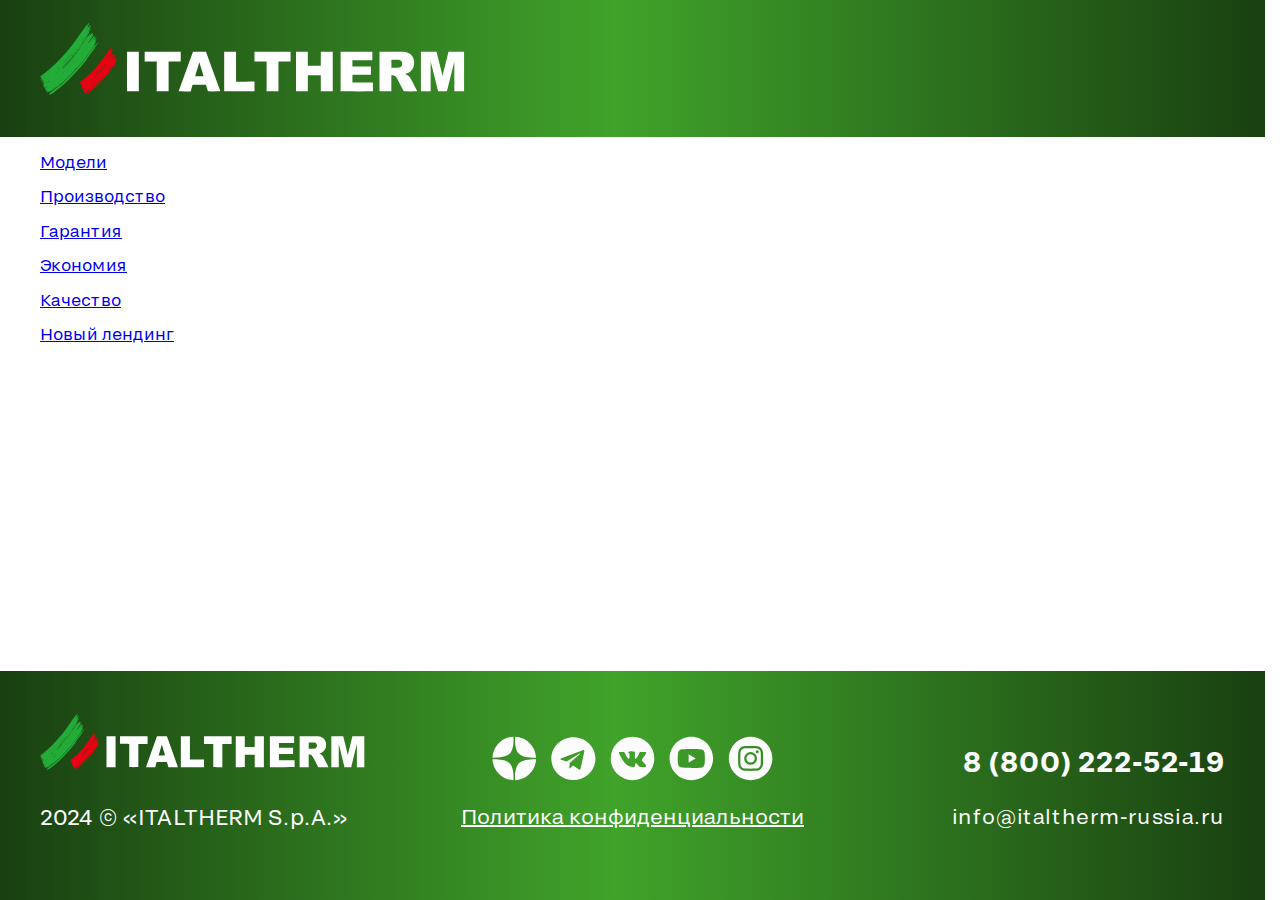
<file: index.html>
<!DOCTYPE html>
<html lang="ru">
  <head>
    <title>Italtherm - Газовые котлы из Италии</title>
    <meta charset="utf-8">
    <meta name="keywords" content="">
    <meta name="description" content="Italtherm - Газовые котлы из Италии">
    <meta http-equiv="X-UA-Compatible" content="IE=edge">
    <meta name="viewport" content="width=device-width, initial-scale=1.0">
    <meta name="format-detection" content="telephone=no">
    <link rel="shortcut icon" href="images/favicons/favicon.ico" type="image/x-icon">
    <link rel="apple-touch-icon" href="images/favicons/apple-touch-icon.png">
    <link rel="apple-touch-icon" sizes="180x180" href="images/favicons/apple-touch-icon-180x180.png">
    <link rel="icon" type="image/png" sizes="192x192" href="images/favicons/android-chrome-192x192.png">
    <link rel="icon" type="image/png" sizes="96x96" href="images/favicons/android-chrome-96x96.png">
    <link rel="icon" type="image/png" sizes="32x32" href="images/favicons/favicon-32x32.png">
    <link rel="icon" type="image/png" sizes="16x16" href="images/favicons/favicon-16x16.png">
    <link rel="manifest" href="images/favicons/manifest.json">
    <link rel="yandex-tableau-widget" href="images/favicons/yandex-browser-manifest.json">
    <meta name="msapplication-TileColor" content="#ffffff">
    <meta name="msapplication-TileImage" content="images/favicons/mstile-144x144.png">
    <meta name="msapplication-config" content="images/favicons/browserconfig.xml">
    <meta name="theme-color" content="#ffffff">
    <link rel="stylesheet" href="css/main.min.css">
  </head>
  <body>
    <header class="header">
      <div class="header__container"> <img class="header__logo" src="./images/logo.svg" alt="" width="425" height="74" decoding="async"></div>
    </header>
    <main class="main">
      <div class="container">
        <p><a href="./modeli.html">Модели</a></p>
        <p><a href="./proizvodstvo.html">Производство</a></p>
        <p><a href="./garantiya.html">Гарантия</a></p>
        <p><a href="./ekonomiya.html">Экономия</a></p>
        <p><a href="./kachestvo.html">Качество</a></p>
        <p><a href="./new.html">Новый лендинг</a></p>
      </div>
    </main>
    <footer class="footer">
      <div class="footer__container"><img class="footer__logo" src="./images/logo.svg" alt="Логотип компании Italtherm" loading="lazy" decoding="async" width="425" height="74"><span class="footer__copyright">2024 © «ITALTHERM S.p.A.»</span>
        <div class="footer__social"> <a class="footer__link" href="https://dzen.ru/italtherm" target="_blank"><img src="./images/social/icon_yandex.svg" alt="Логотип ЯндексДзен" width="45" height="45" loading="lazy" decoding="async"></a><a class="footer__link" href="https://t.me/italtherm_ru" target="_blank"><img src="./images/social/icon_telegram.svg" alt="Логотип Телеграм" width="45" height="45" loading="lazy" decoding="async"></a><a class="footer__link" href="https://vk.com/italtherm" target="_blank"><img src="./images/social/icon_vk.svg" alt="Логотип Вконтакте" width="45" height="45" loading="lazy" decoding="async"></a><a class="footer__link" href="https://www.youtube.com/@ItalthermRU" target="_blank"><img src="./images/social/icon_youtube.svg" alt="Логотип Youtube" width="45" height="45" loading="lazy" decoding="async"></a><a class="footer__link" href="https://www.instagram.com/italtherm.russia?igsh=dnpoZmZtcWVhbzds" target="_blank"><img src="./images/social/icon_instagram.svg" alt="Логотип Instagram" width="45" height="45" loading="lazy" decoding="async"></a></div>
        <button class="footer__policy show-policy" type="button" aria-label="Показать политику конфиценциальности">Политика конфиденциальности</button><a class="footer__phone" href="tel:88002225219">8 (800) 222-52-19</a><a class="footer__email" href="mailto:info@italtherm-russia.ru">info@italtherm-russia.ru</a>
      </div>
    </footer>
    <script src="js/main.min.js"></script>
  </body>
</html>
</file>
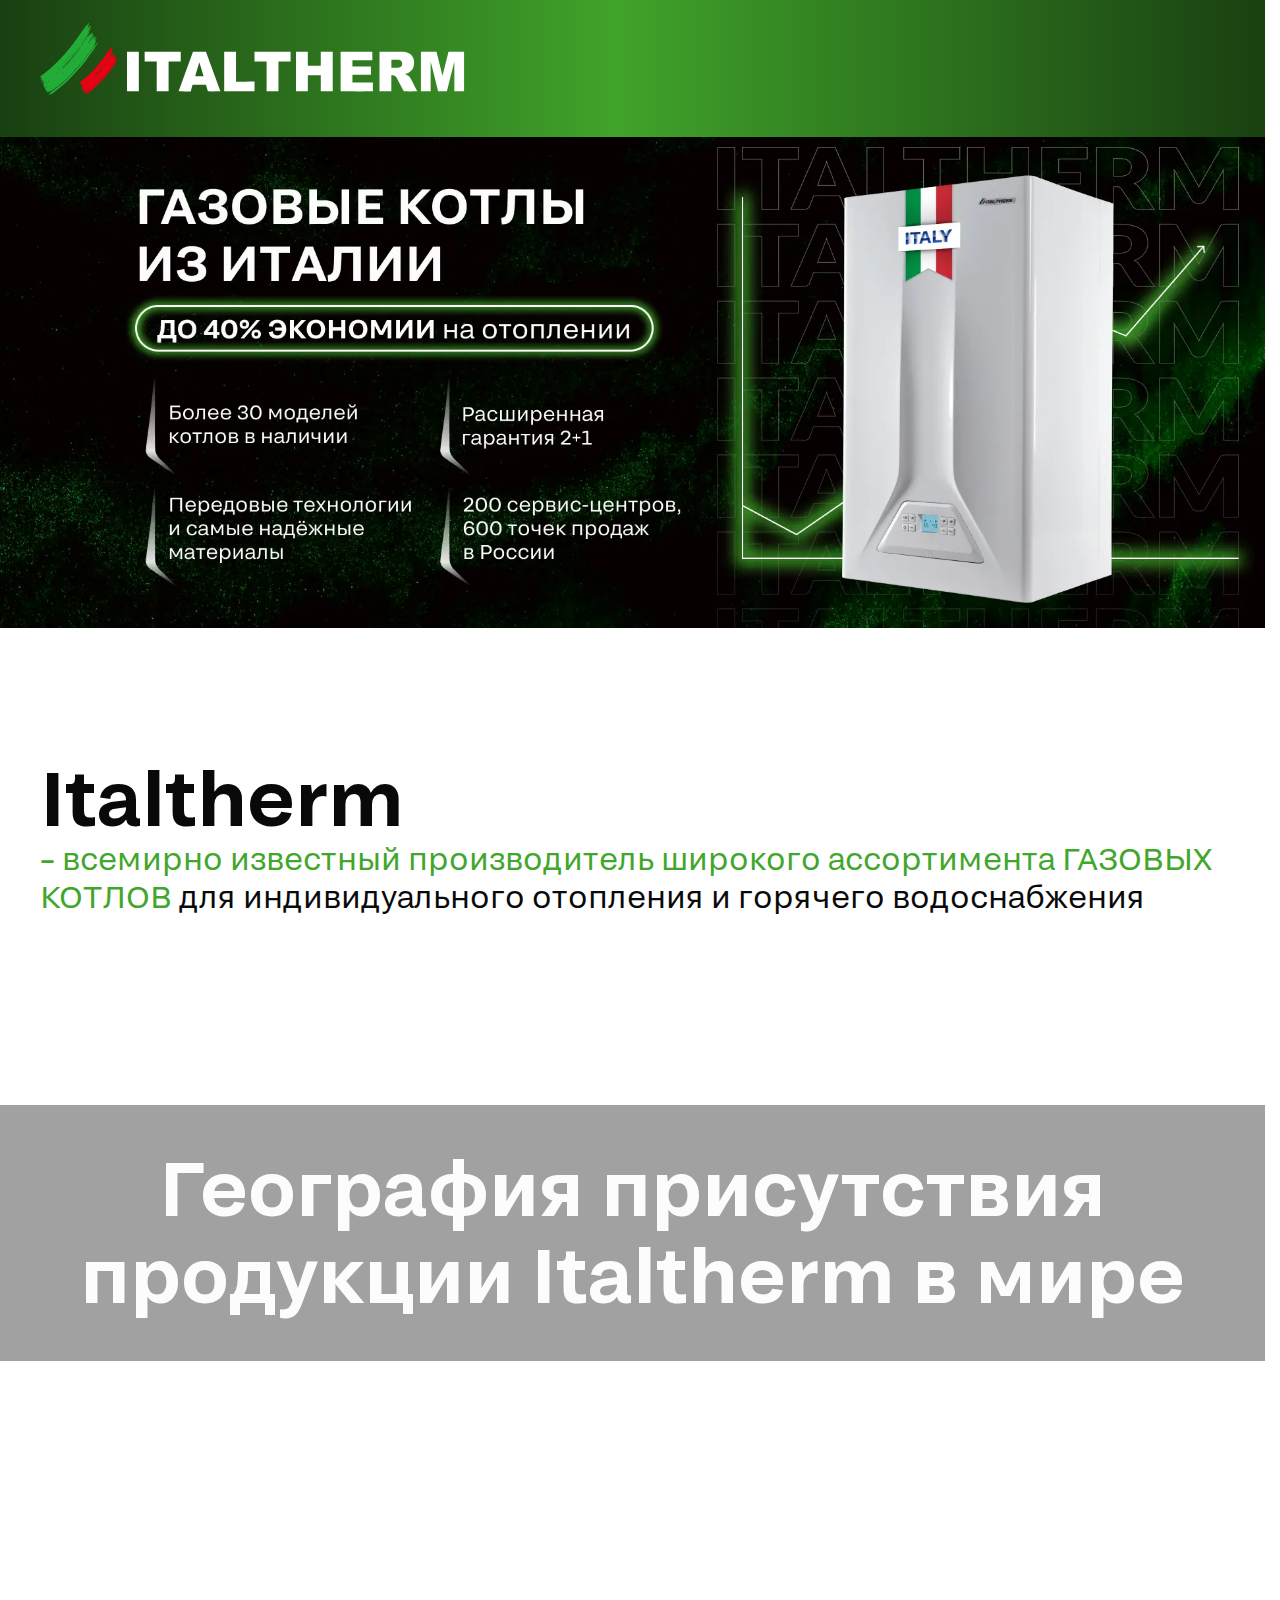
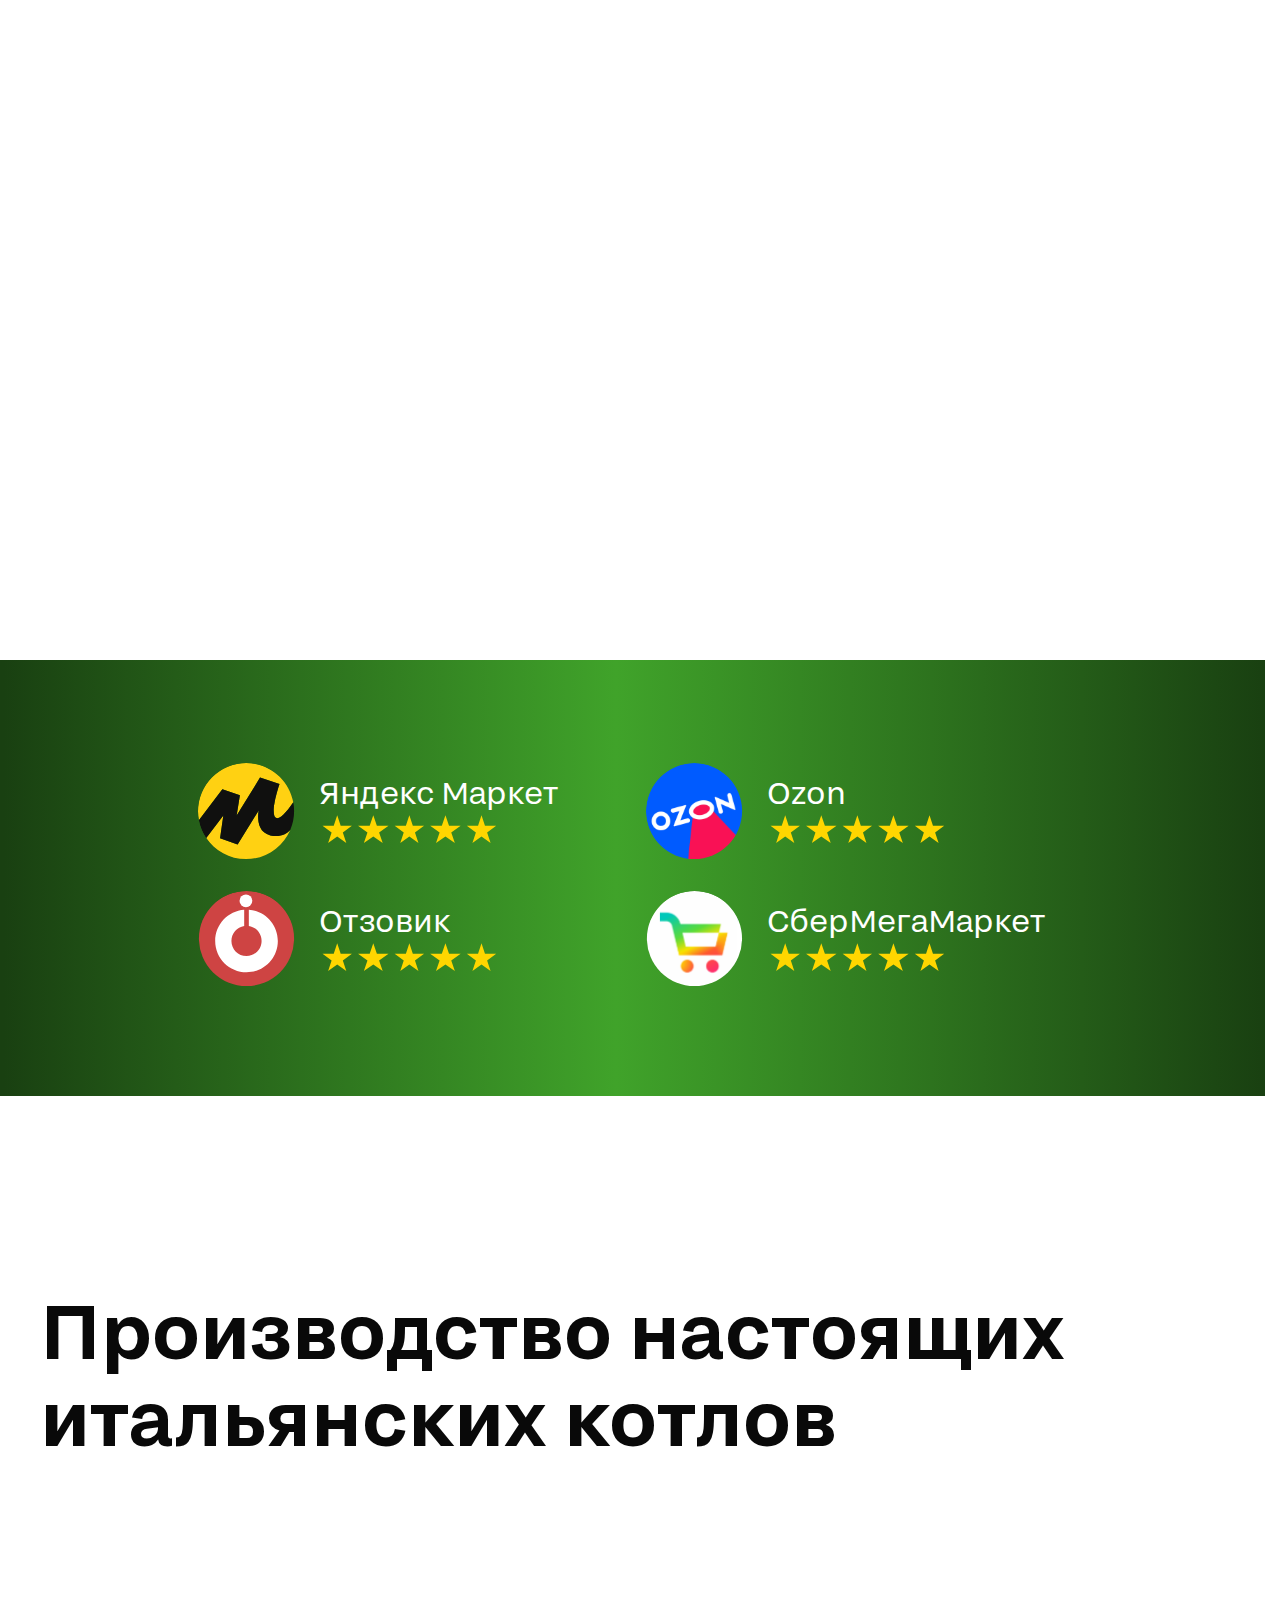
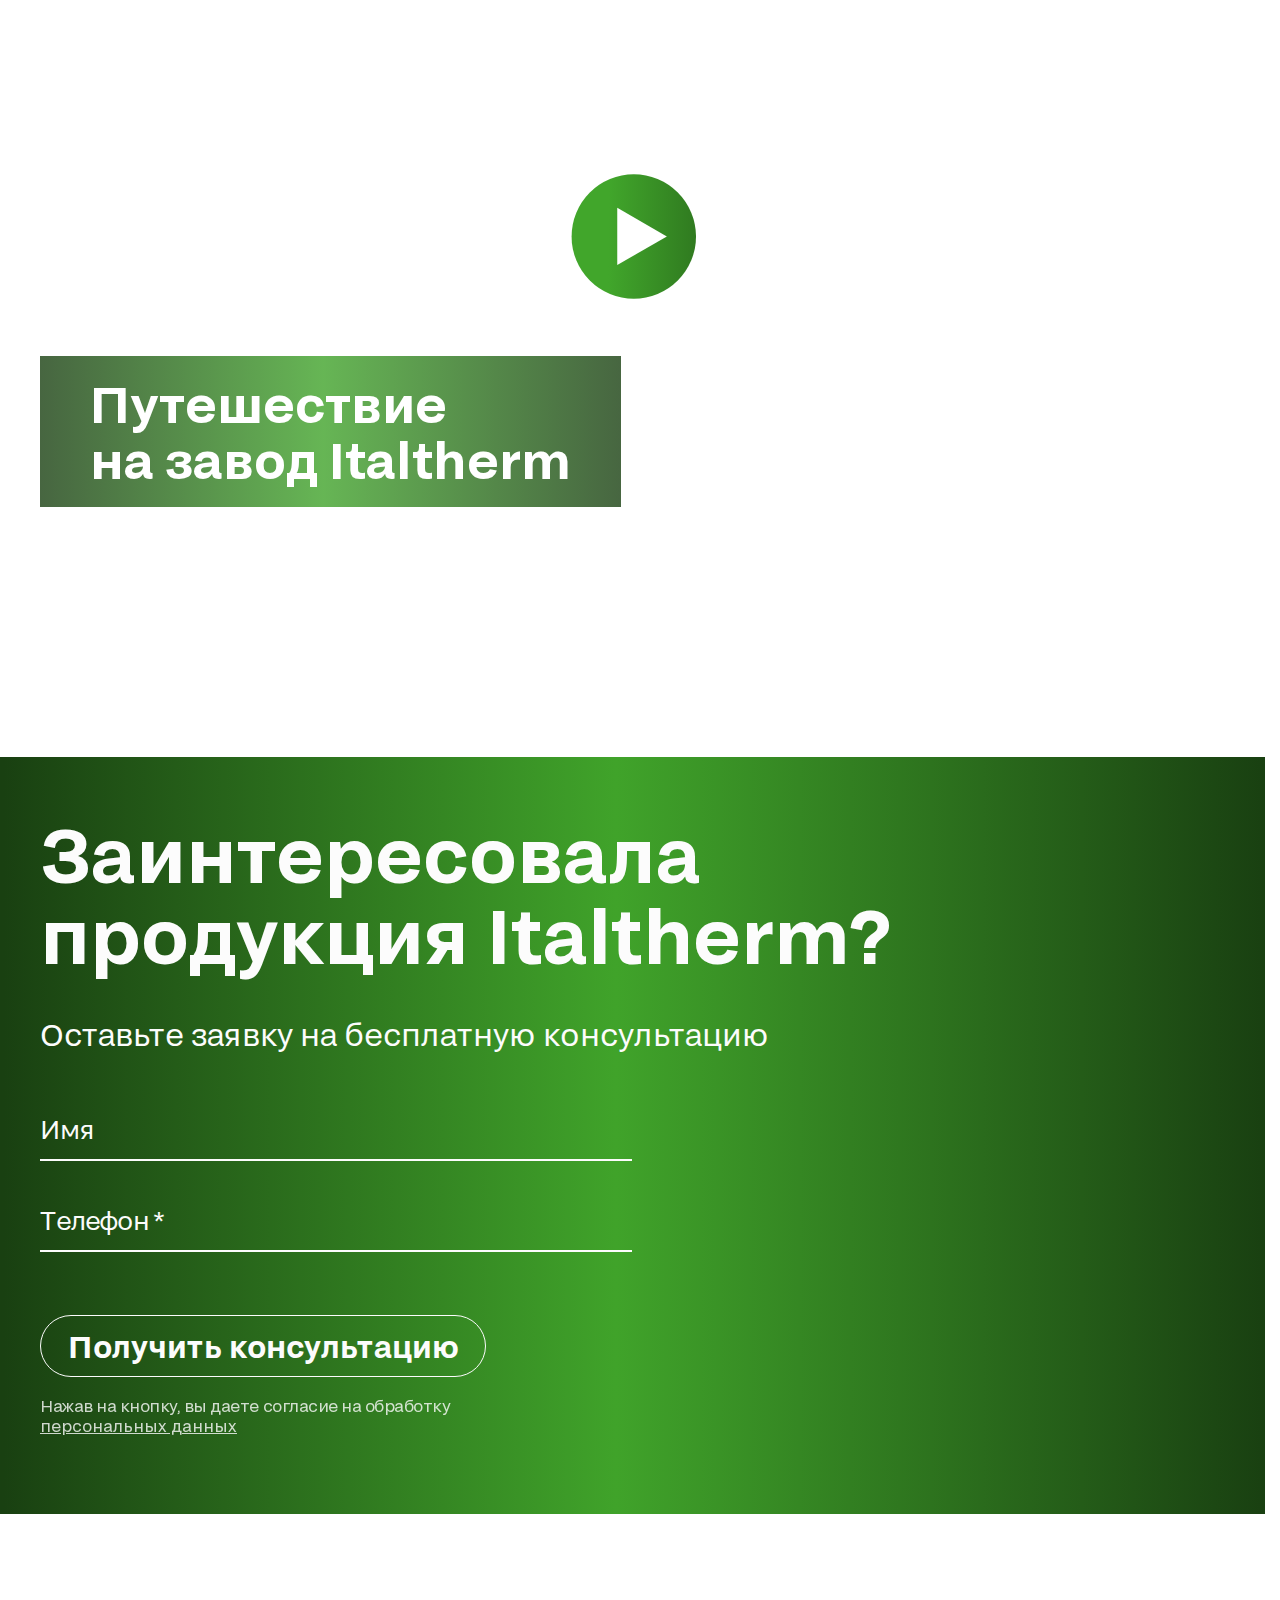
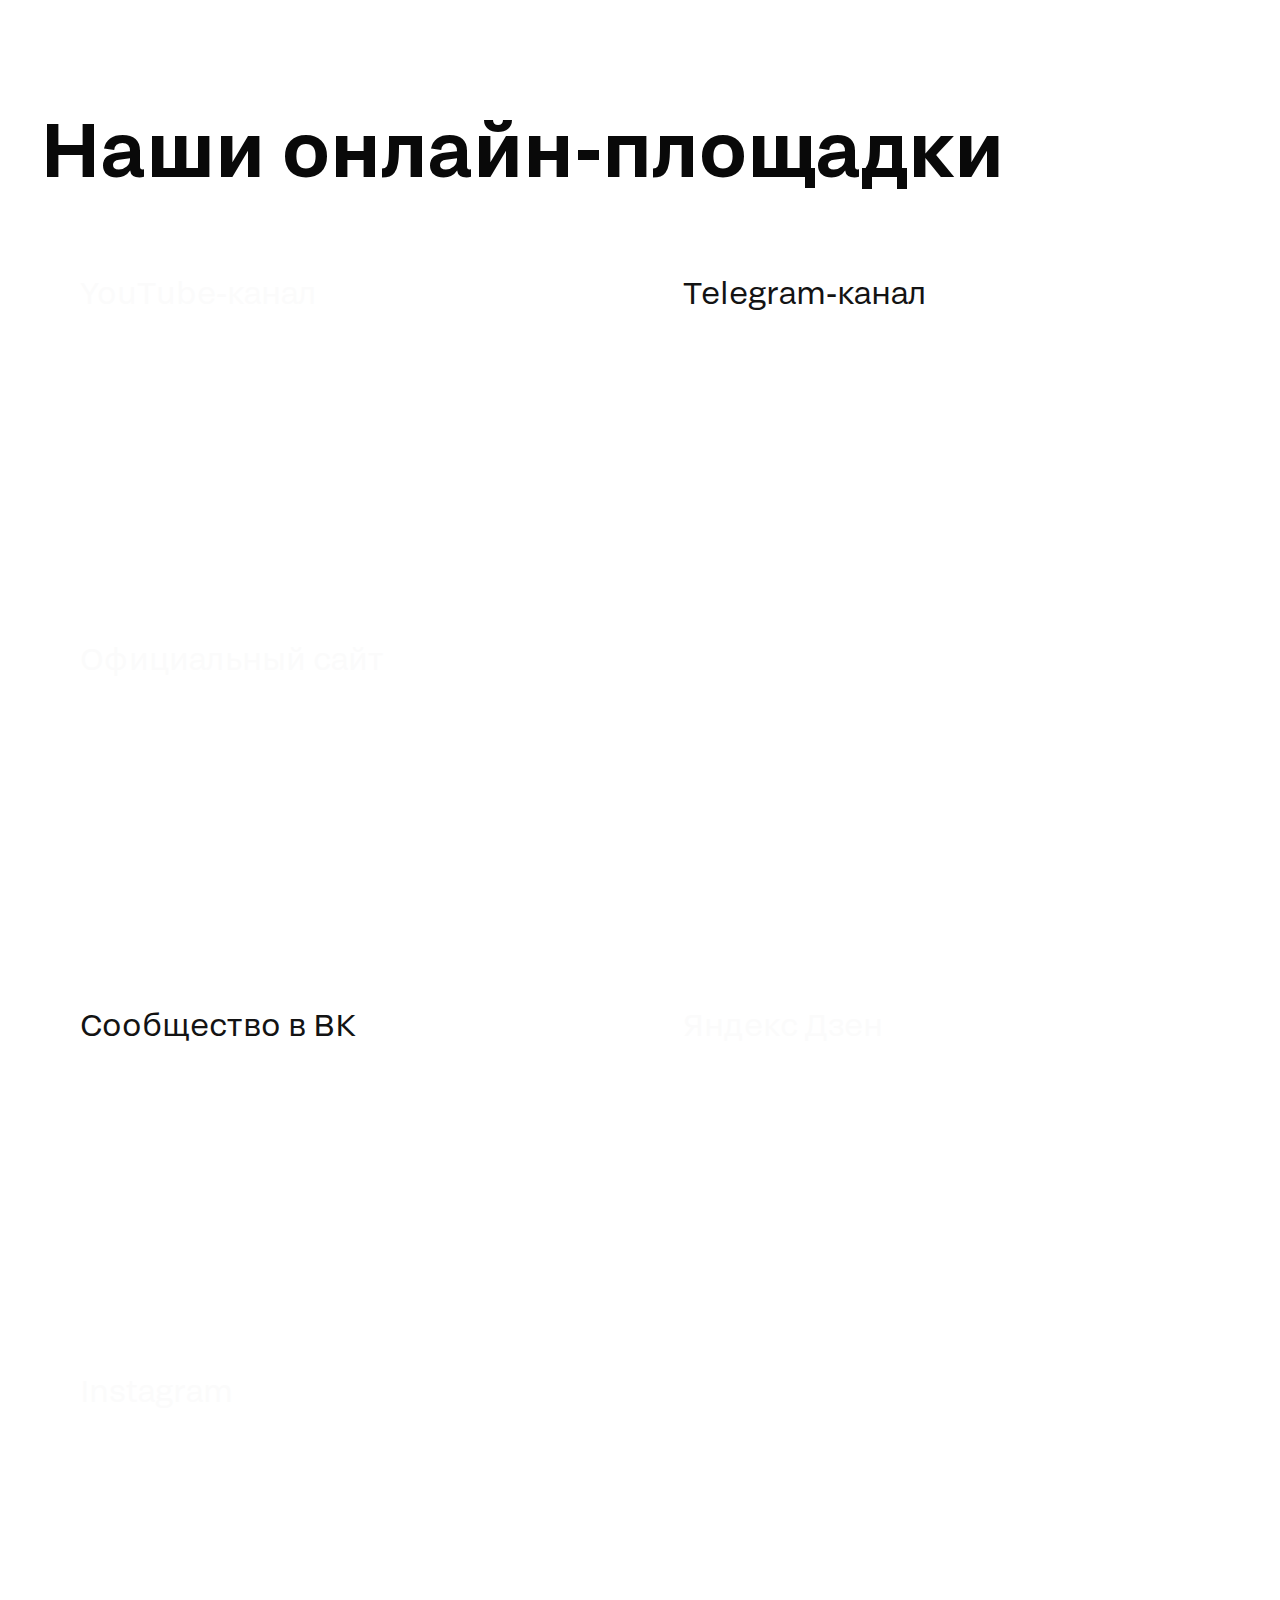
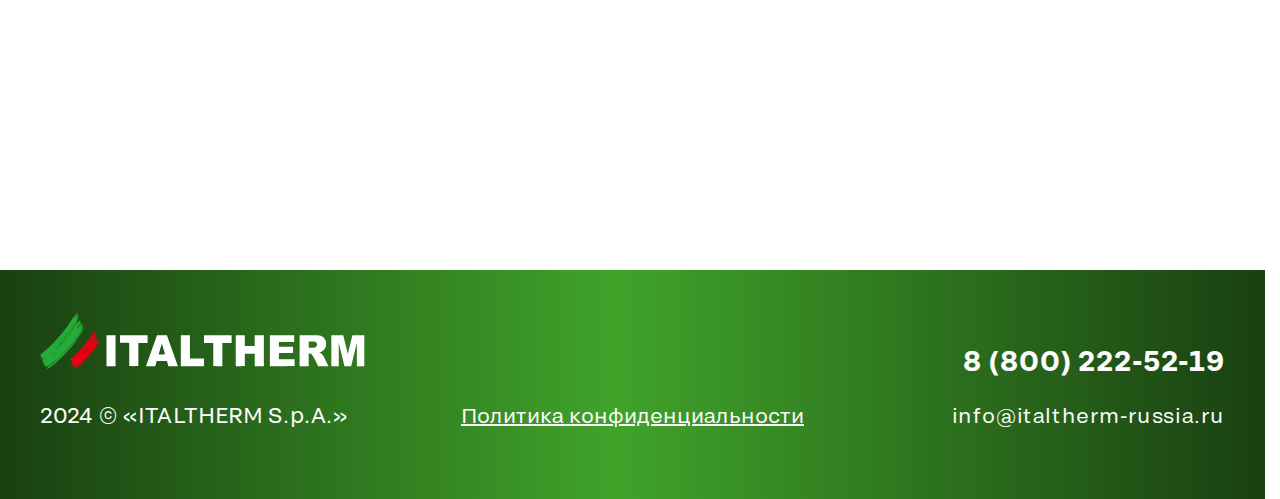
<file: ekonomiya.html>
<!DOCTYPE html>
<html lang="ru">
  <head>
    <title>Italtherm - Газовые котлы из Италии</title>
    <meta charset="utf-8">
    <meta name="keywords" content="">
    <meta name="description" content="Italtherm - Газовые котлы из Италии">
    <meta http-equiv="X-UA-Compatible" content="IE=edge">
    <meta name="viewport" content="width=device-width, initial-scale=1.0">
    <meta name="format-detection" content="telephone=no">
    <link rel="shortcut icon" href="images/favicons/favicon.ico" type="image/x-icon">
    <link rel="apple-touch-icon" href="images/favicons/apple-touch-icon.png">
    <link rel="apple-touch-icon" sizes="180x180" href="images/favicons/apple-touch-icon-180x180.png">
    <link rel="icon" type="image/png" sizes="192x192" href="images/favicons/android-chrome-192x192.png">
    <link rel="icon" type="image/png" sizes="96x96" href="images/favicons/android-chrome-96x96.png">
    <link rel="icon" type="image/png" sizes="32x32" href="images/favicons/favicon-32x32.png">
    <link rel="icon" type="image/png" sizes="16x16" href="images/favicons/favicon-16x16.png">
    <link rel="manifest" href="images/favicons/manifest.json">
    <link rel="yandex-tableau-widget" href="images/favicons/yandex-browser-manifest.json">
    <meta name="msapplication-TileColor" content="#ffffff">
    <meta name="msapplication-TileImage" content="images/favicons/mstile-144x144.png">
    <meta name="msapplication-config" content="images/favicons/browserconfig.xml">
    <meta name="theme-color" content="#ffffff">
    <link rel="stylesheet" href="css/main.min.css">
  </head>
  <body>
    <header class="header">
      <div class="header__container"> <img class="header__logo" src="./images/logo.svg" alt="" width="425" height="74" decoding="async"></div>
    </header>
    <main class="main">
      <div class="intro"> 
        <div class="intro__container">
          <picture class="picture object-fit-cover">
            <source class="object-fit-cover" media="(min-width:576px)" srcset="images/intro/intro-banner-4.webp, images/intro/intro-banner-4@2x.webp 2x" type="image/webp"/>
            <source class="object-fit-cover" media="(max-width:575px)" srcset="images/intro/intro-banner-4-mob.webp, images/intro/intro-banner-4-mob@2x.webp 2x" type="image/webp"/><img class="picture__img object-fit-cover" src="images/intro/intro-banner-4.jpg" srcset="images/intro/intro-banner-4-mob.jpg, images/intro/intro-banner-4@2x.jpg 2x" alt="" width="1920" height="746" decoding="async"/>
          </picture>
        </div>
      </div>
      <div class="info section">
        <div class="container">
          <h1 class="info__title"><span>Italtherm <br></span><span>– всемирно известный производитель широкого ассортимента ГАЗОВЫХ КОТЛОВ </span><span>для индивидуального отопления и горячего водоснабжения</span></h1>
        </div>
      </div>
      <div class="geo section">
        <div class="geo__top">
          <div class="container">
            <h2 class="geo__title section__title">География присутствия продукции Italtherm в мире</h2>
          </div>
        </div>
        <div class="geo__map">
          <div class="container">
            <div class="geo__img">
              <picture class="picture object-fit-cover">
                <source class="object-fit-cover" srcset="./images/geo/map.webp, ./images/geo/map@2x.webp 2x" type="image/webp"><img class="picture__img object-fit-cover" src="./images/geo/map.jpg" srcset="./images/geo/map.jpg, ./images/geo/map@2x.jpg 2x" alt="Карта присутствия продукции Italtherm в мире" width="1500" height="905" decoding="async" loading="lazy">
              </picture>
            </div>
          </div>
        </div>
        <div class="geo__bottom">
          <div class="container"><a class="geo__link" href="https://market.yandex.ru/product--kotel-gazovyi-italtherm-city-class-25-f-25-7-kvt-nastennyi/1780669095/reviews?sku=1936783373&amp;uniqueId=8638564&amp;do-waremd5=HYp_EpYuD-NAiqdvgJ3K5A" target="_blank"><span class="geo__icon"><img src="./images/geo/yandex.svg" alt="Логотип Яндекс Маркет" width="97" height="97" loading="lazy" decoding="async"></span><span class="geo__descr"> <span class="geo__name">Яндекс Маркет</span><span class="geo__rating"></span></span></a><a class="geo__link" href="https://www.ozon.ru/product/nastennyy-gazovyy-dvuhkonturnyy-kotel-italtherm-italterm-city-class-25-f-762772749/reviews/" target="_blank"><span class="geo__icon"><img src="./images/geo/ozon.svg" alt="Логотип Озон" width="97" height="97" loading="lazy" decoding="async"></span><span class="geo__descr"> <span class="geo__name">Ozon</span><span class="geo__rating"></span></span></a><a class="geo__link" href="https://otzovik.com/reviews/gazoviy_kotel_italtherm_city_class_25_f/" target="_blank"><span class="geo__icon"><img src="./images/geo/otzovik.svg" alt="Логотип Отзовик" width="97" height="97" loading="lazy" decoding="async"></span><span class="geo__descr"> <span class="geo__name">Отзовик</span><span class="geo__rating"></span></span></a><a class="geo__link" href="https://megamarket.ru/catalog/details/nastennyy-gazovyy-kotel-italtherm-city-class-25-f-100042826935/otzyvy/#?details_block=reviews" target="_blank"><span class="geo__icon"><img src="./images/geo/sber_mega_market.svg" alt="Логотип СберМегаМаркет" width="97" height="97" loading="lazy" decoding="async"></span><span class="geo__descr"> <span class="geo__name">СберМегаМаркет</span><span class="geo__rating"></span></span></a></div>
        </div>
      </div>
      <section class="production section">
        <div class="container"> 
          <h2 class="production__title section__title">Производство настоящих итальянских котлов</h2>
        </div>
        <div class="production__container">
          <div class="production__wrapper">
            <div class="production__preview video-preview">
              <button class="production__btn video-play-btn" type="button" aria-label="Начать показ видео"><svg width="47" height="46" viewBox="0 0 47 46" fill="none" xmlns="http://www.w3.org/2000/svg">
<circle cx="23.7927" cy="23.1584" r="22.8415" fill="url(#paint0_linear_54_1218)" />
<path d="M35.9277 23.1585L17.7259 33.6673L17.7259 12.6496L35.9277 23.1585Z" fill="white" />
<defs>
<linearGradient id="paint0_linear_54_1218" x1="-31.1698" y1="24.9429" x2="89.8191" y2="25.6567" gradientUnits="userSpaceOnUse">
<stop offset="0.377551" stop-color="#41A62B" />
<stop offset="1" stop-color="#194011" />
</linearGradient>
</defs>
</svg>
              </button>
              <picture class="picture object-fit-cover">
                <source class="object-fit-cover" srcset="images/production/production_preview.webp, images/production/production_preview@2x.webp 2x" type="image/webp"/><img class="picture__img object-fit-cover" src="images/production/production_preview.jpg" srcset="images/production/production_preview.jpg, images/production/production_preview@2x.jpg 2x" alt="" width="1500" height="840" decoding="async" loading="lazy"/>
              </picture>
              <div class="preview__descr">
                <p>Путешествие<br>на завод Italtherm</p>
              </div>
            </div>
            <div class="production__video video-block" data-video="https://youtu.be/rIXIx1hlcj0"></div>
          </div>
        </div>
      </section>
      <div class="feedback section"> 
        <div class="container">
          <h2 class="feedback__title section__title">Заинтересовала<br>продукция Italtherm?</h2>
          <p class="feedback__subtitle">Оставьте заявку на бесплатную консультацию</p>
          <form class="feedback__form" action="#" novalidate>
            <input class="feedback__input" type="text" name="user_name" placeholder="Имя">
            <input class="feedback__input" type="text" name="user_phone" placeholder="Телефон *" required>
            <button class="feedback__submit" type="submit">Получить консультацию</button>
          </form>
          <p class="feedback__policy">Нажав на кнопку, вы даете согласие на обработку 
            <button class="feedback__show show-policy">персональных данных</button>
          </p>
          <div class="feedback__bg"> 
            <picture class="picture object-fit-cover">
              <source class="object-fit-cover" media="(min-width:992px)" srcset="./images/feedback/feedback-bg.webp, ./images/feedback/feedback-bg@2x.webp 2x" type="image/webp" width="1920" height="751">
              <source class="object-fit-cover" media="(max-width:991px)" srcset="./images/feedback/feedback-bg-mob.webp, ./images/feedback/feedback-bg-mob@2x.webp 2x" type="image/webp" width="390" height="884"><img class="picture__img object-fit-cover" src="./images/feedback/feedback-bg.jpg" srcset="./images/feedback/feedback-bg.jpg, ./images/feedback/feedback-bg@2x.jpg 2x" alt="" width="1920" height="751" decoding="async" loading="lazy">
            </picture>
          </div>
        </div>
      </div>
      <section class="platforms section"> 
        <div class="container"> 
          <h2 class="platforms__title section__title">Наши онлайн-площадки</h2>
          <div class="platforms__wrapper"> <a class="platforms__link platforms__link--small" href="https://www.youtube.com/@ItalthermRU" target="_blank">
              <picture class="picture object-fit-cover">
                <source class="object-fit-cover" media="(min-width:768px)" srcset="./images/platforms/platforms-1.webp, ./images/platforms/platforms-1@2x.webp 2x" type="image/webp" width="740" height="439">
                <source class="object-fit-cover" media="(max-width:767px)" srcset="./images/platforms/platforms-1-mob.webp, ./images/platforms/platforms-1-mob@2x.webp 2x" type="image/webp" width="350" height="207"><img class="picture__img object-fit-cover" src="./images/platforms/platforms-1.jpg" srcset="./images/platforms/platforms-1.jpg, ./images/platforms/platforms-1@2x.jpg 2x" alt="" width="740" height="439" decoding="async" loading="lazy">
              </picture><span class="platforms__name">YouTube-канал</span></a><a class="platforms__link platforms__link--small" href="https://t.me/italtherm_ru" target="_blank">
              <picture class="picture object-fit-cover">
                <source class="object-fit-cover" media="(min-width:768px)" srcset="./images/platforms/platforms-2.webp, ./images/platforms/platforms-2@2x.webp 2x" type="image/webp" width="740" height="439">
                <source class="object-fit-cover" media="(max-width:767px)" srcset="./images/platforms/platforms-2-mob.webp, ./images/platforms/platforms-2-mob@2x.webp 2x" type="image/webp" width="350" height="207"><img class="picture__img object-fit-cover" src="./images/platforms/platforms-2.jpg" srcset="./images/platforms/platforms-2.jpg, ./images/platforms/platforms-2@2x.jpg 2x" alt="" width="740" height="439" decoding="async" loading="lazy">
              </picture><span class="platforms__name platforms__name--dark">Telegram-канал</span></a><a class="platforms__link platforms__link--wide" href="https://italtherm-russia.ru/" target="_blank">
              <picture class="picture object-fit-cover">
                <source class="object-fit-cover" media="(min-width:768px)" srcset="./images/platforms/platforms-3.webp, ./images/platforms/platforms-3@2x.webp 2x" type="image/webp" width="1500" height="439">
                <source class="object-fit-cover" media="(max-width:767px)" srcset="./images/platforms/platforms-3-mob.webp, ./images/platforms/platforms-3-mob@2x.webp 2x" type="image/webp" width="350" height="207"><img class="picture__img object-fit-cover" src="./images/platforms/platforms-3.jpg" srcset="./images/platforms/platforms-3.jpg, ./images/platforms/platforms-3@2x.jpg 2x" alt="" width="1500" height="439" decoding="async" loading="lazy">
              </picture><span class="platforms__name">Официальный сайт</span></a><a class="platforms__link platforms__link--small" href="https://vk.com/italtherm" target="_blank">
              <picture class="picture object-fit-cover">
                <source class="object-fit-cover" media="(min-width:768px)" srcset="./images/platforms/platforms-4.webp, ./images/platforms/platforms-4@2x.webp 2x" type="image/webp" width="740" height="439">
                <source class="object-fit-cover" media="(max-width:767px)" srcset="./images/platforms/platforms-4-mob.webp, ./images/platforms/platforms-4-mob@2x.webp 2x" type="image/webp" width="350" height="207"><img class="picture__img object-fit-cover" src="./images/platforms/platforms-4.jpg" srcset="./images/platforms/platforms-4.jpg, ./images/platforms/platforms-4@2x.jpg 2x" alt="" width="740" height="439" decoding="async" loading="lazy">
              </picture><span class="platforms__name platforms__name--dark">Сообщество в ВК</span></a><a class="platforms__link platforms__link--small" href="https://dzen.ru/italtherm" target="_blank">
              <picture class="picture object-fit-cover">
                <source class="object-fit-cover" media="(min-width:768px)" srcset="./images/platforms/platforms-5.webp, ./images/platforms/platforms-5@2x.webp 2x" type="image/webp" width="740" height="439">
                <source class="object-fit-cover" media="(max-width:767px)" srcset="./images/platforms/platforms-5-mob.webp, ./images/platforms/platforms-5-mob@2x.webp 2x" type="image/webp" width="350" height="207"><img class="picture__img object-fit-cover" src="./images/platforms/platforms-5.jpg" srcset="./images/platforms/platforms-5.jpg, ./images/platforms/platforms-5@2x.jpg 2x" alt="" width="740" height="439" decoding="async" loading="lazy">
              </picture><span class="platforms__name">Яндекс Дзен</span></a><a class="platforms__link platforms__link--wide" href="https://www.instagram.com/italtherm.russia?igsh=dnpoZmZtcWVhbzds" target="_blank">
              <picture class="picture object-fit-cover">
                <source class="object-fit-cover" media="(min-width:768px)" srcset="./images/platforms/platforms-6.webp, ./images/platforms/platforms-6@2x.webp 2x" type="image/webp" width="1500" height="439">
                <source class="object-fit-cover" media="(max-width:767px)" srcset="./images/platforms/platforms-6-mob.webp, ./images/platforms/platforms-6-mob@2x.webp 2x" type="image/webp" width="350" height="207"><img class="picture__img object-fit-cover" src="./images/platforms/platforms-6.jpg" srcset="./images/platforms/platforms-6.jpg, ./images/platforms/platforms-6@2x.jpg 2x" alt="" width="1500" height="439" decoding="async" loading="lazy">
              </picture><span class="platforms__name">Instagram</span><span class="platforms__remarks">* Компания Meta Platforms признана в России экстремистской организацией и запрещена</span></a>
          </div>
        </div>
      </section>
      <div class="policy">
        <div class="policy__overlay close-policy"></div>
        <button class="policy__close close-policy" type="button" aria-label="Закрыть Политику конфиденциальности"></button>
        <div class="policy__wrapper">
          <h2 class="policy__title">Политика конфиденциальности</h2>
          <section class="policy__section">
            <h3><span>1. Общие положения</span></h3>
            <p>Настоящая политика обработки персональных данных составлена в соответствии с требованиями Федерального закона от 27.07.2006. № 152-ФЗ «О персональных данных» (далее – Закон о персональных данных) и определяет порядок обработки персональных данных и меры по обеспечению безопасности персональных данных, предпринимаемые Italtherm (далее – Оператор).</p>
            <p>1.1. Оператор ставит своей важнейшей целью и условием осуществления своей деятельности соблюдение прав и свобод человека и гражданина при обработке его персональных данных, в том числе защиты прав на неприкосновенность частной жизни, личную и семейную тайну.</p>
            <p>1.2. Настоящая политика Оператора в отношении обработки персональных данных (далее – Политика) применяется ко всей информации, которую Оператор может получить о посетителях веб-сайта italtherm-russia.ru.</p>
          </section>
          <section class="policy__section">
            <h3><span>2. Основные понятия, используемые в Политике</span></h3>
            <p>2.1. Автоматизированная обработка персональных данных – обработка персональных данных с помощью средств вычислительной техники.</p>
            <p>2.2. Блокирование персональных данных – временное прекращение обработки персональных данных (за исключением случаев, если обработка необходима для уточнения персональных данных).</p>
            <p>2.3. Веб-сайт – совокупность графических и информационных материалов, а также программ для ЭВМ и баз данных, обеспечивающих их доступность в сети интернет по сетевому адресу italtherm-russia.ru.</p>
            <p>2.4. Информационная система персональных данных – совокупность содержащихся в базах данных персональных данных и обеспечивающих их обработку информационных технологий и технических средств.</p>
            <p>2.5. Обезличивание персональных данных – действия, в результате которых невозможно определить без использования дополнительной информации принадлежность персональных данных конкретному Пользователю или иному субъекту персональных данных.</p>
            <p>2.6. Обработка персональных данных – любое действие (операция) или совокупность действий (операций), совершаемых с использованием средств автоматизации или без использования таких средств с персональными данными, включая сбор, запись, систематизацию, накопление, хранение, уточнение (обновление, изменение), извлечение, использование, передачу (распространение, предоставление, доступ), обезличивание, блокирование, удаление, уничтожение персональных данных.</p>
            <p>2.7. Оператор – государственный орган, муниципальный орган, юридическое или физическое лицо, самостоятельно или совместно с другими лицами организующие и/или осуществляющие обработку персональных данных, а также определяющие цели обработки персональных данных, состав персональных данных, подлежащих обработке, действия (операции), совершаемые с персональными данными.</p>
            <p>2.8. Персональные данные – любая информация, относящаяся прямо или косвенно к определенному или определяемому Пользователю веб-сайта italtherm-russia.ru.</p>
            <p>2.9. Персональные данные, разрешенные субъектом персональных данных для распространения, – персональные данные, доступ неограниченного круга лиц к которым предоставлен субъектом персональных данных путем дачи согласия на обработку персональных данных, разрешенных субъектом персональных данных для распространения в порядке, предусмотренном Законом о персональных данных (далее – персональные данные, разрешенные для распространения).</p>
            <p>2.10 COOKIES — это небольшие фрагменты данных, которые повышают эффективность и улучшают условия пользования веб-сайтом. Данная информация может включать в себя данные о местоположении Пользователя или языковых предпочтениях, которые будут сохранены при повторном входе на Веб-сайт, или о понравившихся Пользователю товарах.</p>
            <p>2.11. Пользователь – любой посетитель веб-сайта italtherm-russia.ru.</p>
            <p>2.12. Предоставление персональных данных – действия, направленные на раскрытие персональных данных определенному лицу или определенному кругу лиц.</p>
            <p>2.13. Распространение персональных данных – любые действия, направленные на раскрытие персональных данных неопределенному кругу лиц (передача персональных данных) или на ознакомление с персональными данными неограниченного круга лиц, в том числе обнародование персональных данных в средствах массовой информации, размещение в информационно-телекоммуникационных сетях или предоставление доступа к персональным данным каким-либо иным способом.</p>
            <p>2.14. Трансграничная передача персональных данных – передача персональных данных на территорию иностранного государства органу власти иностранного государства, иностранному физическому или иностранному юридическому лицу.</p>
            <p>2.15. Уничтожение персональных данных – любые действия, в результате которых персональные данные уничтожаются безвозвратно с невозможностью дальнейшего восстановления содержания персональных данных в информационной системе персональных данных и/или уничтожаются материальные носители персональных данных.</p>
          </section>
          <section class="policy__section">
            <h3><span>3. Основные права и обязанности Оператора </span></h3>
            <p>3.1. Оператор имеет право:</p>
            <ul>
              <li>получать от субъекта персональных данных достоверные информацию и/или документы, содержащие персональные данные;</li>
              <li>в случае отзыва субъектом персональных данных согласия на обработку персональных данных, а также, направления обращения с требованием о прекращении обработки персональных данных, Оператор вправе продолжить обработку персональных данных без согласия субъекта персональных данных при наличии оснований, указанных в Законе о персональных данных;</li>
              <li>самостоятельно определять состав и перечень мер, необходимых и достаточных для обеспечения выполнения обязанностей, предусмотренных Законом о персональных данных и принятыми в соответствии с ним нормативными правовыми актами, если иное не предусмотрено Законом о персональных данных или другими федеральными законами.</li>
            </ul>
            <p>3.2. Оператор обязан:</p>
            <ul>
              <li>предоставлять субъекту персональных данных по его просьбе информацию, касающуюся обработки его персональных данных;</li>
              <li>организовывать обработку персональных данных в порядке, установленном действующим законодательством РФ;</li>
              <li>отвечать на обращения и запросы субъектов персональных данных и их законных представителей в соответствии с требованиями Закона о персональных данных;</li>
              <li>сообщать в уполномоченный орган по защите прав субъектов персональных данных по запросу этого органа необходимую информацию в течение 10 дней с даты получения такого запроса;</li>
              <li>публиковать или иным образом обеспечивать неограниченный доступ к настоящей Политике в отношении обработки персональных данных;</li>
              <li>принимать правовые, организационные и технические меры для защиты персональных данных от неправомерного или случайного доступа к ним, уничтожения, изменения, блокирования, копирования, предоставления, распространения персональных данных, а также от иных неправомерных действий в отношении персональных данных;</li>
              <li>прекратить передачу (распространение, предоставление, доступ) персональных данных, прекратить обработку и уничтожить персональные данные в порядке и случаях, предусмотренных Законом о персональных данных;</li>
              <li>исполнять иные обязанности, предусмотренные Законом о персональных данных.</li>
            </ul>
          </section>
          <section class="policy__section">
            <h3><span>4. Основные права и обязанности субъектов персональных данных </span></h3>
            <p>4.1 Субъекты персональных данных имеют право:</p>
            <ul>
              <li>получать информацию, касающуюся обработки его персональных данных, за исключением случаев, предусмотренных федеральными законами. Сведения предоставляются субъекту персональных данных Оператором в доступной форме, и в них не должны содержаться персональные данные, относящиеся к другим субъектам персональных данных, за исключением случаев, когда имеются законные основания для раскрытия таких персональных данных. Перечень информации и порядок ее получения установлен Законом о персональных данных;</li>
              <li>требовать от оператора уточнения его персональных данных, их блокирования или уничтожения в случае, если персональные данные являются неполными, устаревшими, неточными, незаконно полученными или не являются необходимыми для заявленной цели обработки, а также принимать предусмотренные законом меры по защите своих прав;</li>
              <li>выдвигать условие предварительного согласия при обработке персональных данных в целях продвижения на рынке товаров, работ и услуг;</li>
              <li>на отзыв согласия на обработку персональных данных, а также, на направление требования о прекращении обработки персональных данных;</li>
              <li>обжаловать в уполномоченном органе по защите прав субъектов персональных данных или в судебном порядке неправомерные действия или бездействие Оператора при обработке его персональных данных;</li>
              <li>на осуществление иных прав, предусмотренных законодательством РФ.</li>
            </ul>
            <p>4.2. Субъекты персональных данных обязаны:</p>
            <ul>
              <li>предоставлять Оператору достоверные данные о себе;</li>
              <li>сообщать Оператору об уточнении (обновлении, изменении) своих персональных данных.</li>
            </ul>
            <p>4.3. Лица, передавшие Оператору недостоверные сведения о себе, либо сведения о другом субъекте персональных данных без согласия последнего, несут ответственность в соответствии с законодательством РФ.</p>
          </section>
          <section class="policy__section">
            <h3><span>5. Принципы обработки персональных данных </span></h3>
            <p>5.1. Обработка персональных данных осуществляется на законной и справедливой основе.</p>
            <p>5.2. Обработка персональных данных ограничивается достижением конкретных, заранее определенных и законных целей. Не допускается обработка персональных данных, несовместимая с целями сбора персональных данных.</p>
            <p>5.3. Не допускается объединение баз данных, содержащих персональные данные, обработка которых осуществляется в целях, несовместимых между собой.</p>
            <p>5.4. Обработке подлежат только персональные данные, которые отвечают целям их обработки.</p>
            <p>5.5. Содержание и объем обрабатываемых персональных данных соответствуют заявленным целям обработки. Не допускается избыточность обрабатываемых персональных данных по отношению к заявленным целям их обработки.</p>
            <p>5.6. При обработке персональных данных обеспечивается точность персональных данных, их достаточность, а в необходимых случаях и актуальность по отношению к целям обработки персональных данных. Оператор принимает необходимые меры и/или обеспечивает их принятие по удалению или уточнению неполных или неточных данных.</p>
            <p>5.7. Хранение персональных данных осуществляется в форме, позволяющей определить субъекта персональных данных, не дольше, чем этого требуют цели обработки персональных данных, если срок хранения персональных данных не установлен федеральным законом, договором, стороной которого, выгодоприобретателем или поручителем по которому является субъект персональных данных. Обрабатываемые персональные данные уничтожаются либо обезличиваются по достижении целей обработки или в случае утраты необходимости в достижении этих целей, если иное не предусмотрено федеральным законом.</p>
          </section>
          <section class="policy__section">
            <h3><span>6. Цели обработки персональных данных </span></h3>
            <p>6.1 Цель обработки:</p>
            <ul>
              <li>заключение, исполнение и прекращение гражданско-правовых договоров;</li>
              <li>информирование Пользователя посредством отправки электронных писем;</li>
              <li>предоставление доступа Пользователю к сервисам, информации и/или материалам, содержащимся на веб-сайте;</li>
              <li>для других законных целей, направленных на усовершенствование качества предоставляемых услуг и продуктов Пользователя. </li>
            </ul>
            <p>6.2 Персональные данные:</p>
            <ul>
              <li>фамилия, имя, отчество;</li>
              <li>электронный адрес;</li>
              <li>номера телефонов;</li>
              <li>год, месяц, дата и место рождения;</li>
              <li>фотографии; </li>
              <li>адрес фактического места проживания и регистрации по месту жительства и/или по месту пребывания;</li>
              <li>другие персональные данные предоставляемые Оператору.  </li>
            </ul>
            <p>6.3 Правовые основания:</p>
            <ul> 
              <li>Федеральный закон «Об информации, информационных технологиях и о защите информации» от 27.07.2006 N 149-ФЗ;</li>
              <li>договоры, заключаемые между оператором и субъектом персональных данных. </li>
            </ul>
            <p>6.4 Виды обработки персональных данных:</p>
            <ul>
              <li>сбор, запись, систематизация, накопление, хранение, уничтожение и обезличивание персональных данных;</li>
              <li>передача персональных данных;</li>
              <li>отправка информационных писем на адрес электронной почты.</li>
            </ul>
          </section>
          <section class="policy__section">
            <h3><span>7. Условия обработки персональных данных</span></h3>
            <p>7.1. Обработка персональных данных осуществляется с согласия субъекта персональных данных на обработку его персональных данных.</p>
            <p>7.2. Обработка персональных данных необходима для достижения целей, предусмотренных международным договором Российской Федерации или законом, для осуществления возложенных законодательством Российской Федерации на оператора функций, полномочий и обязанностей.</p>
            <p>7.3. Обработка персональных данных необходима для осуществления правосудия, исполнения судебного акта, акта другого органа или должностного лица, подлежащих исполнению в соответствии с законодательством Российской Федерации об исполнительном производстве.</p>
            <p>7.4. Обработка персональных данных необходима для исполнения договора, стороной которого либо выгодоприобретателем или поручителем по которому является субъект персональных данных, а также для заключения договора по инициативе субъекта персональных данных или договора, по которому субъект персональных данных будет являться выгодоприобретателем или поручителем.</p>
            <p>7.5. Обработка персональных данных необходима для осуществления прав и законных интересов оператора или третьих лиц либо для достижения общественно значимых целей при условии, что при этом не нарушаются права и свободы субъекта персональных данных.</p>
            <p>7.6. Осуществляется обработка персональных данных, доступ неограниченного круга лиц к которым предоставлен субъектом персональных данных либо по его просьбе (далее – общедоступные персональные данные).</p>
            <p>7.7. Осуществляется обработка персональных данных, подлежащих опубликованию или обязательному раскрытию в соответствии с федеральным законом.</p>
          </section>
          <section class="policy__section">
            <h3><span>8. Порядок сбора, хранения, передачи и других видов обработки персональных данных</span></h3>
            <p>Безопасность персональных данных, которые обрабатываются Оператором, обеспечивается путем реализации правовых, организационных и технических мер, необходимых для выполнения в полном объеме требований действующего законодательства в области защиты персональных данных.</p>
            <p>8.1. Оператор обеспечивает сохранность персональных данных и принимает все возможные меры, исключающие доступ к персональным данным неуполномоченных лиц.</p>
            <p>8.2. Персональные данные Пользователя никогда, ни при каких условиях не будут переданы третьим лицам, за исключением случаев, связанных с исполнением действующего законодательства либо в случае, если субъектом персональных данных дано согласие Оператору на передачу данных третьему лицу для исполнения обязательств по гражданско-правовому договору.</p>
            <p>8.3. В случае выявления неточностей в персональных данных, Пользователь может актуализировать их самостоятельно, путем направления Оператору уведомление на адрес электронной почты Оператора info@italtherm-russia.ru c пометкой «Актуализация персональных данных».</p>
            <p>8.4. Срок обработки персональных данных определяется достижением целей, для которых были собраны персональные данные, если иной срок не предусмотрен договором или действующим законодательством.<br>Пользователь может в любой момент отозвать свое согласие на обработку персональных данных, направив Оператору уведомление посредством электронной почты на электронный адрес Оператора info@italtherm-russia.ru с пометкой «Отзыв согласия на обработку персональных данных».</p>
            <p>8.5. Вся информация, которая собирается сторонними сервисами, в том числе платежными системами, средствами связи и другими поставщиками услуг, хранится и обрабатывается указанными лицами (Операторами) в соответствии с их Пользовательским соглашением и Политикой конфиденциальности. Субъект персональных данных и/или с указанными документами. Оператор не несет ответственность за действия третьих лиц, в том числе указанных в настоящем пункте поставщиков услуг.</p>
            <p>8.6. Установленные субъектом персональных данных запреты на передачу (кроме предоставления доступа), а также на обработку или условия обработки (кроме получения доступа) персональных данных, разрешенных для распространения, не действуют в случаях обработки персональных данных в государственных, общественных и иных публичных интересах, определенных законодательством РФ.</p>
            <p>8.7. Оператор при обработке персональных данных обеспечивает конфиденциальность персональных данных.</p>
            <p>8.8. Оператор осуществляет хранение персональных данных в форме, позволяющей определить субъекта персональных данных, не дольше, чем этого требуют цели обработки персональных данных, если срок хранения персональных данных не установлен федеральным законом, договором, стороной которого, выгодоприобретателем или поручителем по которому является субъект персональных данных.</p>
            <p>8.9. Условием прекращения обработки персональных данных может являться достижение целей обработки персональных данных, истечение срока действия согласия субъекта персональных данных, отзыв согласия субъектом персональных данных или требование о прекращении обработки персональных данных, а также выявление неправомерной обработки персональных данных.</p>
          </section>
          <section class="policy__section">
            <h3><span>9. Перечень действий, производимых Оператором с полученными персональными данными</span></h3>
            <p>9.1. Оператор осуществляет сбор, запись, систематизацию, накопление, хранение, уточнение (обновление, изменение), извлечение, использование, передачу (распространение, предоставление, доступ), обезличивание, блокирование, удаление и уничтожение персональных данных.</p>
            <p>9.2. Оператор осуществляет автоматизированную обработку персональных данных с получением и/или передачей полученной информации по информационно-телекоммуникационным сетям или без таковой.</p>
          </section>
          <section class="policy__section">
            <h3><span>10. Cookie и прочие технологии отслеживания</span></h3>
            <p>10.1 Веб-сайт italtherm-russia.ru использует файлы cookie и похожие технологии, чтобы гарантировать максимальное удобство для Пользователя, предоставляя персонализированную информацию, запоминая предпочтения в области маркетинга и нашей продукции, а также помогая получить корректную информацию. При использовании веб-сайта, вы подтверждаете свое согласие на использование файлов cookie в соответствии с настоящим уведомлением в отношении данного типа файлов. Если вы не согласны с тем, чтобы мы использовали данный тип файлов, то вы должны соответствующим образом установить настройки вашего браузера или не использовать веб-сайт italtherm-russia.ru.</p>
          </section>
          <section class="policy__section">
            <h3><span>11. Трансграничная передача персональных данных</span></h3>
            <p>11.1. Оператор до начала осуществления деятельности по трансграничной передаче персональных данных обязан уведомить уполномоченный орган по защите прав субъектов персональных данных о своем намерении осуществлять трансграничную передачу персональных данных (такое уведомление направляется отдельно от уведомления о намерении осуществлять обработку персональных данных).</p>
            <p>11.2. Оператор до подачи вышеуказанного уведомления, обязан получить от органов власти иностранного государства, иностранных физических лиц, иностранных юридических лиц, которым планируется трансграничная передача персональных данных, соответствующие сведения.</p>
          </section>
          <section class="policy__section">
            <h3><span>12. Конфиденциальность персональных данных</span></h3>
            <p>Оператор и иные лица, получившие доступ к персональным данным, обязаны не раскрывать третьим лицам и не распространять персональные данные без согласия субъекта персональных данных, если иное не предусмотрено федеральным законом.</p>
          </section>
          <section class="policy__section">
            <h3><span>13. Заключительные положения</span></h3>
            <p>13.1. Пользователь может получить любые разъяснения по интересующим вопросам, касающимся обработки его персональных данных, обратившись к Оператору с помощью электронной почты info@italtherm-russia.ru.</p>
            <p>13.2. В данном документе будут отражены любые изменения политики обработки персональных данных Оператором. Политика действует бессрочно до замены ее новой версией.</p>
            <p>13.3. Актуальная версия Политики в свободном доступе расположена в сети Интернет по адресу italtherm-russia.ru.</p>
          </section>
        </div>
      </div>
    </main>
    <footer class="footer">
      <div class="footer__container"><img class="footer__logo" src="./images/logo.svg" alt="Логотип компании Italtherm" loading="lazy" decoding="async" width="425" height="74"><span class="footer__copyright">2024 © «ITALTHERM S.p.A.»</span>
        <div class="footer__social"> <a class="footer__link" href="https://dzen.ru/italtherm" target="_blank"><img src="./images/social/icon_yandex.svg" alt="Логотип ЯндексДзен" width="45" height="45" loading="lazy" decoding="async"></a><a class="footer__link" href="https://t.me/italtherm_ru" target="_blank"><img src="./images/social/icon_telegram.svg" alt="Логотип Телеграм" width="45" height="45" loading="lazy" decoding="async"></a><a class="footer__link" href="https://vk.com/italtherm" target="_blank"><img src="./images/social/icon_vk.svg" alt="Логотип Вконтакте" width="45" height="45" loading="lazy" decoding="async"></a><a class="footer__link" href="https://www.youtube.com/@ItalthermRU" target="_blank"><img src="./images/social/icon_youtube.svg" alt="Логотип Youtube" width="45" height="45" loading="lazy" decoding="async"></a><a class="footer__link" href="https://www.instagram.com/italtherm.russia?igsh=dnpoZmZtcWVhbzds" target="_blank"><img src="./images/social/icon_instagram.svg" alt="Логотип Instagram" width="45" height="45" loading="lazy" decoding="async"></a></div>
        <button class="footer__policy show-policy" type="button" aria-label="Показать политику конфиценциальности">Политика конфиденциальности</button><a class="footer__phone" href="tel:88002225219">8 (800) 222-52-19</a><a class="footer__email" href="mailto:info@italtherm-russia.ru">info@italtherm-russia.ru</a>
      </div>
    </footer>
    <script src="js/main.min.js"></script>
  </body>
</html>
</file>
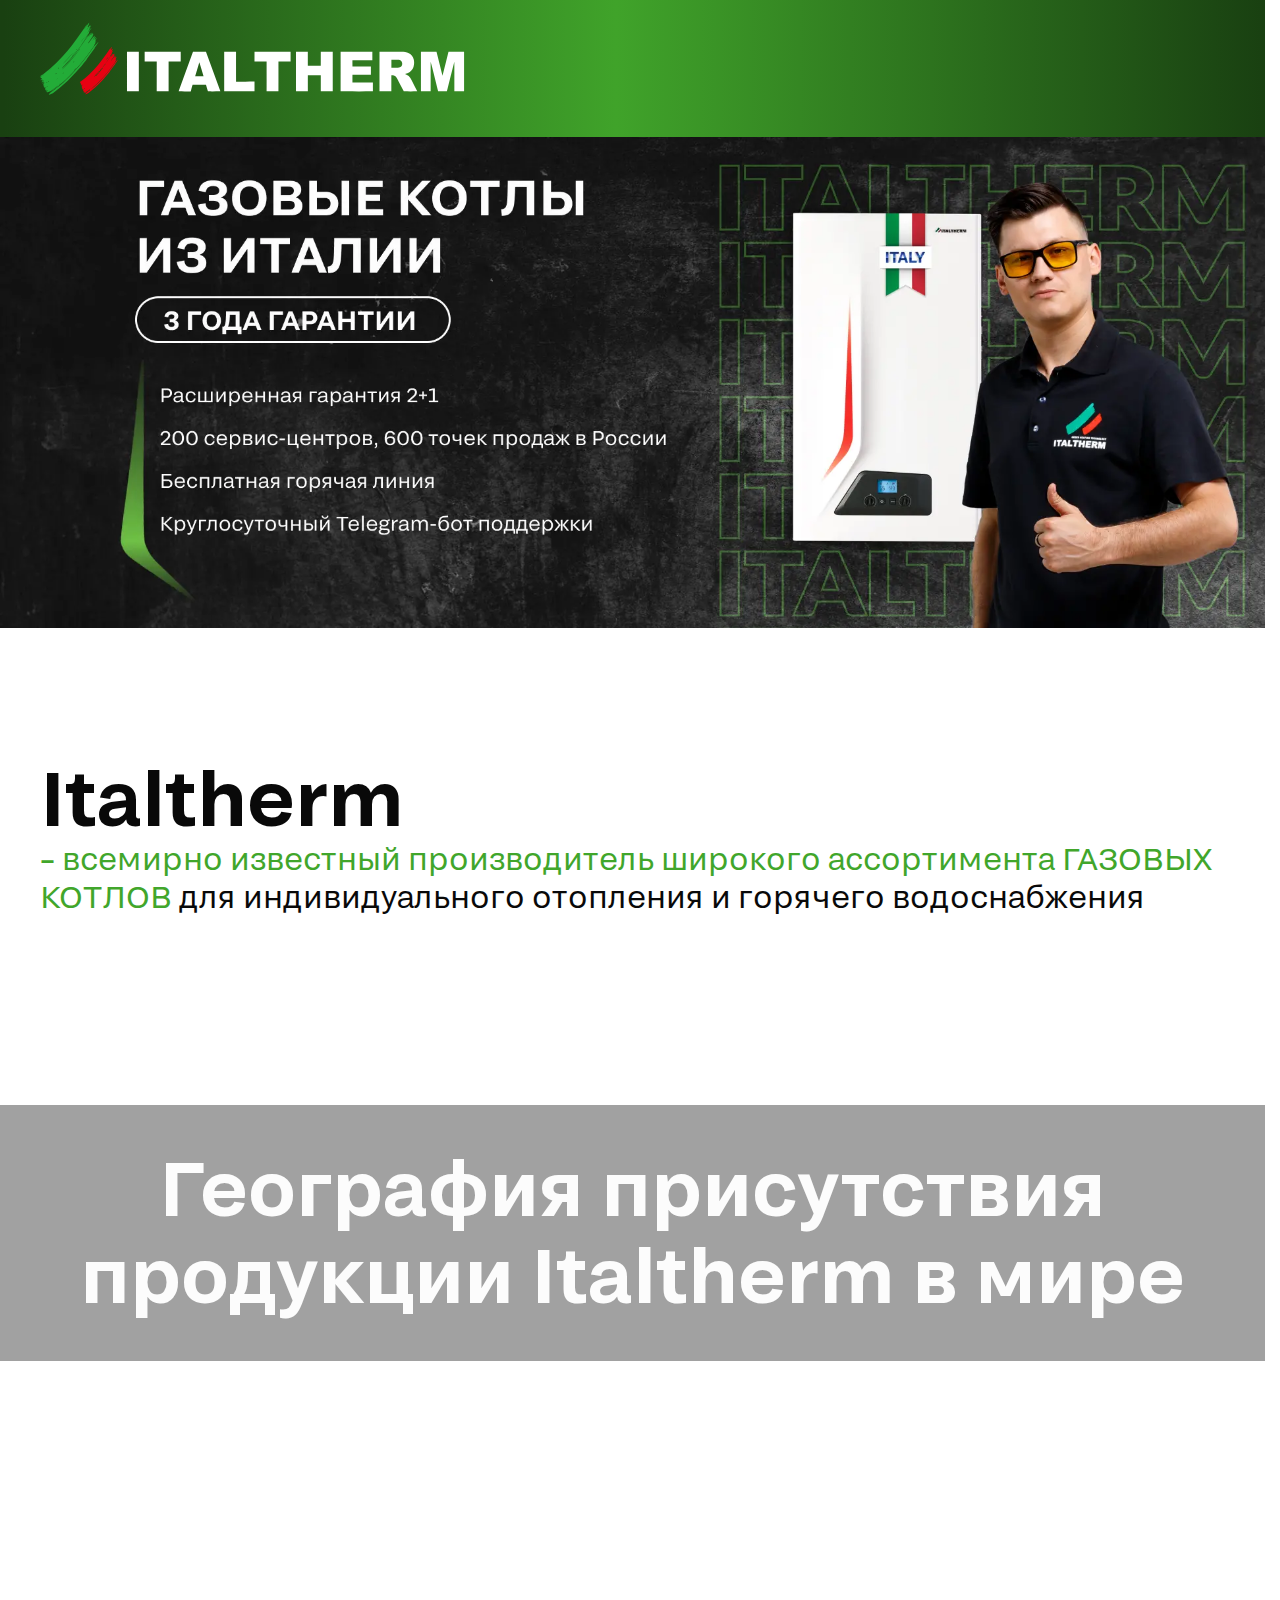
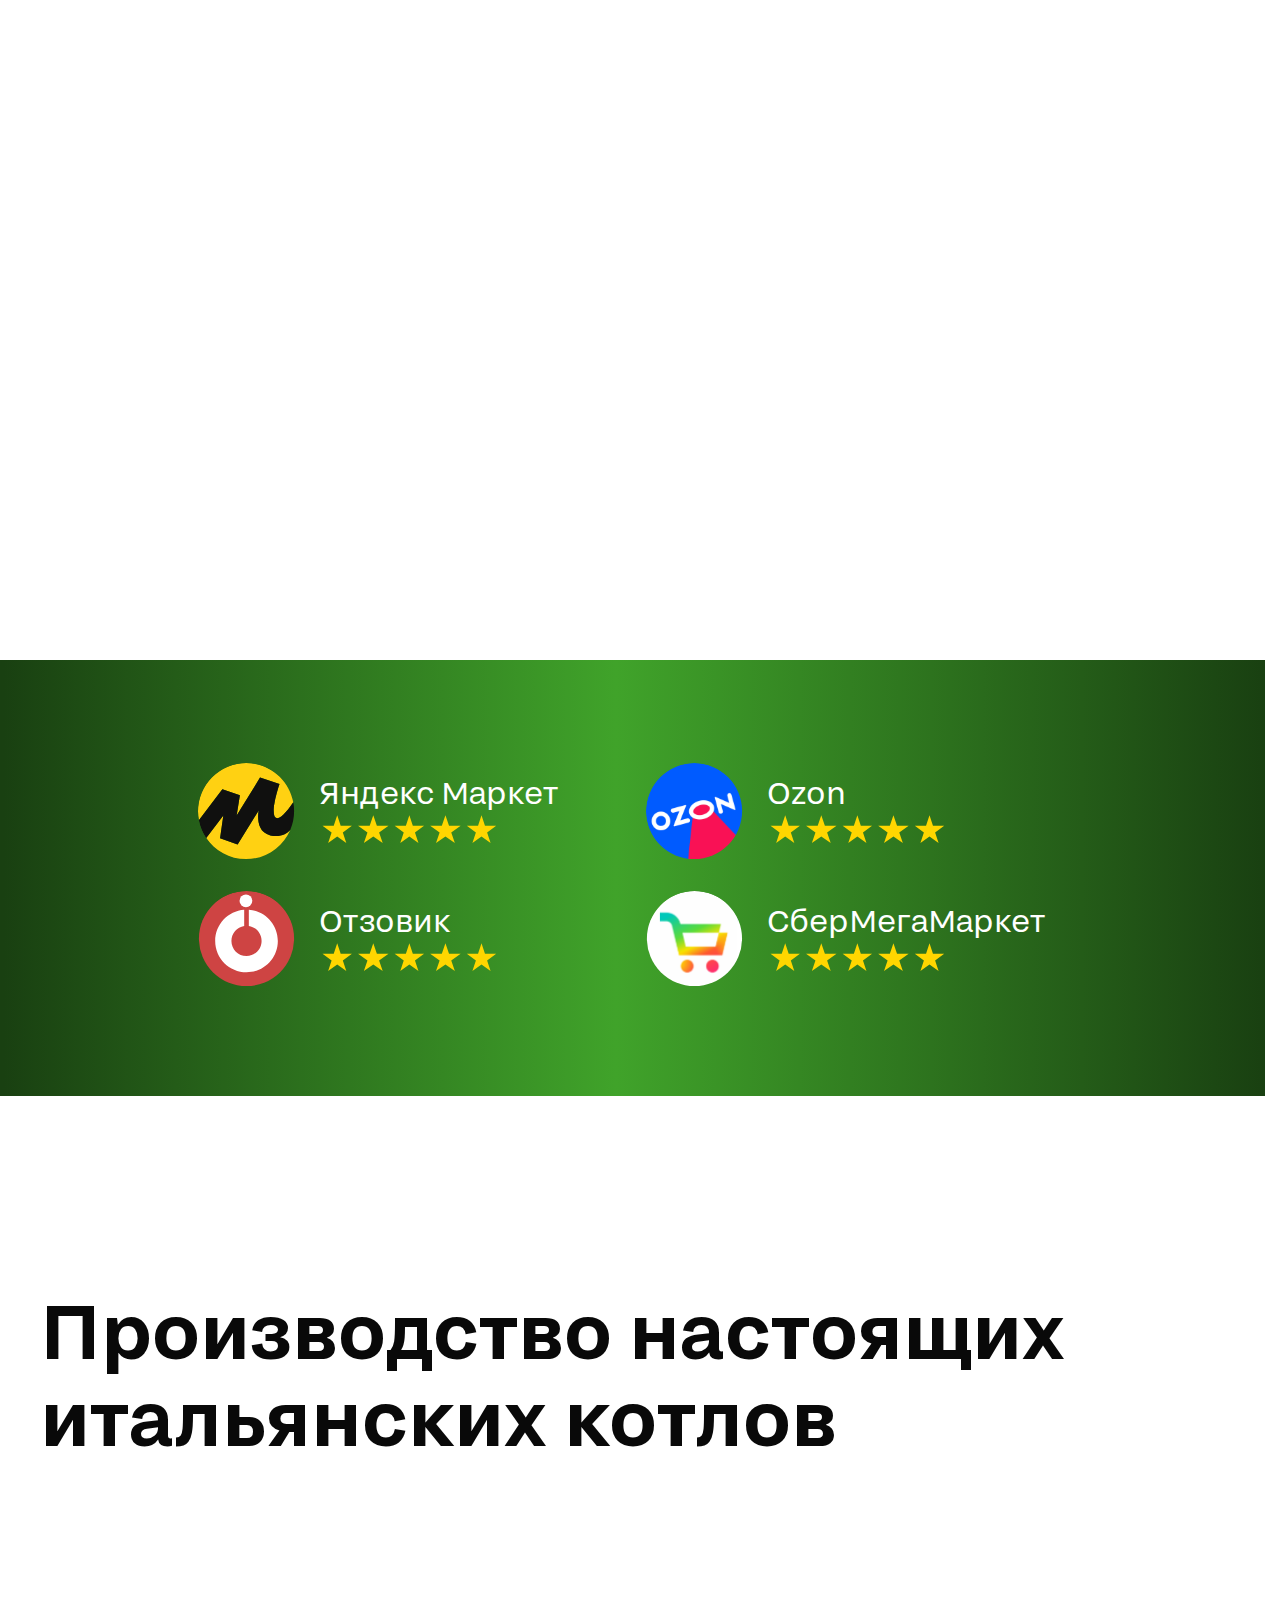
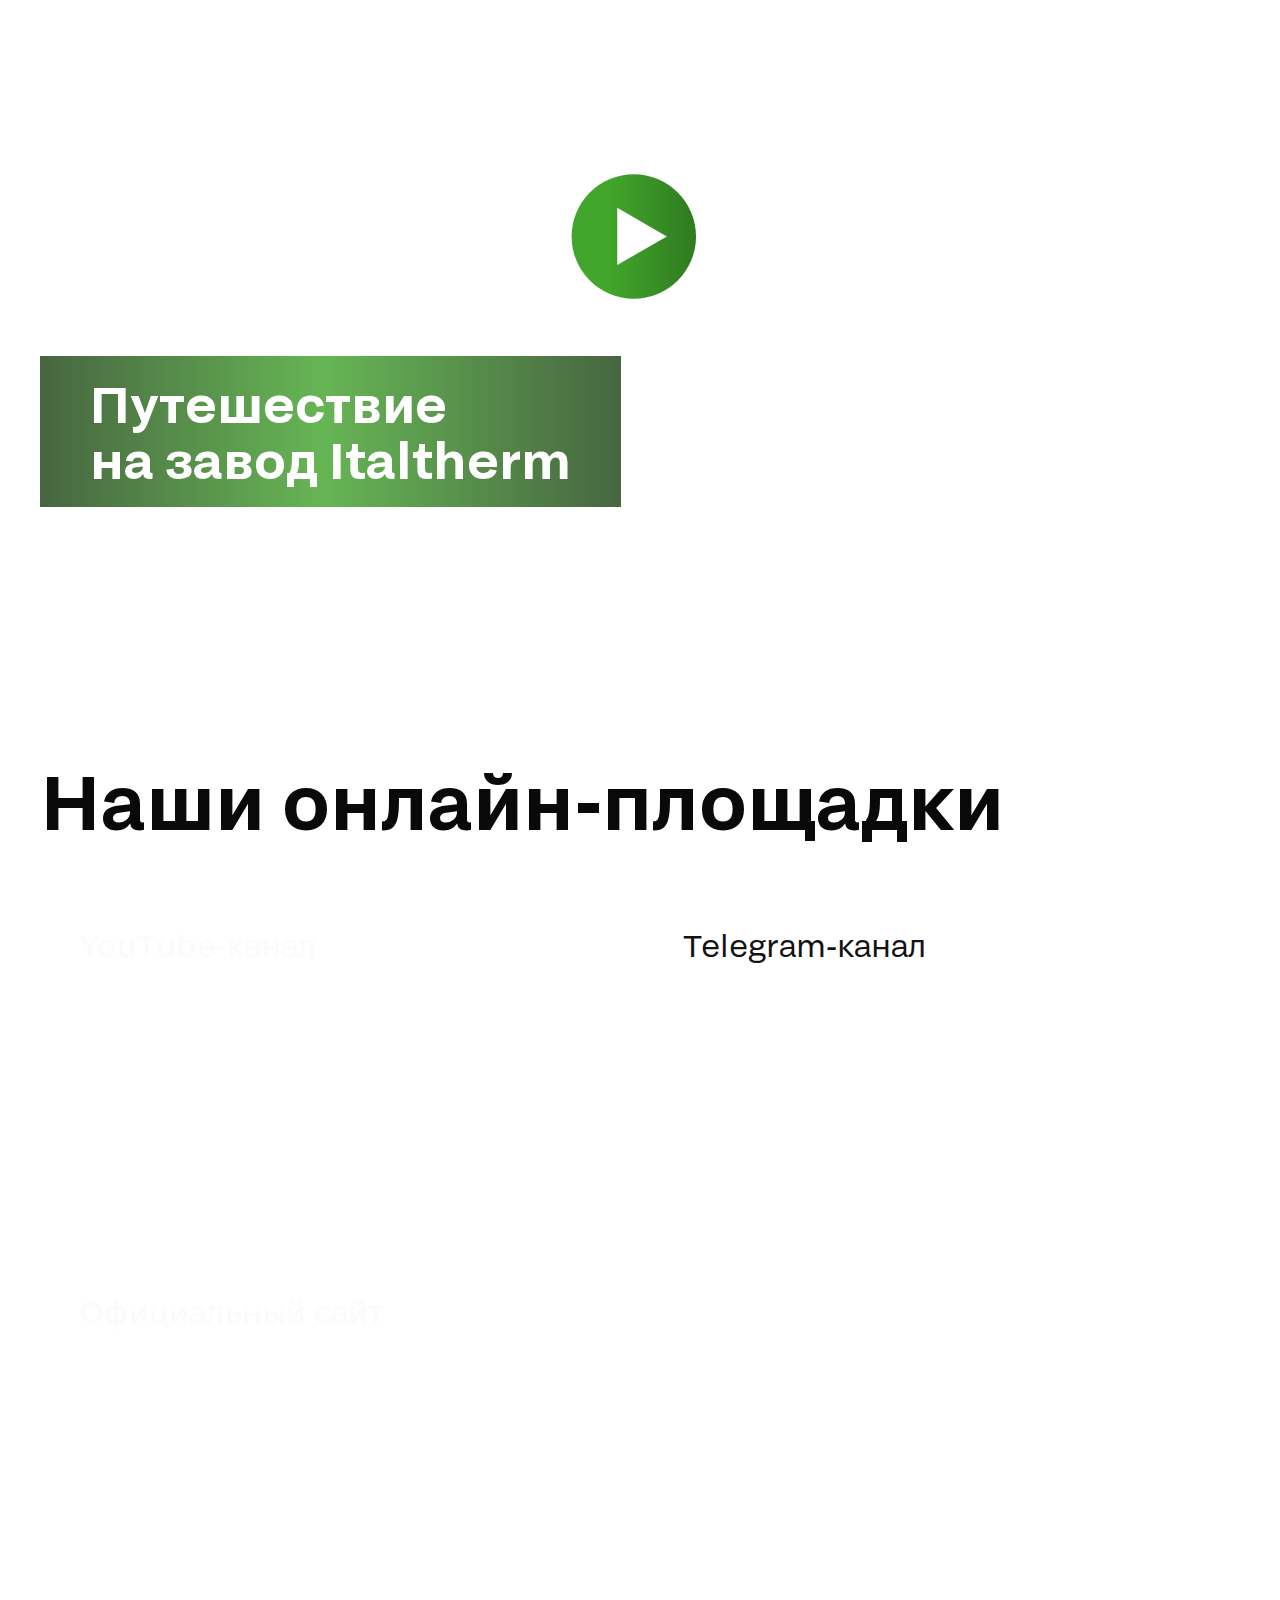
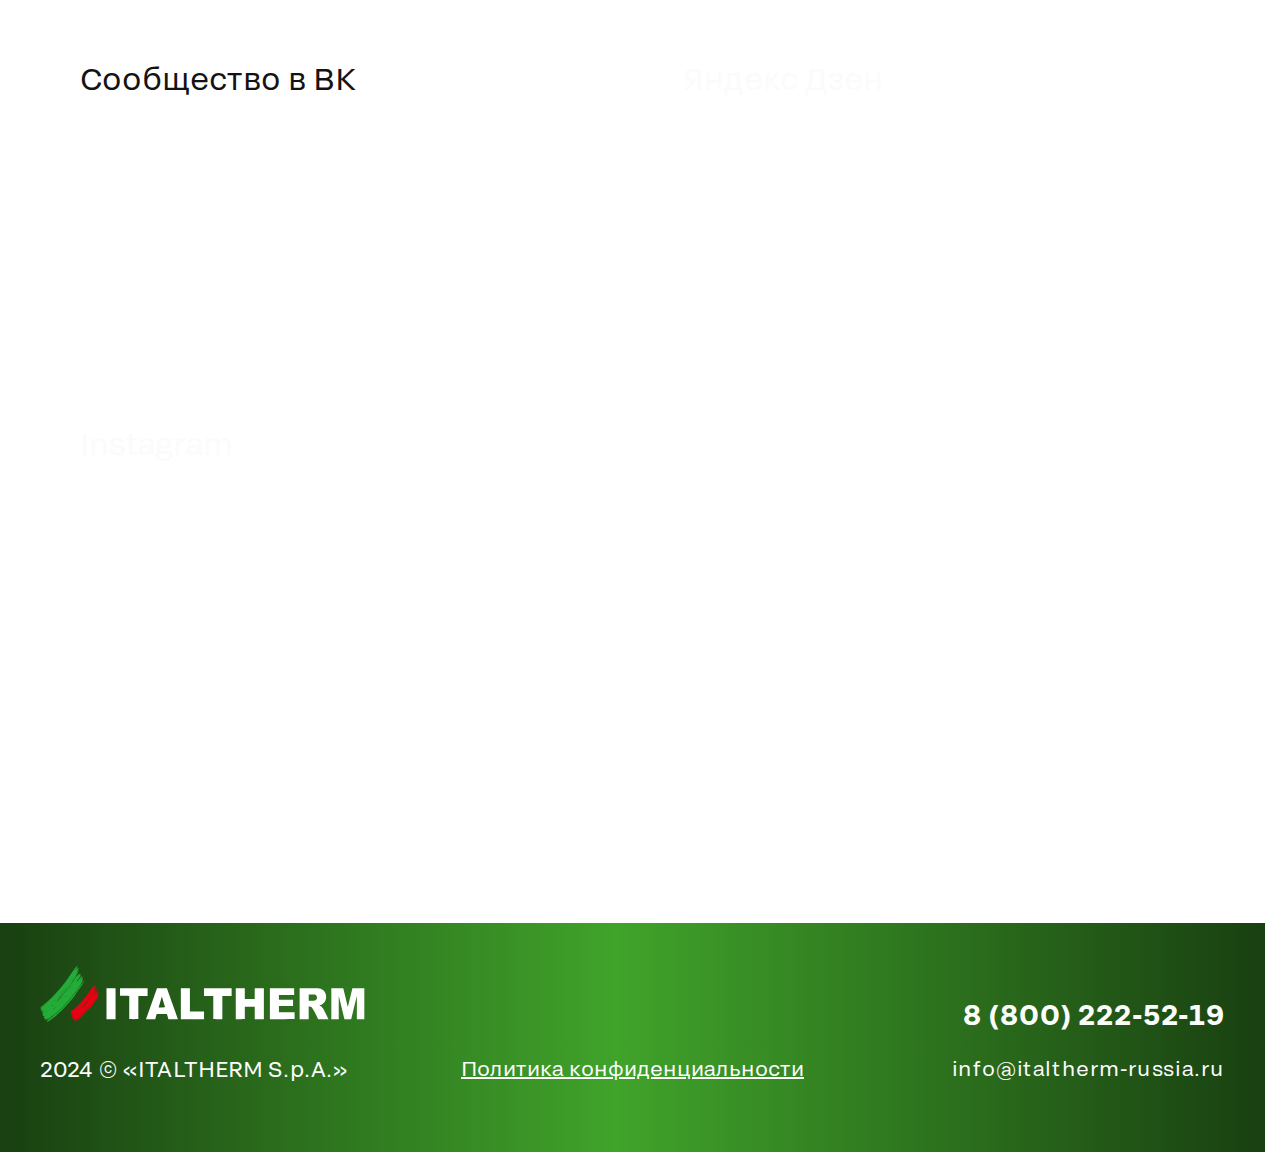
<file: garantiya.html>
<!DOCTYPE html>
<html lang="ru">
  <head>
    <title>Italtherm - Газовые котлы из Италии</title>
    <meta charset="utf-8">
    <meta name="keywords" content="">
    <meta name="description" content="Italtherm - Газовые котлы из Италии">
    <meta http-equiv="X-UA-Compatible" content="IE=edge">
    <meta name="viewport" content="width=device-width, initial-scale=1.0">
    <meta name="format-detection" content="telephone=no">
    <link rel="shortcut icon" href="images/favicons/favicon.ico" type="image/x-icon">
    <link rel="apple-touch-icon" href="images/favicons/apple-touch-icon.png">
    <link rel="apple-touch-icon" sizes="180x180" href="images/favicons/apple-touch-icon-180x180.png">
    <link rel="icon" type="image/png" sizes="192x192" href="images/favicons/android-chrome-192x192.png">
    <link rel="icon" type="image/png" sizes="96x96" href="images/favicons/android-chrome-96x96.png">
    <link rel="icon" type="image/png" sizes="32x32" href="images/favicons/favicon-32x32.png">
    <link rel="icon" type="image/png" sizes="16x16" href="images/favicons/favicon-16x16.png">
    <link rel="manifest" href="images/favicons/manifest.json">
    <link rel="yandex-tableau-widget" href="images/favicons/yandex-browser-manifest.json">
    <meta name="msapplication-TileColor" content="#ffffff">
    <meta name="msapplication-TileImage" content="images/favicons/mstile-144x144.png">
    <meta name="msapplication-config" content="images/favicons/browserconfig.xml">
    <meta name="theme-color" content="#ffffff">
    <link rel="stylesheet" href="css/main.min.css">
  </head>
  <body>
    <header class="header">
      <div class="header__container"> <img class="header__logo" src="./images/logo.svg" alt="" width="425" height="74" decoding="async"></div>
    </header>
    <main class="main">
      <div class="intro"> 
        <div class="intro__container">
          <picture class="picture object-fit-cover">
            <source class="object-fit-cover" media="(min-width:576px)" srcset="images/intro/intro-banner-3.webp, images/intro/intro-banner-3@2x.webp 2x" type="image/webp"/>
            <source class="object-fit-cover" media="(max-width:575px)" srcset="images/intro/intro-banner-3-mob.webp, images/intro/intro-banner-3-mob@2x.webp 2x" type="image/webp"/><img class="picture__img object-fit-cover" src="images/intro/intro-banner-3.jpg" srcset="images/intro/intro-banner-3-mob.jpg, images/intro/intro-banner-3@2x.jpg 2x" alt="" width="1920" height="746" decoding="async"/>
          </picture>
        </div>
      </div>
      <div class="info section">
        <div class="container">
          <h1 class="info__title"><span>Italtherm <br></span><span>– всемирно известный производитель широкого ассортимента ГАЗОВЫХ КОТЛОВ </span><span>для индивидуального отопления и горячего водоснабжения</span></h1>
        </div>
      </div>
      <div class="geo section">
        <div class="geo__top">
          <div class="container">
            <h2 class="geo__title section__title">География присутствия продукции Italtherm в мире</h2>
          </div>
        </div>
        <div class="geo__map">
          <div class="container">
            <div class="geo__img">
              <picture class="picture object-fit-cover">
                <source class="object-fit-cover" srcset="./images/geo/map.webp, ./images/geo/map@2x.webp 2x" type="image/webp"><img class="picture__img object-fit-cover" src="./images/geo/map.jpg" srcset="./images/geo/map.jpg, ./images/geo/map@2x.jpg 2x" alt="Карта присутствия продукции Italtherm в мире" width="1500" height="905" decoding="async" loading="lazy">
              </picture>
            </div>
          </div>
        </div>
        <div class="geo__bottom">
          <div class="container"><a class="geo__link" href="https://market.yandex.ru/product--kotel-gazovyi-italtherm-city-class-25-f-25-7-kvt-nastennyi/1780669095/reviews?sku=1936783373&amp;uniqueId=8638564&amp;do-waremd5=HYp_EpYuD-NAiqdvgJ3K5A" target="_blank"><span class="geo__icon"><img src="./images/geo/yandex.svg" alt="Логотип Яндекс Маркет" width="97" height="97" loading="lazy" decoding="async"></span><span class="geo__descr"> <span class="geo__name">Яндекс Маркет</span><span class="geo__rating"></span></span></a><a class="geo__link" href="https://www.ozon.ru/product/nastennyy-gazovyy-dvuhkonturnyy-kotel-italtherm-italterm-city-class-25-f-762772749/reviews/" target="_blank"><span class="geo__icon"><img src="./images/geo/ozon.svg" alt="Логотип Озон" width="97" height="97" loading="lazy" decoding="async"></span><span class="geo__descr"> <span class="geo__name">Ozon</span><span class="geo__rating"></span></span></a><a class="geo__link" href="https://otzovik.com/reviews/gazoviy_kotel_italtherm_city_class_25_f/" target="_blank"><span class="geo__icon"><img src="./images/geo/otzovik.svg" alt="Логотип Отзовик" width="97" height="97" loading="lazy" decoding="async"></span><span class="geo__descr"> <span class="geo__name">Отзовик</span><span class="geo__rating"></span></span></a><a class="geo__link" href="https://megamarket.ru/catalog/details/nastennyy-gazovyy-kotel-italtherm-city-class-25-f-100042826935/otzyvy/#?details_block=reviews" target="_blank"><span class="geo__icon"><img src="./images/geo/sber_mega_market.svg" alt="Логотип СберМегаМаркет" width="97" height="97" loading="lazy" decoding="async"></span><span class="geo__descr"> <span class="geo__name">СберМегаМаркет</span><span class="geo__rating"></span></span></a></div>
        </div>
      </div>
      <section class="production section">
        <div class="container"> 
          <h2 class="production__title section__title">Производство настоящих итальянских котлов</h2>
        </div>
        <div class="production__container">
          <div class="production__wrapper">
            <div class="production__preview video-preview">
              <button class="production__btn video-play-btn" type="button" aria-label="Начать показ видео"><svg width="47" height="46" viewBox="0 0 47 46" fill="none" xmlns="http://www.w3.org/2000/svg">
<circle cx="23.7927" cy="23.1584" r="22.8415" fill="url(#paint0_linear_54_1218)" />
<path d="M35.9277 23.1585L17.7259 33.6673L17.7259 12.6496L35.9277 23.1585Z" fill="white" />
<defs>
<linearGradient id="paint0_linear_54_1218" x1="-31.1698" y1="24.9429" x2="89.8191" y2="25.6567" gradientUnits="userSpaceOnUse">
<stop offset="0.377551" stop-color="#41A62B" />
<stop offset="1" stop-color="#194011" />
</linearGradient>
</defs>
</svg>
              </button>
              <picture class="picture object-fit-cover">
                <source class="object-fit-cover" srcset="images/production/production_preview.webp, images/production/production_preview@2x.webp 2x" type="image/webp"/><img class="picture__img object-fit-cover" src="images/production/production_preview.jpg" srcset="images/production/production_preview.jpg, images/production/production_preview@2x.jpg 2x" alt="" width="1500" height="840" decoding="async" loading="lazy"/>
              </picture>
              <div class="preview__descr">
                <p>Путешествие<br>на завод Italtherm</p>
              </div>
            </div>
            <div class="production__video video-block" data-video="https://youtu.be/rIXIx1hlcj0"></div>
          </div>
        </div>
      </section>
      <section class="platforms section"> 
        <div class="container"> 
          <h2 class="platforms__title section__title">Наши онлайн-площадки</h2>
          <div class="platforms__wrapper"> <a class="platforms__link platforms__link--small" href="https://www.youtube.com/@ItalthermRU" target="_blank">
              <picture class="picture object-fit-cover">
                <source class="object-fit-cover" media="(min-width:768px)" srcset="./images/platforms/platforms-1.webp, ./images/platforms/platforms-1@2x.webp 2x" type="image/webp" width="740" height="439">
                <source class="object-fit-cover" media="(max-width:767px)" srcset="./images/platforms/platforms-1-mob.webp, ./images/platforms/platforms-1-mob@2x.webp 2x" type="image/webp" width="350" height="207"><img class="picture__img object-fit-cover" src="./images/platforms/platforms-1.jpg" srcset="./images/platforms/platforms-1.jpg, ./images/platforms/platforms-1@2x.jpg 2x" alt="" width="740" height="439" decoding="async" loading="lazy">
              </picture><span class="platforms__name">YouTube-канал</span></a><a class="platforms__link platforms__link--small" href="https://t.me/italtherm_ru" target="_blank">
              <picture class="picture object-fit-cover">
                <source class="object-fit-cover" media="(min-width:768px)" srcset="./images/platforms/platforms-2.webp, ./images/platforms/platforms-2@2x.webp 2x" type="image/webp" width="740" height="439">
                <source class="object-fit-cover" media="(max-width:767px)" srcset="./images/platforms/platforms-2-mob.webp, ./images/platforms/platforms-2-mob@2x.webp 2x" type="image/webp" width="350" height="207"><img class="picture__img object-fit-cover" src="./images/platforms/platforms-2.jpg" srcset="./images/platforms/platforms-2.jpg, ./images/platforms/platforms-2@2x.jpg 2x" alt="" width="740" height="439" decoding="async" loading="lazy">
              </picture><span class="platforms__name platforms__name--dark">Telegram-канал</span></a><a class="platforms__link platforms__link--wide" href="https://italtherm-russia.ru/" target="_blank">
              <picture class="picture object-fit-cover">
                <source class="object-fit-cover" media="(min-width:768px)" srcset="./images/platforms/platforms-3.webp, ./images/platforms/platforms-3@2x.webp 2x" type="image/webp" width="1500" height="439">
                <source class="object-fit-cover" media="(max-width:767px)" srcset="./images/platforms/platforms-3-mob.webp, ./images/platforms/platforms-3-mob@2x.webp 2x" type="image/webp" width="350" height="207"><img class="picture__img object-fit-cover" src="./images/platforms/platforms-3.jpg" srcset="./images/platforms/platforms-3.jpg, ./images/platforms/platforms-3@2x.jpg 2x" alt="" width="1500" height="439" decoding="async" loading="lazy">
              </picture><span class="platforms__name">Официальный сайт</span></a><a class="platforms__link platforms__link--small" href="https://vk.com/italtherm" target="_blank">
              <picture class="picture object-fit-cover">
                <source class="object-fit-cover" media="(min-width:768px)" srcset="./images/platforms/platforms-4.webp, ./images/platforms/platforms-4@2x.webp 2x" type="image/webp" width="740" height="439">
                <source class="object-fit-cover" media="(max-width:767px)" srcset="./images/platforms/platforms-4-mob.webp, ./images/platforms/platforms-4-mob@2x.webp 2x" type="image/webp" width="350" height="207"><img class="picture__img object-fit-cover" src="./images/platforms/platforms-4.jpg" srcset="./images/platforms/platforms-4.jpg, ./images/platforms/platforms-4@2x.jpg 2x" alt="" width="740" height="439" decoding="async" loading="lazy">
              </picture><span class="platforms__name platforms__name--dark">Сообщество в ВК</span></a><a class="platforms__link platforms__link--small" href="https://dzen.ru/italtherm" target="_blank">
              <picture class="picture object-fit-cover">
                <source class="object-fit-cover" media="(min-width:768px)" srcset="./images/platforms/platforms-5.webp, ./images/platforms/platforms-5@2x.webp 2x" type="image/webp" width="740" height="439">
                <source class="object-fit-cover" media="(max-width:767px)" srcset="./images/platforms/platforms-5-mob.webp, ./images/platforms/platforms-5-mob@2x.webp 2x" type="image/webp" width="350" height="207"><img class="picture__img object-fit-cover" src="./images/platforms/platforms-5.jpg" srcset="./images/platforms/platforms-5.jpg, ./images/platforms/platforms-5@2x.jpg 2x" alt="" width="740" height="439" decoding="async" loading="lazy">
              </picture><span class="platforms__name">Яндекс Дзен</span></a><a class="platforms__link platforms__link--wide" href="https://www.instagram.com/italtherm.russia?igsh=dnpoZmZtcWVhbzds" target="_blank">
              <picture class="picture object-fit-cover">
                <source class="object-fit-cover" media="(min-width:768px)" srcset="./images/platforms/platforms-6.webp, ./images/platforms/platforms-6@2x.webp 2x" type="image/webp" width="1500" height="439">
                <source class="object-fit-cover" media="(max-width:767px)" srcset="./images/platforms/platforms-6-mob.webp, ./images/platforms/platforms-6-mob@2x.webp 2x" type="image/webp" width="350" height="207"><img class="picture__img object-fit-cover" src="./images/platforms/platforms-6.jpg" srcset="./images/platforms/platforms-6.jpg, ./images/platforms/platforms-6@2x.jpg 2x" alt="" width="1500" height="439" decoding="async" loading="lazy">
              </picture><span class="platforms__name">Instagram</span><span class="platforms__remarks">* Компания Meta Platforms признана в России экстремистской организацией и запрещена</span></a>
          </div>
        </div>
      </section>
      <div class="policy">
        <div class="policy__overlay close-policy"></div>
        <button class="policy__close close-policy" type="button" aria-label="Закрыть Политику конфиденциальности"></button>
        <div class="policy__wrapper">
          <h2 class="policy__title">Политика конфиденциальности</h2>
          <section class="policy__section">
            <h3><span>1. Общие положения</span></h3>
            <p>Настоящая политика обработки персональных данных составлена в соответствии с требованиями Федерального закона от 27.07.2006. № 152-ФЗ «О персональных данных» (далее – Закон о персональных данных) и определяет порядок обработки персональных данных и меры по обеспечению безопасности персональных данных, предпринимаемые Italtherm (далее – Оператор).</p>
            <p>1.1. Оператор ставит своей важнейшей целью и условием осуществления своей деятельности соблюдение прав и свобод человека и гражданина при обработке его персональных данных, в том числе защиты прав на неприкосновенность частной жизни, личную и семейную тайну.</p>
            <p>1.2. Настоящая политика Оператора в отношении обработки персональных данных (далее – Политика) применяется ко всей информации, которую Оператор может получить о посетителях веб-сайта italtherm-russia.ru.</p>
          </section>
          <section class="policy__section">
            <h3><span>2. Основные понятия, используемые в Политике</span></h3>
            <p>2.1. Автоматизированная обработка персональных данных – обработка персональных данных с помощью средств вычислительной техники.</p>
            <p>2.2. Блокирование персональных данных – временное прекращение обработки персональных данных (за исключением случаев, если обработка необходима для уточнения персональных данных).</p>
            <p>2.3. Веб-сайт – совокупность графических и информационных материалов, а также программ для ЭВМ и баз данных, обеспечивающих их доступность в сети интернет по сетевому адресу italtherm-russia.ru.</p>
            <p>2.4. Информационная система персональных данных – совокупность содержащихся в базах данных персональных данных и обеспечивающих их обработку информационных технологий и технических средств.</p>
            <p>2.5. Обезличивание персональных данных – действия, в результате которых невозможно определить без использования дополнительной информации принадлежность персональных данных конкретному Пользователю или иному субъекту персональных данных.</p>
            <p>2.6. Обработка персональных данных – любое действие (операция) или совокупность действий (операций), совершаемых с использованием средств автоматизации или без использования таких средств с персональными данными, включая сбор, запись, систематизацию, накопление, хранение, уточнение (обновление, изменение), извлечение, использование, передачу (распространение, предоставление, доступ), обезличивание, блокирование, удаление, уничтожение персональных данных.</p>
            <p>2.7. Оператор – государственный орган, муниципальный орган, юридическое или физическое лицо, самостоятельно или совместно с другими лицами организующие и/или осуществляющие обработку персональных данных, а также определяющие цели обработки персональных данных, состав персональных данных, подлежащих обработке, действия (операции), совершаемые с персональными данными.</p>
            <p>2.8. Персональные данные – любая информация, относящаяся прямо или косвенно к определенному или определяемому Пользователю веб-сайта italtherm-russia.ru.</p>
            <p>2.9. Персональные данные, разрешенные субъектом персональных данных для распространения, – персональные данные, доступ неограниченного круга лиц к которым предоставлен субъектом персональных данных путем дачи согласия на обработку персональных данных, разрешенных субъектом персональных данных для распространения в порядке, предусмотренном Законом о персональных данных (далее – персональные данные, разрешенные для распространения).</p>
            <p>2.10 COOKIES — это небольшие фрагменты данных, которые повышают эффективность и улучшают условия пользования веб-сайтом. Данная информация может включать в себя данные о местоположении Пользователя или языковых предпочтениях, которые будут сохранены при повторном входе на Веб-сайт, или о понравившихся Пользователю товарах.</p>
            <p>2.11. Пользователь – любой посетитель веб-сайта italtherm-russia.ru.</p>
            <p>2.12. Предоставление персональных данных – действия, направленные на раскрытие персональных данных определенному лицу или определенному кругу лиц.</p>
            <p>2.13. Распространение персональных данных – любые действия, направленные на раскрытие персональных данных неопределенному кругу лиц (передача персональных данных) или на ознакомление с персональными данными неограниченного круга лиц, в том числе обнародование персональных данных в средствах массовой информации, размещение в информационно-телекоммуникационных сетях или предоставление доступа к персональным данным каким-либо иным способом.</p>
            <p>2.14. Трансграничная передача персональных данных – передача персональных данных на территорию иностранного государства органу власти иностранного государства, иностранному физическому или иностранному юридическому лицу.</p>
            <p>2.15. Уничтожение персональных данных – любые действия, в результате которых персональные данные уничтожаются безвозвратно с невозможностью дальнейшего восстановления содержания персональных данных в информационной системе персональных данных и/или уничтожаются материальные носители персональных данных.</p>
          </section>
          <section class="policy__section">
            <h3><span>3. Основные права и обязанности Оператора </span></h3>
            <p>3.1. Оператор имеет право:</p>
            <ul>
              <li>получать от субъекта персональных данных достоверные информацию и/или документы, содержащие персональные данные;</li>
              <li>в случае отзыва субъектом персональных данных согласия на обработку персональных данных, а также, направления обращения с требованием о прекращении обработки персональных данных, Оператор вправе продолжить обработку персональных данных без согласия субъекта персональных данных при наличии оснований, указанных в Законе о персональных данных;</li>
              <li>самостоятельно определять состав и перечень мер, необходимых и достаточных для обеспечения выполнения обязанностей, предусмотренных Законом о персональных данных и принятыми в соответствии с ним нормативными правовыми актами, если иное не предусмотрено Законом о персональных данных или другими федеральными законами.</li>
            </ul>
            <p>3.2. Оператор обязан:</p>
            <ul>
              <li>предоставлять субъекту персональных данных по его просьбе информацию, касающуюся обработки его персональных данных;</li>
              <li>организовывать обработку персональных данных в порядке, установленном действующим законодательством РФ;</li>
              <li>отвечать на обращения и запросы субъектов персональных данных и их законных представителей в соответствии с требованиями Закона о персональных данных;</li>
              <li>сообщать в уполномоченный орган по защите прав субъектов персональных данных по запросу этого органа необходимую информацию в течение 10 дней с даты получения такого запроса;</li>
              <li>публиковать или иным образом обеспечивать неограниченный доступ к настоящей Политике в отношении обработки персональных данных;</li>
              <li>принимать правовые, организационные и технические меры для защиты персональных данных от неправомерного или случайного доступа к ним, уничтожения, изменения, блокирования, копирования, предоставления, распространения персональных данных, а также от иных неправомерных действий в отношении персональных данных;</li>
              <li>прекратить передачу (распространение, предоставление, доступ) персональных данных, прекратить обработку и уничтожить персональные данные в порядке и случаях, предусмотренных Законом о персональных данных;</li>
              <li>исполнять иные обязанности, предусмотренные Законом о персональных данных.</li>
            </ul>
          </section>
          <section class="policy__section">
            <h3><span>4. Основные права и обязанности субъектов персональных данных </span></h3>
            <p>4.1 Субъекты персональных данных имеют право:</p>
            <ul>
              <li>получать информацию, касающуюся обработки его персональных данных, за исключением случаев, предусмотренных федеральными законами. Сведения предоставляются субъекту персональных данных Оператором в доступной форме, и в них не должны содержаться персональные данные, относящиеся к другим субъектам персональных данных, за исключением случаев, когда имеются законные основания для раскрытия таких персональных данных. Перечень информации и порядок ее получения установлен Законом о персональных данных;</li>
              <li>требовать от оператора уточнения его персональных данных, их блокирования или уничтожения в случае, если персональные данные являются неполными, устаревшими, неточными, незаконно полученными или не являются необходимыми для заявленной цели обработки, а также принимать предусмотренные законом меры по защите своих прав;</li>
              <li>выдвигать условие предварительного согласия при обработке персональных данных в целях продвижения на рынке товаров, работ и услуг;</li>
              <li>на отзыв согласия на обработку персональных данных, а также, на направление требования о прекращении обработки персональных данных;</li>
              <li>обжаловать в уполномоченном органе по защите прав субъектов персональных данных или в судебном порядке неправомерные действия или бездействие Оператора при обработке его персональных данных;</li>
              <li>на осуществление иных прав, предусмотренных законодательством РФ.</li>
            </ul>
            <p>4.2. Субъекты персональных данных обязаны:</p>
            <ul>
              <li>предоставлять Оператору достоверные данные о себе;</li>
              <li>сообщать Оператору об уточнении (обновлении, изменении) своих персональных данных.</li>
            </ul>
            <p>4.3. Лица, передавшие Оператору недостоверные сведения о себе, либо сведения о другом субъекте персональных данных без согласия последнего, несут ответственность в соответствии с законодательством РФ.</p>
          </section>
          <section class="policy__section">
            <h3><span>5. Принципы обработки персональных данных </span></h3>
            <p>5.1. Обработка персональных данных осуществляется на законной и справедливой основе.</p>
            <p>5.2. Обработка персональных данных ограничивается достижением конкретных, заранее определенных и законных целей. Не допускается обработка персональных данных, несовместимая с целями сбора персональных данных.</p>
            <p>5.3. Не допускается объединение баз данных, содержащих персональные данные, обработка которых осуществляется в целях, несовместимых между собой.</p>
            <p>5.4. Обработке подлежат только персональные данные, которые отвечают целям их обработки.</p>
            <p>5.5. Содержание и объем обрабатываемых персональных данных соответствуют заявленным целям обработки. Не допускается избыточность обрабатываемых персональных данных по отношению к заявленным целям их обработки.</p>
            <p>5.6. При обработке персональных данных обеспечивается точность персональных данных, их достаточность, а в необходимых случаях и актуальность по отношению к целям обработки персональных данных. Оператор принимает необходимые меры и/или обеспечивает их принятие по удалению или уточнению неполных или неточных данных.</p>
            <p>5.7. Хранение персональных данных осуществляется в форме, позволяющей определить субъекта персональных данных, не дольше, чем этого требуют цели обработки персональных данных, если срок хранения персональных данных не установлен федеральным законом, договором, стороной которого, выгодоприобретателем или поручителем по которому является субъект персональных данных. Обрабатываемые персональные данные уничтожаются либо обезличиваются по достижении целей обработки или в случае утраты необходимости в достижении этих целей, если иное не предусмотрено федеральным законом.</p>
          </section>
          <section class="policy__section">
            <h3><span>6. Цели обработки персональных данных </span></h3>
            <p>6.1 Цель обработки:</p>
            <ul>
              <li>заключение, исполнение и прекращение гражданско-правовых договоров;</li>
              <li>информирование Пользователя посредством отправки электронных писем;</li>
              <li>предоставление доступа Пользователю к сервисам, информации и/или материалам, содержащимся на веб-сайте;</li>
              <li>для других законных целей, направленных на усовершенствование качества предоставляемых услуг и продуктов Пользователя. </li>
            </ul>
            <p>6.2 Персональные данные:</p>
            <ul>
              <li>фамилия, имя, отчество;</li>
              <li>электронный адрес;</li>
              <li>номера телефонов;</li>
              <li>год, месяц, дата и место рождения;</li>
              <li>фотографии; </li>
              <li>адрес фактического места проживания и регистрации по месту жительства и/или по месту пребывания;</li>
              <li>другие персональные данные предоставляемые Оператору.  </li>
            </ul>
            <p>6.3 Правовые основания:</p>
            <ul> 
              <li>Федеральный закон «Об информации, информационных технологиях и о защите информации» от 27.07.2006 N 149-ФЗ;</li>
              <li>договоры, заключаемые между оператором и субъектом персональных данных. </li>
            </ul>
            <p>6.4 Виды обработки персональных данных:</p>
            <ul>
              <li>сбор, запись, систематизация, накопление, хранение, уничтожение и обезличивание персональных данных;</li>
              <li>передача персональных данных;</li>
              <li>отправка информационных писем на адрес электронной почты.</li>
            </ul>
          </section>
          <section class="policy__section">
            <h3><span>7. Условия обработки персональных данных</span></h3>
            <p>7.1. Обработка персональных данных осуществляется с согласия субъекта персональных данных на обработку его персональных данных.</p>
            <p>7.2. Обработка персональных данных необходима для достижения целей, предусмотренных международным договором Российской Федерации или законом, для осуществления возложенных законодательством Российской Федерации на оператора функций, полномочий и обязанностей.</p>
            <p>7.3. Обработка персональных данных необходима для осуществления правосудия, исполнения судебного акта, акта другого органа или должностного лица, подлежащих исполнению в соответствии с законодательством Российской Федерации об исполнительном производстве.</p>
            <p>7.4. Обработка персональных данных необходима для исполнения договора, стороной которого либо выгодоприобретателем или поручителем по которому является субъект персональных данных, а также для заключения договора по инициативе субъекта персональных данных или договора, по которому субъект персональных данных будет являться выгодоприобретателем или поручителем.</p>
            <p>7.5. Обработка персональных данных необходима для осуществления прав и законных интересов оператора или третьих лиц либо для достижения общественно значимых целей при условии, что при этом не нарушаются права и свободы субъекта персональных данных.</p>
            <p>7.6. Осуществляется обработка персональных данных, доступ неограниченного круга лиц к которым предоставлен субъектом персональных данных либо по его просьбе (далее – общедоступные персональные данные).</p>
            <p>7.7. Осуществляется обработка персональных данных, подлежащих опубликованию или обязательному раскрытию в соответствии с федеральным законом.</p>
          </section>
          <section class="policy__section">
            <h3><span>8. Порядок сбора, хранения, передачи и других видов обработки персональных данных</span></h3>
            <p>Безопасность персональных данных, которые обрабатываются Оператором, обеспечивается путем реализации правовых, организационных и технических мер, необходимых для выполнения в полном объеме требований действующего законодательства в области защиты персональных данных.</p>
            <p>8.1. Оператор обеспечивает сохранность персональных данных и принимает все возможные меры, исключающие доступ к персональным данным неуполномоченных лиц.</p>
            <p>8.2. Персональные данные Пользователя никогда, ни при каких условиях не будут переданы третьим лицам, за исключением случаев, связанных с исполнением действующего законодательства либо в случае, если субъектом персональных данных дано согласие Оператору на передачу данных третьему лицу для исполнения обязательств по гражданско-правовому договору.</p>
            <p>8.3. В случае выявления неточностей в персональных данных, Пользователь может актуализировать их самостоятельно, путем направления Оператору уведомление на адрес электронной почты Оператора info@italtherm-russia.ru c пометкой «Актуализация персональных данных».</p>
            <p>8.4. Срок обработки персональных данных определяется достижением целей, для которых были собраны персональные данные, если иной срок не предусмотрен договором или действующим законодательством.<br>Пользователь может в любой момент отозвать свое согласие на обработку персональных данных, направив Оператору уведомление посредством электронной почты на электронный адрес Оператора info@italtherm-russia.ru с пометкой «Отзыв согласия на обработку персональных данных».</p>
            <p>8.5. Вся информация, которая собирается сторонними сервисами, в том числе платежными системами, средствами связи и другими поставщиками услуг, хранится и обрабатывается указанными лицами (Операторами) в соответствии с их Пользовательским соглашением и Политикой конфиденциальности. Субъект персональных данных и/или с указанными документами. Оператор не несет ответственность за действия третьих лиц, в том числе указанных в настоящем пункте поставщиков услуг.</p>
            <p>8.6. Установленные субъектом персональных данных запреты на передачу (кроме предоставления доступа), а также на обработку или условия обработки (кроме получения доступа) персональных данных, разрешенных для распространения, не действуют в случаях обработки персональных данных в государственных, общественных и иных публичных интересах, определенных законодательством РФ.</p>
            <p>8.7. Оператор при обработке персональных данных обеспечивает конфиденциальность персональных данных.</p>
            <p>8.8. Оператор осуществляет хранение персональных данных в форме, позволяющей определить субъекта персональных данных, не дольше, чем этого требуют цели обработки персональных данных, если срок хранения персональных данных не установлен федеральным законом, договором, стороной которого, выгодоприобретателем или поручителем по которому является субъект персональных данных.</p>
            <p>8.9. Условием прекращения обработки персональных данных может являться достижение целей обработки персональных данных, истечение срока действия согласия субъекта персональных данных, отзыв согласия субъектом персональных данных или требование о прекращении обработки персональных данных, а также выявление неправомерной обработки персональных данных.</p>
          </section>
          <section class="policy__section">
            <h3><span>9. Перечень действий, производимых Оператором с полученными персональными данными</span></h3>
            <p>9.1. Оператор осуществляет сбор, запись, систематизацию, накопление, хранение, уточнение (обновление, изменение), извлечение, использование, передачу (распространение, предоставление, доступ), обезличивание, блокирование, удаление и уничтожение персональных данных.</p>
            <p>9.2. Оператор осуществляет автоматизированную обработку персональных данных с получением и/или передачей полученной информации по информационно-телекоммуникационным сетям или без таковой.</p>
          </section>
          <section class="policy__section">
            <h3><span>10. Cookie и прочие технологии отслеживания</span></h3>
            <p>10.1 Веб-сайт italtherm-russia.ru использует файлы cookie и похожие технологии, чтобы гарантировать максимальное удобство для Пользователя, предоставляя персонализированную информацию, запоминая предпочтения в области маркетинга и нашей продукции, а также помогая получить корректную информацию. При использовании веб-сайта, вы подтверждаете свое согласие на использование файлов cookie в соответствии с настоящим уведомлением в отношении данного типа файлов. Если вы не согласны с тем, чтобы мы использовали данный тип файлов, то вы должны соответствующим образом установить настройки вашего браузера или не использовать веб-сайт italtherm-russia.ru.</p>
          </section>
          <section class="policy__section">
            <h3><span>11. Трансграничная передача персональных данных</span></h3>
            <p>11.1. Оператор до начала осуществления деятельности по трансграничной передаче персональных данных обязан уведомить уполномоченный орган по защите прав субъектов персональных данных о своем намерении осуществлять трансграничную передачу персональных данных (такое уведомление направляется отдельно от уведомления о намерении осуществлять обработку персональных данных).</p>
            <p>11.2. Оператор до подачи вышеуказанного уведомления, обязан получить от органов власти иностранного государства, иностранных физических лиц, иностранных юридических лиц, которым планируется трансграничная передача персональных данных, соответствующие сведения.</p>
          </section>
          <section class="policy__section">
            <h3><span>12. Конфиденциальность персональных данных</span></h3>
            <p>Оператор и иные лица, получившие доступ к персональным данным, обязаны не раскрывать третьим лицам и не распространять персональные данные без согласия субъекта персональных данных, если иное не предусмотрено федеральным законом.</p>
          </section>
          <section class="policy__section">
            <h3><span>13. Заключительные положения</span></h3>
            <p>13.1. Пользователь может получить любые разъяснения по интересующим вопросам, касающимся обработки его персональных данных, обратившись к Оператору с помощью электронной почты info@italtherm-russia.ru.</p>
            <p>13.2. В данном документе будут отражены любые изменения политики обработки персональных данных Оператором. Политика действует бессрочно до замены ее новой версией.</p>
            <p>13.3. Актуальная версия Политики в свободном доступе расположена в сети Интернет по адресу italtherm-russia.ru.</p>
          </section>
        </div>
      </div>
    </main>
    <footer class="footer">
      <div class="footer__container"><img class="footer__logo" src="./images/logo.svg" alt="Логотип компании Italtherm" loading="lazy" decoding="async" width="425" height="74"><span class="footer__copyright">2024 © «ITALTHERM S.p.A.»</span>
        <div class="footer__social"> <a class="footer__link" href="https://dzen.ru/italtherm" target="_blank"><img src="./images/social/icon_yandex.svg" alt="Логотип ЯндексДзен" width="45" height="45" loading="lazy" decoding="async"></a><a class="footer__link" href="https://t.me/italtherm_ru" target="_blank"><img src="./images/social/icon_telegram.svg" alt="Логотип Телеграм" width="45" height="45" loading="lazy" decoding="async"></a><a class="footer__link" href="https://vk.com/italtherm" target="_blank"><img src="./images/social/icon_vk.svg" alt="Логотип Вконтакте" width="45" height="45" loading="lazy" decoding="async"></a><a class="footer__link" href="https://www.youtube.com/@ItalthermRU" target="_blank"><img src="./images/social/icon_youtube.svg" alt="Логотип Youtube" width="45" height="45" loading="lazy" decoding="async"></a><a class="footer__link" href="https://www.instagram.com/italtherm.russia?igsh=dnpoZmZtcWVhbzds" target="_blank"><img src="./images/social/icon_instagram.svg" alt="Логотип Instagram" width="45" height="45" loading="lazy" decoding="async"></a></div>
        <button class="footer__policy show-policy" type="button" aria-label="Показать политику конфиценциальности">Политика конфиденциальности</button><a class="footer__phone" href="tel:88002225219">8 (800) 222-52-19</a><a class="footer__email" href="mailto:info@italtherm-russia.ru">info@italtherm-russia.ru</a>
      </div>
    </footer>
    <script src="js/main.min.js"></script>
  </body>
</html>
</file>
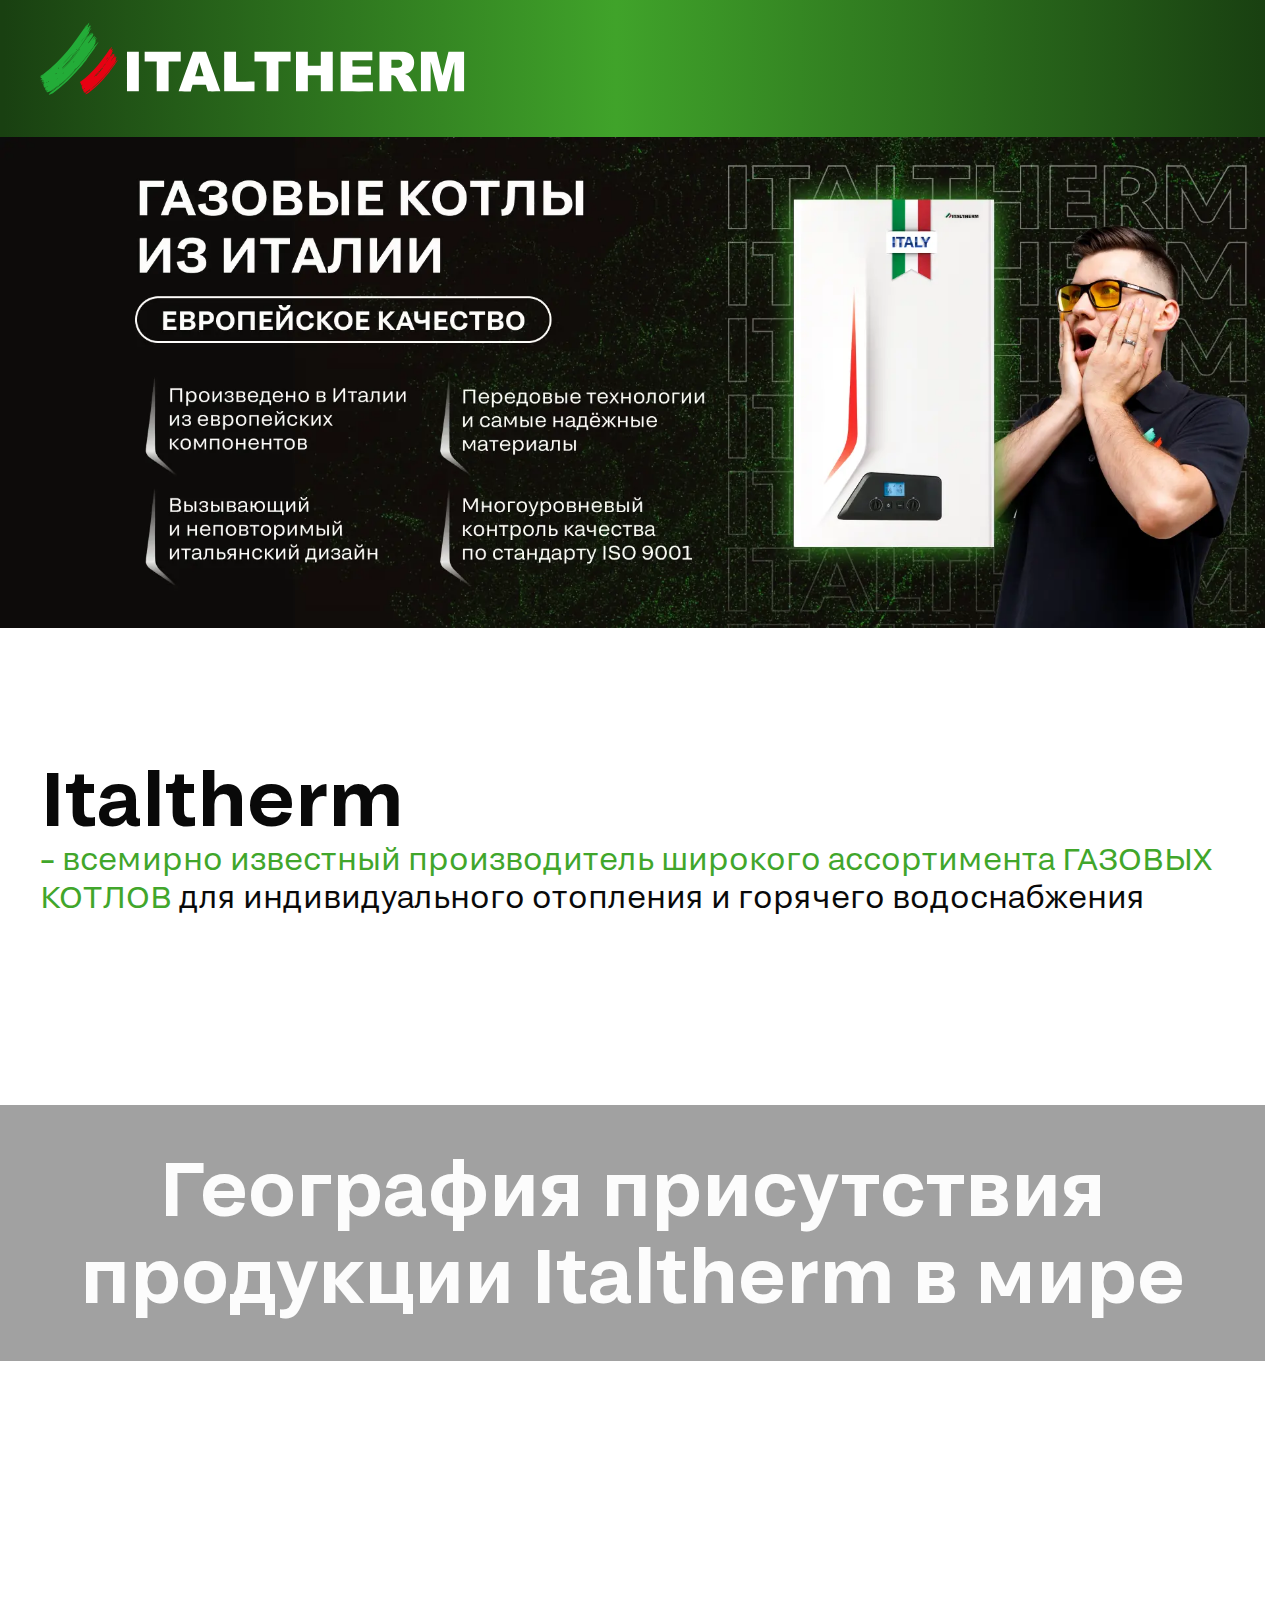
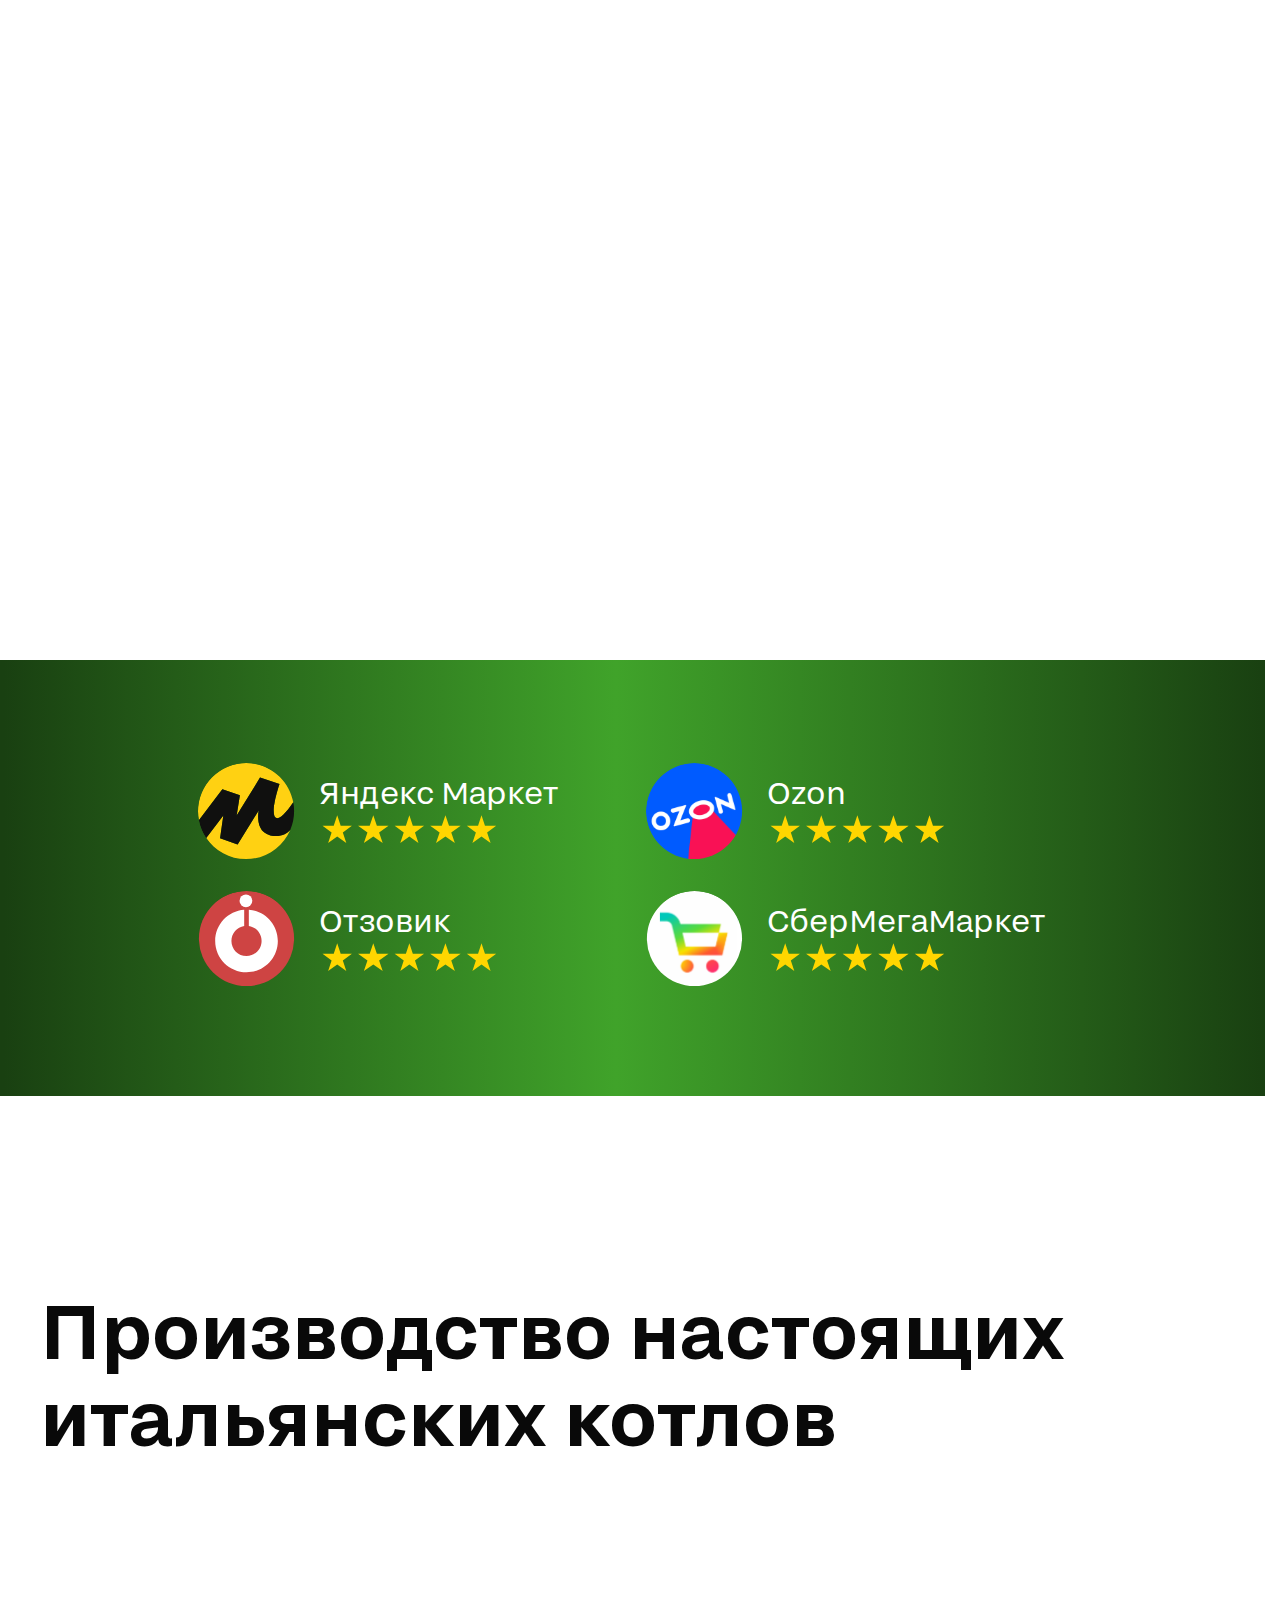
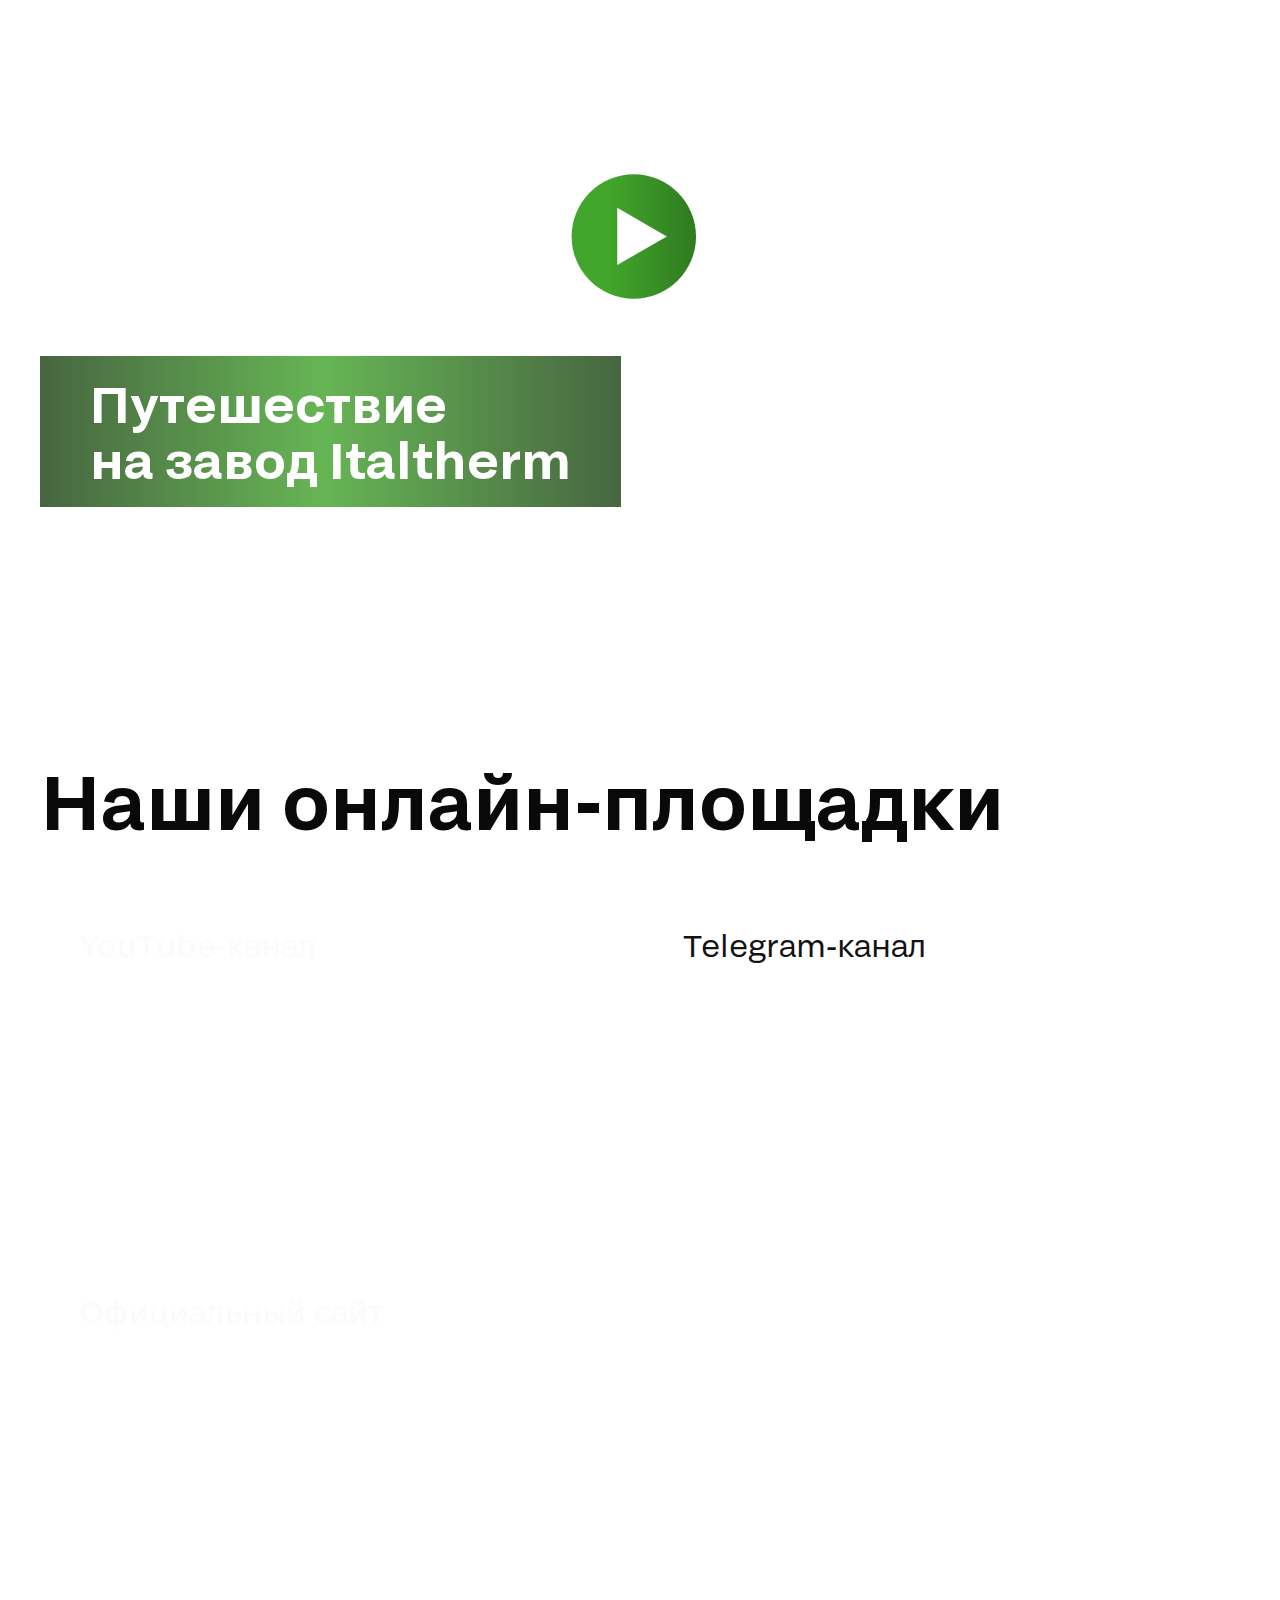
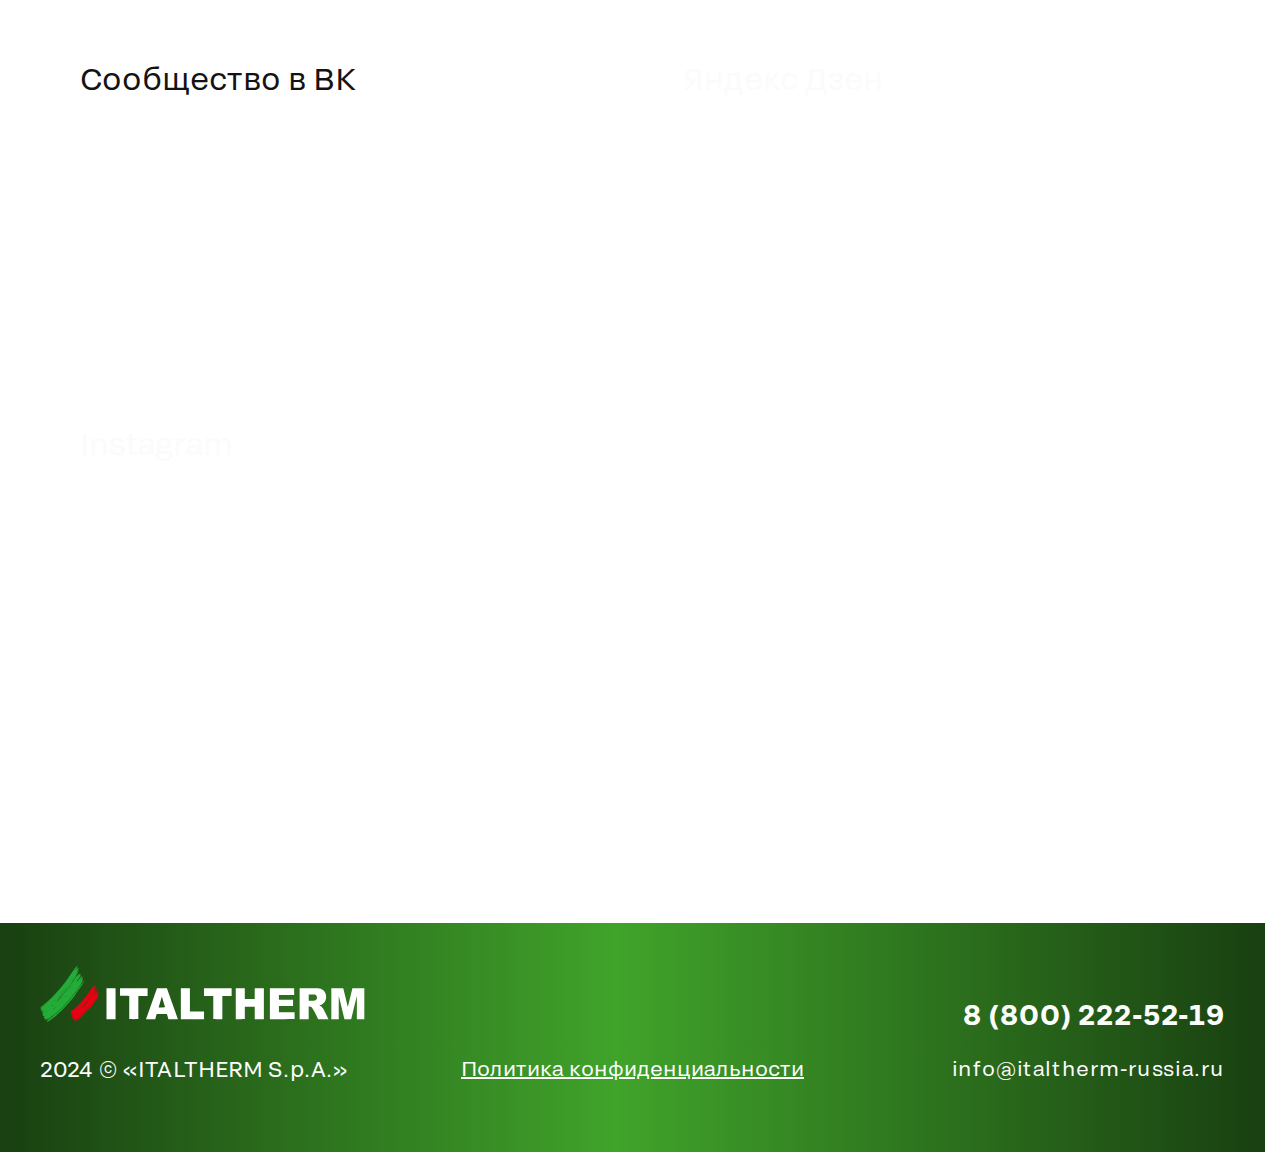
<file: kachestvo.html>
<!DOCTYPE html>
<html lang="ru">
  <head>
    <title>Italtherm - Газовые котлы из Италии</title>
    <meta charset="utf-8">
    <meta name="keywords" content="">
    <meta name="description" content="Italtherm - Газовые котлы из Италии">
    <meta http-equiv="X-UA-Compatible" content="IE=edge">
    <meta name="viewport" content="width=device-width, initial-scale=1.0">
    <meta name="format-detection" content="telephone=no">
    <link rel="shortcut icon" href="images/favicons/favicon.ico" type="image/x-icon">
    <link rel="apple-touch-icon" href="images/favicons/apple-touch-icon.png">
    <link rel="apple-touch-icon" sizes="180x180" href="images/favicons/apple-touch-icon-180x180.png">
    <link rel="icon" type="image/png" sizes="192x192" href="images/favicons/android-chrome-192x192.png">
    <link rel="icon" type="image/png" sizes="96x96" href="images/favicons/android-chrome-96x96.png">
    <link rel="icon" type="image/png" sizes="32x32" href="images/favicons/favicon-32x32.png">
    <link rel="icon" type="image/png" sizes="16x16" href="images/favicons/favicon-16x16.png">
    <link rel="manifest" href="images/favicons/manifest.json">
    <link rel="yandex-tableau-widget" href="images/favicons/yandex-browser-manifest.json">
    <meta name="msapplication-TileColor" content="#ffffff">
    <meta name="msapplication-TileImage" content="images/favicons/mstile-144x144.png">
    <meta name="msapplication-config" content="images/favicons/browserconfig.xml">
    <meta name="theme-color" content="#ffffff">
    <link rel="stylesheet" href="css/main.min.css">
  </head>
  <body>
    <header class="header">
      <div class="header__container"> <img class="header__logo" src="./images/logo.svg" alt="" width="425" height="74" decoding="async"></div>
    </header>
    <main class="main">
      <div class="intro"> 
        <div class="intro__container">
          <picture class="picture object-fit-cover">
            <source class="object-fit-cover" media="(min-width:576px)" srcset="images/intro/intro-banner-5.webp, images/intro/intro-banner-5@2x.webp 2x" type="image/webp"/>
            <source class="object-fit-cover" media="(max-width:575px)" srcset="images/intro/intro-banner-5-mob.webp, images/intro/intro-banner-5-mob@2x.webp 2x" type="image/webp"/><img class="picture__img object-fit-cover" src="images/intro/intro-banner-5.jpg" srcset="images/intro/intro-banner-5-mob.jpg, images/intro/intro-banner-5@2x.jpg 2x" alt="" width="1920" height="746" decoding="async"/>
          </picture>
        </div>
      </div>
      <div class="info section">
        <div class="container">
          <h1 class="info__title"><span>Italtherm <br></span><span>– всемирно известный производитель широкого ассортимента ГАЗОВЫХ КОТЛОВ </span><span>для индивидуального отопления и горячего водоснабжения</span></h1>
        </div>
      </div>
      <div class="geo section">
        <div class="geo__top">
          <div class="container">
            <h2 class="geo__title section__title">География присутствия продукции Italtherm в мире</h2>
          </div>
        </div>
        <div class="geo__map">
          <div class="container">
            <div class="geo__img">
              <picture class="picture object-fit-cover">
                <source class="object-fit-cover" srcset="./images/geo/map.webp, ./images/geo/map@2x.webp 2x" type="image/webp"><img class="picture__img object-fit-cover" src="./images/geo/map.jpg" srcset="./images/geo/map.jpg, ./images/geo/map@2x.jpg 2x" alt="Карта присутствия продукции Italtherm в мире" width="1500" height="905" decoding="async" loading="lazy">
              </picture>
            </div>
          </div>
        </div>
        <div class="geo__bottom">
          <div class="container"><a class="geo__link" href="https://market.yandex.ru/product--kotel-gazovyi-italtherm-city-class-25-f-25-7-kvt-nastennyi/1780669095/reviews?sku=1936783373&amp;uniqueId=8638564&amp;do-waremd5=HYp_EpYuD-NAiqdvgJ3K5A" target="_blank"><span class="geo__icon"><img src="./images/geo/yandex.svg" alt="Логотип Яндекс Маркет" width="97" height="97" loading="lazy" decoding="async"></span><span class="geo__descr"> <span class="geo__name">Яндекс Маркет</span><span class="geo__rating"></span></span></a><a class="geo__link" href="https://www.ozon.ru/product/nastennyy-gazovyy-dvuhkonturnyy-kotel-italtherm-italterm-city-class-25-f-762772749/reviews/" target="_blank"><span class="geo__icon"><img src="./images/geo/ozon.svg" alt="Логотип Озон" width="97" height="97" loading="lazy" decoding="async"></span><span class="geo__descr"> <span class="geo__name">Ozon</span><span class="geo__rating"></span></span></a><a class="geo__link" href="https://otzovik.com/reviews/gazoviy_kotel_italtherm_city_class_25_f/" target="_blank"><span class="geo__icon"><img src="./images/geo/otzovik.svg" alt="Логотип Отзовик" width="97" height="97" loading="lazy" decoding="async"></span><span class="geo__descr"> <span class="geo__name">Отзовик</span><span class="geo__rating"></span></span></a><a class="geo__link" href="https://megamarket.ru/catalog/details/nastennyy-gazovyy-kotel-italtherm-city-class-25-f-100042826935/otzyvy/#?details_block=reviews" target="_blank"><span class="geo__icon"><img src="./images/geo/sber_mega_market.svg" alt="Логотип СберМегаМаркет" width="97" height="97" loading="lazy" decoding="async"></span><span class="geo__descr"> <span class="geo__name">СберМегаМаркет</span><span class="geo__rating"></span></span></a></div>
        </div>
      </div>
      <section class="production section">
        <div class="container"> 
          <h2 class="production__title section__title">Производство настоящих итальянских котлов</h2>
        </div>
        <div class="production__container">
          <div class="production__wrapper">
            <div class="production__preview video-preview">
              <button class="production__btn video-play-btn" type="button" aria-label="Начать показ видео"><svg width="47" height="46" viewBox="0 0 47 46" fill="none" xmlns="http://www.w3.org/2000/svg">
<circle cx="23.7927" cy="23.1584" r="22.8415" fill="url(#paint0_linear_54_1218)" />
<path d="M35.9277 23.1585L17.7259 33.6673L17.7259 12.6496L35.9277 23.1585Z" fill="white" />
<defs>
<linearGradient id="paint0_linear_54_1218" x1="-31.1698" y1="24.9429" x2="89.8191" y2="25.6567" gradientUnits="userSpaceOnUse">
<stop offset="0.377551" stop-color="#41A62B" />
<stop offset="1" stop-color="#194011" />
</linearGradient>
</defs>
</svg>
              </button>
              <picture class="picture object-fit-cover">
                <source class="object-fit-cover" srcset="images/production/production_preview.webp, images/production/production_preview@2x.webp 2x" type="image/webp"/><img class="picture__img object-fit-cover" src="images/production/production_preview.jpg" srcset="images/production/production_preview.jpg, images/production/production_preview@2x.jpg 2x" alt="" width="1500" height="840" decoding="async" loading="lazy"/>
              </picture>
              <div class="preview__descr">
                <p>Путешествие<br>на завод Italtherm</p>
              </div>
            </div>
            <div class="production__video video-block" data-video="https://youtu.be/rIXIx1hlcj0"></div>
          </div>
        </div>
      </section>
      <section class="platforms section"> 
        <div class="container"> 
          <h2 class="platforms__title section__title">Наши онлайн-площадки</h2>
          <div class="platforms__wrapper"> <a class="platforms__link platforms__link--small" href="https://www.youtube.com/@ItalthermRU" target="_blank">
              <picture class="picture object-fit-cover">
                <source class="object-fit-cover" media="(min-width:768px)" srcset="./images/platforms/platforms-1.webp, ./images/platforms/platforms-1@2x.webp 2x" type="image/webp" width="740" height="439">
                <source class="object-fit-cover" media="(max-width:767px)" srcset="./images/platforms/platforms-1-mob.webp, ./images/platforms/platforms-1-mob@2x.webp 2x" type="image/webp" width="350" height="207"><img class="picture__img object-fit-cover" src="./images/platforms/platforms-1.jpg" srcset="./images/platforms/platforms-1.jpg, ./images/platforms/platforms-1@2x.jpg 2x" alt="" width="740" height="439" decoding="async" loading="lazy">
              </picture><span class="platforms__name">YouTube-канал</span></a><a class="platforms__link platforms__link--small" href="https://t.me/italtherm_ru" target="_blank">
              <picture class="picture object-fit-cover">
                <source class="object-fit-cover" media="(min-width:768px)" srcset="./images/platforms/platforms-2.webp, ./images/platforms/platforms-2@2x.webp 2x" type="image/webp" width="740" height="439">
                <source class="object-fit-cover" media="(max-width:767px)" srcset="./images/platforms/platforms-2-mob.webp, ./images/platforms/platforms-2-mob@2x.webp 2x" type="image/webp" width="350" height="207"><img class="picture__img object-fit-cover" src="./images/platforms/platforms-2.jpg" srcset="./images/platforms/platforms-2.jpg, ./images/platforms/platforms-2@2x.jpg 2x" alt="" width="740" height="439" decoding="async" loading="lazy">
              </picture><span class="platforms__name platforms__name--dark">Telegram-канал</span></a><a class="platforms__link platforms__link--wide" href="https://italtherm-russia.ru/" target="_blank">
              <picture class="picture object-fit-cover">
                <source class="object-fit-cover" media="(min-width:768px)" srcset="./images/platforms/platforms-3.webp, ./images/platforms/platforms-3@2x.webp 2x" type="image/webp" width="1500" height="439">
                <source class="object-fit-cover" media="(max-width:767px)" srcset="./images/platforms/platforms-3-mob.webp, ./images/platforms/platforms-3-mob@2x.webp 2x" type="image/webp" width="350" height="207"><img class="picture__img object-fit-cover" src="./images/platforms/platforms-3.jpg" srcset="./images/platforms/platforms-3.jpg, ./images/platforms/platforms-3@2x.jpg 2x" alt="" width="1500" height="439" decoding="async" loading="lazy">
              </picture><span class="platforms__name">Официальный сайт</span></a><a class="platforms__link platforms__link--small" href="https://vk.com/italtherm" target="_blank">
              <picture class="picture object-fit-cover">
                <source class="object-fit-cover" media="(min-width:768px)" srcset="./images/platforms/platforms-4.webp, ./images/platforms/platforms-4@2x.webp 2x" type="image/webp" width="740" height="439">
                <source class="object-fit-cover" media="(max-width:767px)" srcset="./images/platforms/platforms-4-mob.webp, ./images/platforms/platforms-4-mob@2x.webp 2x" type="image/webp" width="350" height="207"><img class="picture__img object-fit-cover" src="./images/platforms/platforms-4.jpg" srcset="./images/platforms/platforms-4.jpg, ./images/platforms/platforms-4@2x.jpg 2x" alt="" width="740" height="439" decoding="async" loading="lazy">
              </picture><span class="platforms__name platforms__name--dark">Сообщество в ВК</span></a><a class="platforms__link platforms__link--small" href="https://dzen.ru/italtherm" target="_blank">
              <picture class="picture object-fit-cover">
                <source class="object-fit-cover" media="(min-width:768px)" srcset="./images/platforms/platforms-5.webp, ./images/platforms/platforms-5@2x.webp 2x" type="image/webp" width="740" height="439">
                <source class="object-fit-cover" media="(max-width:767px)" srcset="./images/platforms/platforms-5-mob.webp, ./images/platforms/platforms-5-mob@2x.webp 2x" type="image/webp" width="350" height="207"><img class="picture__img object-fit-cover" src="./images/platforms/platforms-5.jpg" srcset="./images/platforms/platforms-5.jpg, ./images/platforms/platforms-5@2x.jpg 2x" alt="" width="740" height="439" decoding="async" loading="lazy">
              </picture><span class="platforms__name">Яндекс Дзен</span></a><a class="platforms__link platforms__link--wide" href="https://www.instagram.com/italtherm.russia?igsh=dnpoZmZtcWVhbzds" target="_blank">
              <picture class="picture object-fit-cover">
                <source class="object-fit-cover" media="(min-width:768px)" srcset="./images/platforms/platforms-6.webp, ./images/platforms/platforms-6@2x.webp 2x" type="image/webp" width="1500" height="439">
                <source class="object-fit-cover" media="(max-width:767px)" srcset="./images/platforms/platforms-6-mob.webp, ./images/platforms/platforms-6-mob@2x.webp 2x" type="image/webp" width="350" height="207"><img class="picture__img object-fit-cover" src="./images/platforms/platforms-6.jpg" srcset="./images/platforms/platforms-6.jpg, ./images/platforms/platforms-6@2x.jpg 2x" alt="" width="1500" height="439" decoding="async" loading="lazy">
              </picture><span class="platforms__name">Instagram</span><span class="platforms__remarks">* Компания Meta Platforms признана в России экстремистской организацией и запрещена</span></a>
          </div>
        </div>
      </section>
      <div class="policy">
        <div class="policy__overlay close-policy"></div>
        <button class="policy__close close-policy" type="button" aria-label="Закрыть Политику конфиденциальности"></button>
        <div class="policy__wrapper">
          <h2 class="policy__title">Политика конфиденциальности</h2>
          <section class="policy__section">
            <h3><span>1. Общие положения</span></h3>
            <p>Настоящая политика обработки персональных данных составлена в соответствии с требованиями Федерального закона от 27.07.2006. № 152-ФЗ «О персональных данных» (далее – Закон о персональных данных) и определяет порядок обработки персональных данных и меры по обеспечению безопасности персональных данных, предпринимаемые Italtherm (далее – Оператор).</p>
            <p>1.1. Оператор ставит своей важнейшей целью и условием осуществления своей деятельности соблюдение прав и свобод человека и гражданина при обработке его персональных данных, в том числе защиты прав на неприкосновенность частной жизни, личную и семейную тайну.</p>
            <p>1.2. Настоящая политика Оператора в отношении обработки персональных данных (далее – Политика) применяется ко всей информации, которую Оператор может получить о посетителях веб-сайта italtherm-russia.ru.</p>
          </section>
          <section class="policy__section">
            <h3><span>2. Основные понятия, используемые в Политике</span></h3>
            <p>2.1. Автоматизированная обработка персональных данных – обработка персональных данных с помощью средств вычислительной техники.</p>
            <p>2.2. Блокирование персональных данных – временное прекращение обработки персональных данных (за исключением случаев, если обработка необходима для уточнения персональных данных).</p>
            <p>2.3. Веб-сайт – совокупность графических и информационных материалов, а также программ для ЭВМ и баз данных, обеспечивающих их доступность в сети интернет по сетевому адресу italtherm-russia.ru.</p>
            <p>2.4. Информационная система персональных данных – совокупность содержащихся в базах данных персональных данных и обеспечивающих их обработку информационных технологий и технических средств.</p>
            <p>2.5. Обезличивание персональных данных – действия, в результате которых невозможно определить без использования дополнительной информации принадлежность персональных данных конкретному Пользователю или иному субъекту персональных данных.</p>
            <p>2.6. Обработка персональных данных – любое действие (операция) или совокупность действий (операций), совершаемых с использованием средств автоматизации или без использования таких средств с персональными данными, включая сбор, запись, систематизацию, накопление, хранение, уточнение (обновление, изменение), извлечение, использование, передачу (распространение, предоставление, доступ), обезличивание, блокирование, удаление, уничтожение персональных данных.</p>
            <p>2.7. Оператор – государственный орган, муниципальный орган, юридическое или физическое лицо, самостоятельно или совместно с другими лицами организующие и/или осуществляющие обработку персональных данных, а также определяющие цели обработки персональных данных, состав персональных данных, подлежащих обработке, действия (операции), совершаемые с персональными данными.</p>
            <p>2.8. Персональные данные – любая информация, относящаяся прямо или косвенно к определенному или определяемому Пользователю веб-сайта italtherm-russia.ru.</p>
            <p>2.9. Персональные данные, разрешенные субъектом персональных данных для распространения, – персональные данные, доступ неограниченного круга лиц к которым предоставлен субъектом персональных данных путем дачи согласия на обработку персональных данных, разрешенных субъектом персональных данных для распространения в порядке, предусмотренном Законом о персональных данных (далее – персональные данные, разрешенные для распространения).</p>
            <p>2.10 COOKIES — это небольшие фрагменты данных, которые повышают эффективность и улучшают условия пользования веб-сайтом. Данная информация может включать в себя данные о местоположении Пользователя или языковых предпочтениях, которые будут сохранены при повторном входе на Веб-сайт, или о понравившихся Пользователю товарах.</p>
            <p>2.11. Пользователь – любой посетитель веб-сайта italtherm-russia.ru.</p>
            <p>2.12. Предоставление персональных данных – действия, направленные на раскрытие персональных данных определенному лицу или определенному кругу лиц.</p>
            <p>2.13. Распространение персональных данных – любые действия, направленные на раскрытие персональных данных неопределенному кругу лиц (передача персональных данных) или на ознакомление с персональными данными неограниченного круга лиц, в том числе обнародование персональных данных в средствах массовой информации, размещение в информационно-телекоммуникационных сетях или предоставление доступа к персональным данным каким-либо иным способом.</p>
            <p>2.14. Трансграничная передача персональных данных – передача персональных данных на территорию иностранного государства органу власти иностранного государства, иностранному физическому или иностранному юридическому лицу.</p>
            <p>2.15. Уничтожение персональных данных – любые действия, в результате которых персональные данные уничтожаются безвозвратно с невозможностью дальнейшего восстановления содержания персональных данных в информационной системе персональных данных и/или уничтожаются материальные носители персональных данных.</p>
          </section>
          <section class="policy__section">
            <h3><span>3. Основные права и обязанности Оператора </span></h3>
            <p>3.1. Оператор имеет право:</p>
            <ul>
              <li>получать от субъекта персональных данных достоверные информацию и/или документы, содержащие персональные данные;</li>
              <li>в случае отзыва субъектом персональных данных согласия на обработку персональных данных, а также, направления обращения с требованием о прекращении обработки персональных данных, Оператор вправе продолжить обработку персональных данных без согласия субъекта персональных данных при наличии оснований, указанных в Законе о персональных данных;</li>
              <li>самостоятельно определять состав и перечень мер, необходимых и достаточных для обеспечения выполнения обязанностей, предусмотренных Законом о персональных данных и принятыми в соответствии с ним нормативными правовыми актами, если иное не предусмотрено Законом о персональных данных или другими федеральными законами.</li>
            </ul>
            <p>3.2. Оператор обязан:</p>
            <ul>
              <li>предоставлять субъекту персональных данных по его просьбе информацию, касающуюся обработки его персональных данных;</li>
              <li>организовывать обработку персональных данных в порядке, установленном действующим законодательством РФ;</li>
              <li>отвечать на обращения и запросы субъектов персональных данных и их законных представителей в соответствии с требованиями Закона о персональных данных;</li>
              <li>сообщать в уполномоченный орган по защите прав субъектов персональных данных по запросу этого органа необходимую информацию в течение 10 дней с даты получения такого запроса;</li>
              <li>публиковать или иным образом обеспечивать неограниченный доступ к настоящей Политике в отношении обработки персональных данных;</li>
              <li>принимать правовые, организационные и технические меры для защиты персональных данных от неправомерного или случайного доступа к ним, уничтожения, изменения, блокирования, копирования, предоставления, распространения персональных данных, а также от иных неправомерных действий в отношении персональных данных;</li>
              <li>прекратить передачу (распространение, предоставление, доступ) персональных данных, прекратить обработку и уничтожить персональные данные в порядке и случаях, предусмотренных Законом о персональных данных;</li>
              <li>исполнять иные обязанности, предусмотренные Законом о персональных данных.</li>
            </ul>
          </section>
          <section class="policy__section">
            <h3><span>4. Основные права и обязанности субъектов персональных данных </span></h3>
            <p>4.1 Субъекты персональных данных имеют право:</p>
            <ul>
              <li>получать информацию, касающуюся обработки его персональных данных, за исключением случаев, предусмотренных федеральными законами. Сведения предоставляются субъекту персональных данных Оператором в доступной форме, и в них не должны содержаться персональные данные, относящиеся к другим субъектам персональных данных, за исключением случаев, когда имеются законные основания для раскрытия таких персональных данных. Перечень информации и порядок ее получения установлен Законом о персональных данных;</li>
              <li>требовать от оператора уточнения его персональных данных, их блокирования или уничтожения в случае, если персональные данные являются неполными, устаревшими, неточными, незаконно полученными или не являются необходимыми для заявленной цели обработки, а также принимать предусмотренные законом меры по защите своих прав;</li>
              <li>выдвигать условие предварительного согласия при обработке персональных данных в целях продвижения на рынке товаров, работ и услуг;</li>
              <li>на отзыв согласия на обработку персональных данных, а также, на направление требования о прекращении обработки персональных данных;</li>
              <li>обжаловать в уполномоченном органе по защите прав субъектов персональных данных или в судебном порядке неправомерные действия или бездействие Оператора при обработке его персональных данных;</li>
              <li>на осуществление иных прав, предусмотренных законодательством РФ.</li>
            </ul>
            <p>4.2. Субъекты персональных данных обязаны:</p>
            <ul>
              <li>предоставлять Оператору достоверные данные о себе;</li>
              <li>сообщать Оператору об уточнении (обновлении, изменении) своих персональных данных.</li>
            </ul>
            <p>4.3. Лица, передавшие Оператору недостоверные сведения о себе, либо сведения о другом субъекте персональных данных без согласия последнего, несут ответственность в соответствии с законодательством РФ.</p>
          </section>
          <section class="policy__section">
            <h3><span>5. Принципы обработки персональных данных </span></h3>
            <p>5.1. Обработка персональных данных осуществляется на законной и справедливой основе.</p>
            <p>5.2. Обработка персональных данных ограничивается достижением конкретных, заранее определенных и законных целей. Не допускается обработка персональных данных, несовместимая с целями сбора персональных данных.</p>
            <p>5.3. Не допускается объединение баз данных, содержащих персональные данные, обработка которых осуществляется в целях, несовместимых между собой.</p>
            <p>5.4. Обработке подлежат только персональные данные, которые отвечают целям их обработки.</p>
            <p>5.5. Содержание и объем обрабатываемых персональных данных соответствуют заявленным целям обработки. Не допускается избыточность обрабатываемых персональных данных по отношению к заявленным целям их обработки.</p>
            <p>5.6. При обработке персональных данных обеспечивается точность персональных данных, их достаточность, а в необходимых случаях и актуальность по отношению к целям обработки персональных данных. Оператор принимает необходимые меры и/или обеспечивает их принятие по удалению или уточнению неполных или неточных данных.</p>
            <p>5.7. Хранение персональных данных осуществляется в форме, позволяющей определить субъекта персональных данных, не дольше, чем этого требуют цели обработки персональных данных, если срок хранения персональных данных не установлен федеральным законом, договором, стороной которого, выгодоприобретателем или поручителем по которому является субъект персональных данных. Обрабатываемые персональные данные уничтожаются либо обезличиваются по достижении целей обработки или в случае утраты необходимости в достижении этих целей, если иное не предусмотрено федеральным законом.</p>
          </section>
          <section class="policy__section">
            <h3><span>6. Цели обработки персональных данных </span></h3>
            <p>6.1 Цель обработки:</p>
            <ul>
              <li>заключение, исполнение и прекращение гражданско-правовых договоров;</li>
              <li>информирование Пользователя посредством отправки электронных писем;</li>
              <li>предоставление доступа Пользователю к сервисам, информации и/или материалам, содержащимся на веб-сайте;</li>
              <li>для других законных целей, направленных на усовершенствование качества предоставляемых услуг и продуктов Пользователя. </li>
            </ul>
            <p>6.2 Персональные данные:</p>
            <ul>
              <li>фамилия, имя, отчество;</li>
              <li>электронный адрес;</li>
              <li>номера телефонов;</li>
              <li>год, месяц, дата и место рождения;</li>
              <li>фотографии; </li>
              <li>адрес фактического места проживания и регистрации по месту жительства и/или по месту пребывания;</li>
              <li>другие персональные данные предоставляемые Оператору.  </li>
            </ul>
            <p>6.3 Правовые основания:</p>
            <ul> 
              <li>Федеральный закон «Об информации, информационных технологиях и о защите информации» от 27.07.2006 N 149-ФЗ;</li>
              <li>договоры, заключаемые между оператором и субъектом персональных данных. </li>
            </ul>
            <p>6.4 Виды обработки персональных данных:</p>
            <ul>
              <li>сбор, запись, систематизация, накопление, хранение, уничтожение и обезличивание персональных данных;</li>
              <li>передача персональных данных;</li>
              <li>отправка информационных писем на адрес электронной почты.</li>
            </ul>
          </section>
          <section class="policy__section">
            <h3><span>7. Условия обработки персональных данных</span></h3>
            <p>7.1. Обработка персональных данных осуществляется с согласия субъекта персональных данных на обработку его персональных данных.</p>
            <p>7.2. Обработка персональных данных необходима для достижения целей, предусмотренных международным договором Российской Федерации или законом, для осуществления возложенных законодательством Российской Федерации на оператора функций, полномочий и обязанностей.</p>
            <p>7.3. Обработка персональных данных необходима для осуществления правосудия, исполнения судебного акта, акта другого органа или должностного лица, подлежащих исполнению в соответствии с законодательством Российской Федерации об исполнительном производстве.</p>
            <p>7.4. Обработка персональных данных необходима для исполнения договора, стороной которого либо выгодоприобретателем или поручителем по которому является субъект персональных данных, а также для заключения договора по инициативе субъекта персональных данных или договора, по которому субъект персональных данных будет являться выгодоприобретателем или поручителем.</p>
            <p>7.5. Обработка персональных данных необходима для осуществления прав и законных интересов оператора или третьих лиц либо для достижения общественно значимых целей при условии, что при этом не нарушаются права и свободы субъекта персональных данных.</p>
            <p>7.6. Осуществляется обработка персональных данных, доступ неограниченного круга лиц к которым предоставлен субъектом персональных данных либо по его просьбе (далее – общедоступные персональные данные).</p>
            <p>7.7. Осуществляется обработка персональных данных, подлежащих опубликованию или обязательному раскрытию в соответствии с федеральным законом.</p>
          </section>
          <section class="policy__section">
            <h3><span>8. Порядок сбора, хранения, передачи и других видов обработки персональных данных</span></h3>
            <p>Безопасность персональных данных, которые обрабатываются Оператором, обеспечивается путем реализации правовых, организационных и технических мер, необходимых для выполнения в полном объеме требований действующего законодательства в области защиты персональных данных.</p>
            <p>8.1. Оператор обеспечивает сохранность персональных данных и принимает все возможные меры, исключающие доступ к персональным данным неуполномоченных лиц.</p>
            <p>8.2. Персональные данные Пользователя никогда, ни при каких условиях не будут переданы третьим лицам, за исключением случаев, связанных с исполнением действующего законодательства либо в случае, если субъектом персональных данных дано согласие Оператору на передачу данных третьему лицу для исполнения обязательств по гражданско-правовому договору.</p>
            <p>8.3. В случае выявления неточностей в персональных данных, Пользователь может актуализировать их самостоятельно, путем направления Оператору уведомление на адрес электронной почты Оператора info@italtherm-russia.ru c пометкой «Актуализация персональных данных».</p>
            <p>8.4. Срок обработки персональных данных определяется достижением целей, для которых были собраны персональные данные, если иной срок не предусмотрен договором или действующим законодательством.<br>Пользователь может в любой момент отозвать свое согласие на обработку персональных данных, направив Оператору уведомление посредством электронной почты на электронный адрес Оператора info@italtherm-russia.ru с пометкой «Отзыв согласия на обработку персональных данных».</p>
            <p>8.5. Вся информация, которая собирается сторонними сервисами, в том числе платежными системами, средствами связи и другими поставщиками услуг, хранится и обрабатывается указанными лицами (Операторами) в соответствии с их Пользовательским соглашением и Политикой конфиденциальности. Субъект персональных данных и/или с указанными документами. Оператор не несет ответственность за действия третьих лиц, в том числе указанных в настоящем пункте поставщиков услуг.</p>
            <p>8.6. Установленные субъектом персональных данных запреты на передачу (кроме предоставления доступа), а также на обработку или условия обработки (кроме получения доступа) персональных данных, разрешенных для распространения, не действуют в случаях обработки персональных данных в государственных, общественных и иных публичных интересах, определенных законодательством РФ.</p>
            <p>8.7. Оператор при обработке персональных данных обеспечивает конфиденциальность персональных данных.</p>
            <p>8.8. Оператор осуществляет хранение персональных данных в форме, позволяющей определить субъекта персональных данных, не дольше, чем этого требуют цели обработки персональных данных, если срок хранения персональных данных не установлен федеральным законом, договором, стороной которого, выгодоприобретателем или поручителем по которому является субъект персональных данных.</p>
            <p>8.9. Условием прекращения обработки персональных данных может являться достижение целей обработки персональных данных, истечение срока действия согласия субъекта персональных данных, отзыв согласия субъектом персональных данных или требование о прекращении обработки персональных данных, а также выявление неправомерной обработки персональных данных.</p>
          </section>
          <section class="policy__section">
            <h3><span>9. Перечень действий, производимых Оператором с полученными персональными данными</span></h3>
            <p>9.1. Оператор осуществляет сбор, запись, систематизацию, накопление, хранение, уточнение (обновление, изменение), извлечение, использование, передачу (распространение, предоставление, доступ), обезличивание, блокирование, удаление и уничтожение персональных данных.</p>
            <p>9.2. Оператор осуществляет автоматизированную обработку персональных данных с получением и/или передачей полученной информации по информационно-телекоммуникационным сетям или без таковой.</p>
          </section>
          <section class="policy__section">
            <h3><span>10. Cookie и прочие технологии отслеживания</span></h3>
            <p>10.1 Веб-сайт italtherm-russia.ru использует файлы cookie и похожие технологии, чтобы гарантировать максимальное удобство для Пользователя, предоставляя персонализированную информацию, запоминая предпочтения в области маркетинга и нашей продукции, а также помогая получить корректную информацию. При использовании веб-сайта, вы подтверждаете свое согласие на использование файлов cookie в соответствии с настоящим уведомлением в отношении данного типа файлов. Если вы не согласны с тем, чтобы мы использовали данный тип файлов, то вы должны соответствующим образом установить настройки вашего браузера или не использовать веб-сайт italtherm-russia.ru.</p>
          </section>
          <section class="policy__section">
            <h3><span>11. Трансграничная передача персональных данных</span></h3>
            <p>11.1. Оператор до начала осуществления деятельности по трансграничной передаче персональных данных обязан уведомить уполномоченный орган по защите прав субъектов персональных данных о своем намерении осуществлять трансграничную передачу персональных данных (такое уведомление направляется отдельно от уведомления о намерении осуществлять обработку персональных данных).</p>
            <p>11.2. Оператор до подачи вышеуказанного уведомления, обязан получить от органов власти иностранного государства, иностранных физических лиц, иностранных юридических лиц, которым планируется трансграничная передача персональных данных, соответствующие сведения.</p>
          </section>
          <section class="policy__section">
            <h3><span>12. Конфиденциальность персональных данных</span></h3>
            <p>Оператор и иные лица, получившие доступ к персональным данным, обязаны не раскрывать третьим лицам и не распространять персональные данные без согласия субъекта персональных данных, если иное не предусмотрено федеральным законом.</p>
          </section>
          <section class="policy__section">
            <h3><span>13. Заключительные положения</span></h3>
            <p>13.1. Пользователь может получить любые разъяснения по интересующим вопросам, касающимся обработки его персональных данных, обратившись к Оператору с помощью электронной почты info@italtherm-russia.ru.</p>
            <p>13.2. В данном документе будут отражены любые изменения политики обработки персональных данных Оператором. Политика действует бессрочно до замены ее новой версией.</p>
            <p>13.3. Актуальная версия Политики в свободном доступе расположена в сети Интернет по адресу italtherm-russia.ru.</p>
          </section>
        </div>
      </div>
    </main>
    <footer class="footer">
      <div class="footer__container"><img class="footer__logo" src="./images/logo.svg" alt="Логотип компании Italtherm" loading="lazy" decoding="async" width="425" height="74"><span class="footer__copyright">2024 © «ITALTHERM S.p.A.»</span>
        <div class="footer__social"> <a class="footer__link" href="https://dzen.ru/italtherm" target="_blank"><img src="./images/social/icon_yandex.svg" alt="Логотип ЯндексДзен" width="45" height="45" loading="lazy" decoding="async"></a><a class="footer__link" href="https://t.me/italtherm_ru" target="_blank"><img src="./images/social/icon_telegram.svg" alt="Логотип Телеграм" width="45" height="45" loading="lazy" decoding="async"></a><a class="footer__link" href="https://vk.com/italtherm" target="_blank"><img src="./images/social/icon_vk.svg" alt="Логотип Вконтакте" width="45" height="45" loading="lazy" decoding="async"></a><a class="footer__link" href="https://www.youtube.com/@ItalthermRU" target="_blank"><img src="./images/social/icon_youtube.svg" alt="Логотип Youtube" width="45" height="45" loading="lazy" decoding="async"></a><a class="footer__link" href="https://www.instagram.com/italtherm.russia?igsh=dnpoZmZtcWVhbzds" target="_blank"><img src="./images/social/icon_instagram.svg" alt="Логотип Instagram" width="45" height="45" loading="lazy" decoding="async"></a></div>
        <button class="footer__policy show-policy" type="button" aria-label="Показать политику конфиценциальности">Политика конфиденциальности</button><a class="footer__phone" href="tel:88002225219">8 (800) 222-52-19</a><a class="footer__email" href="mailto:info@italtherm-russia.ru">info@italtherm-russia.ru</a>
      </div>
    </footer>
    <script src="js/main.min.js"></script>
  </body>
</html>
</file>
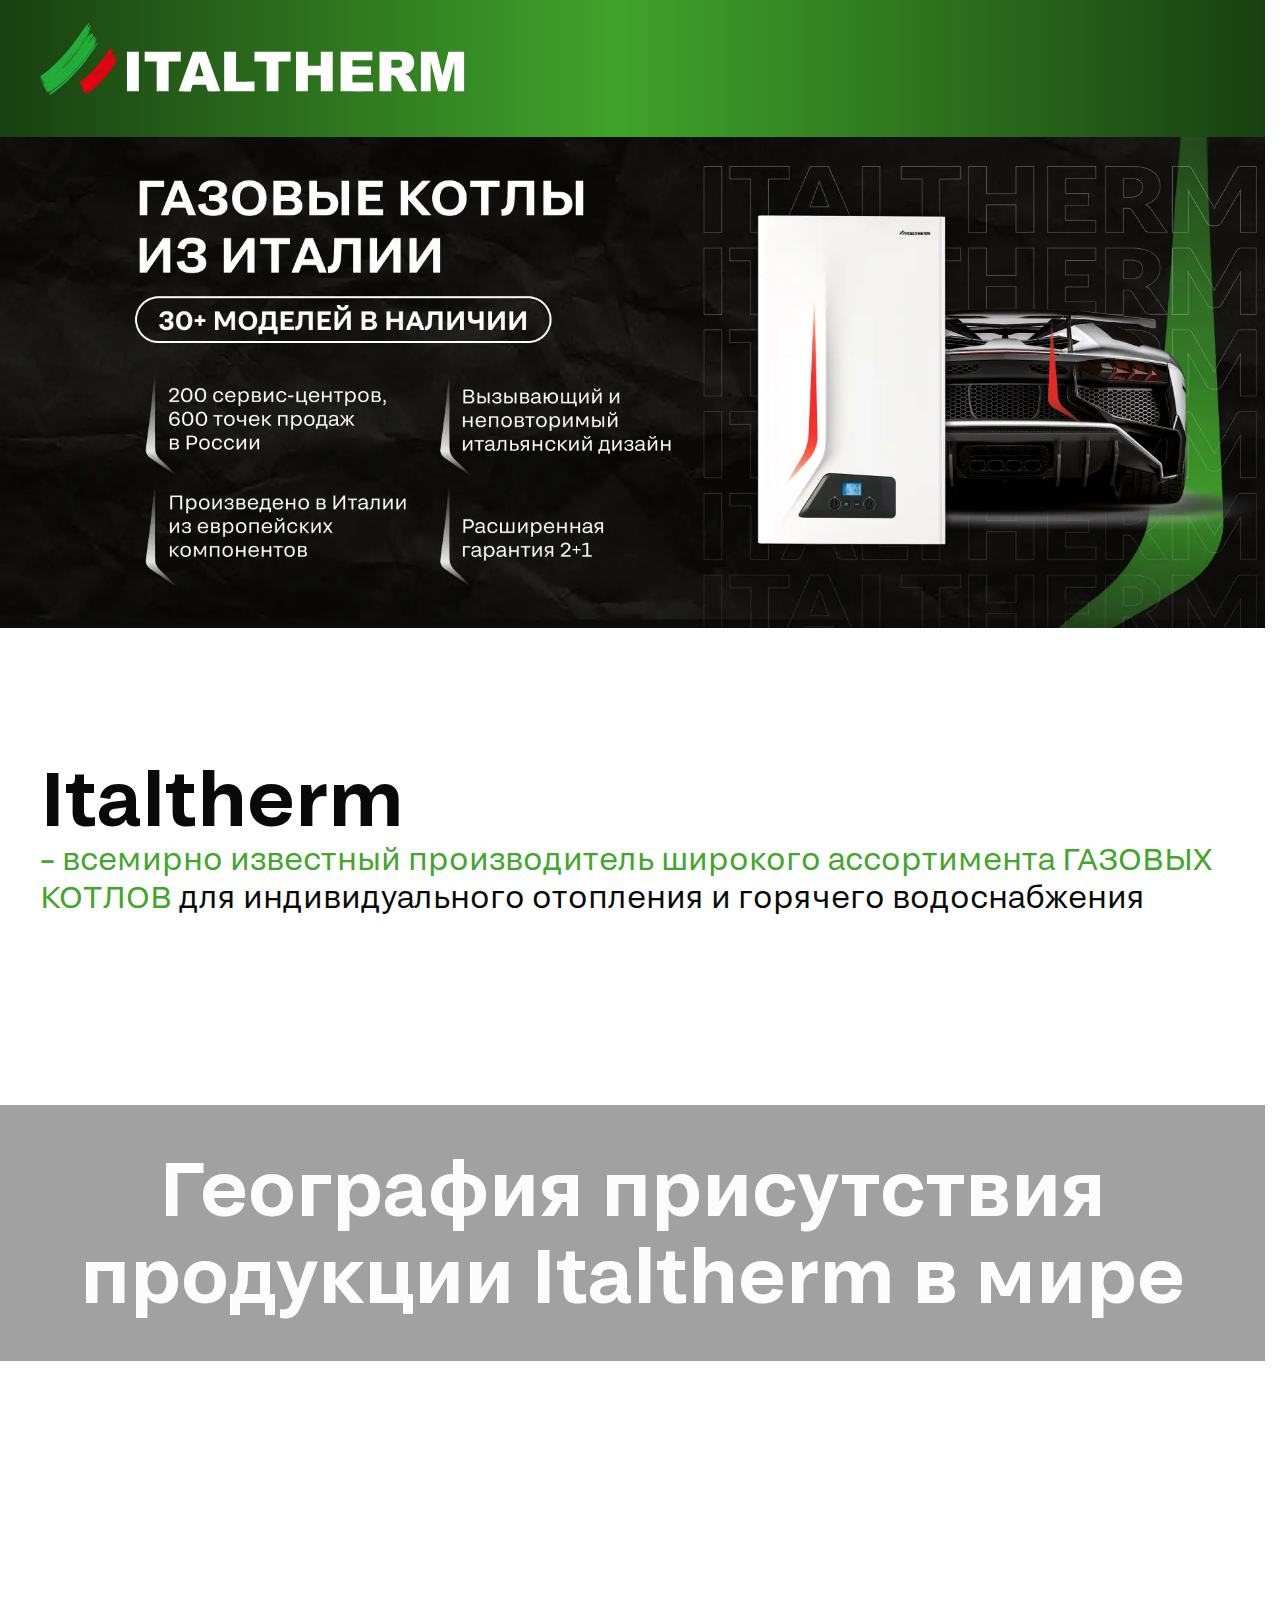
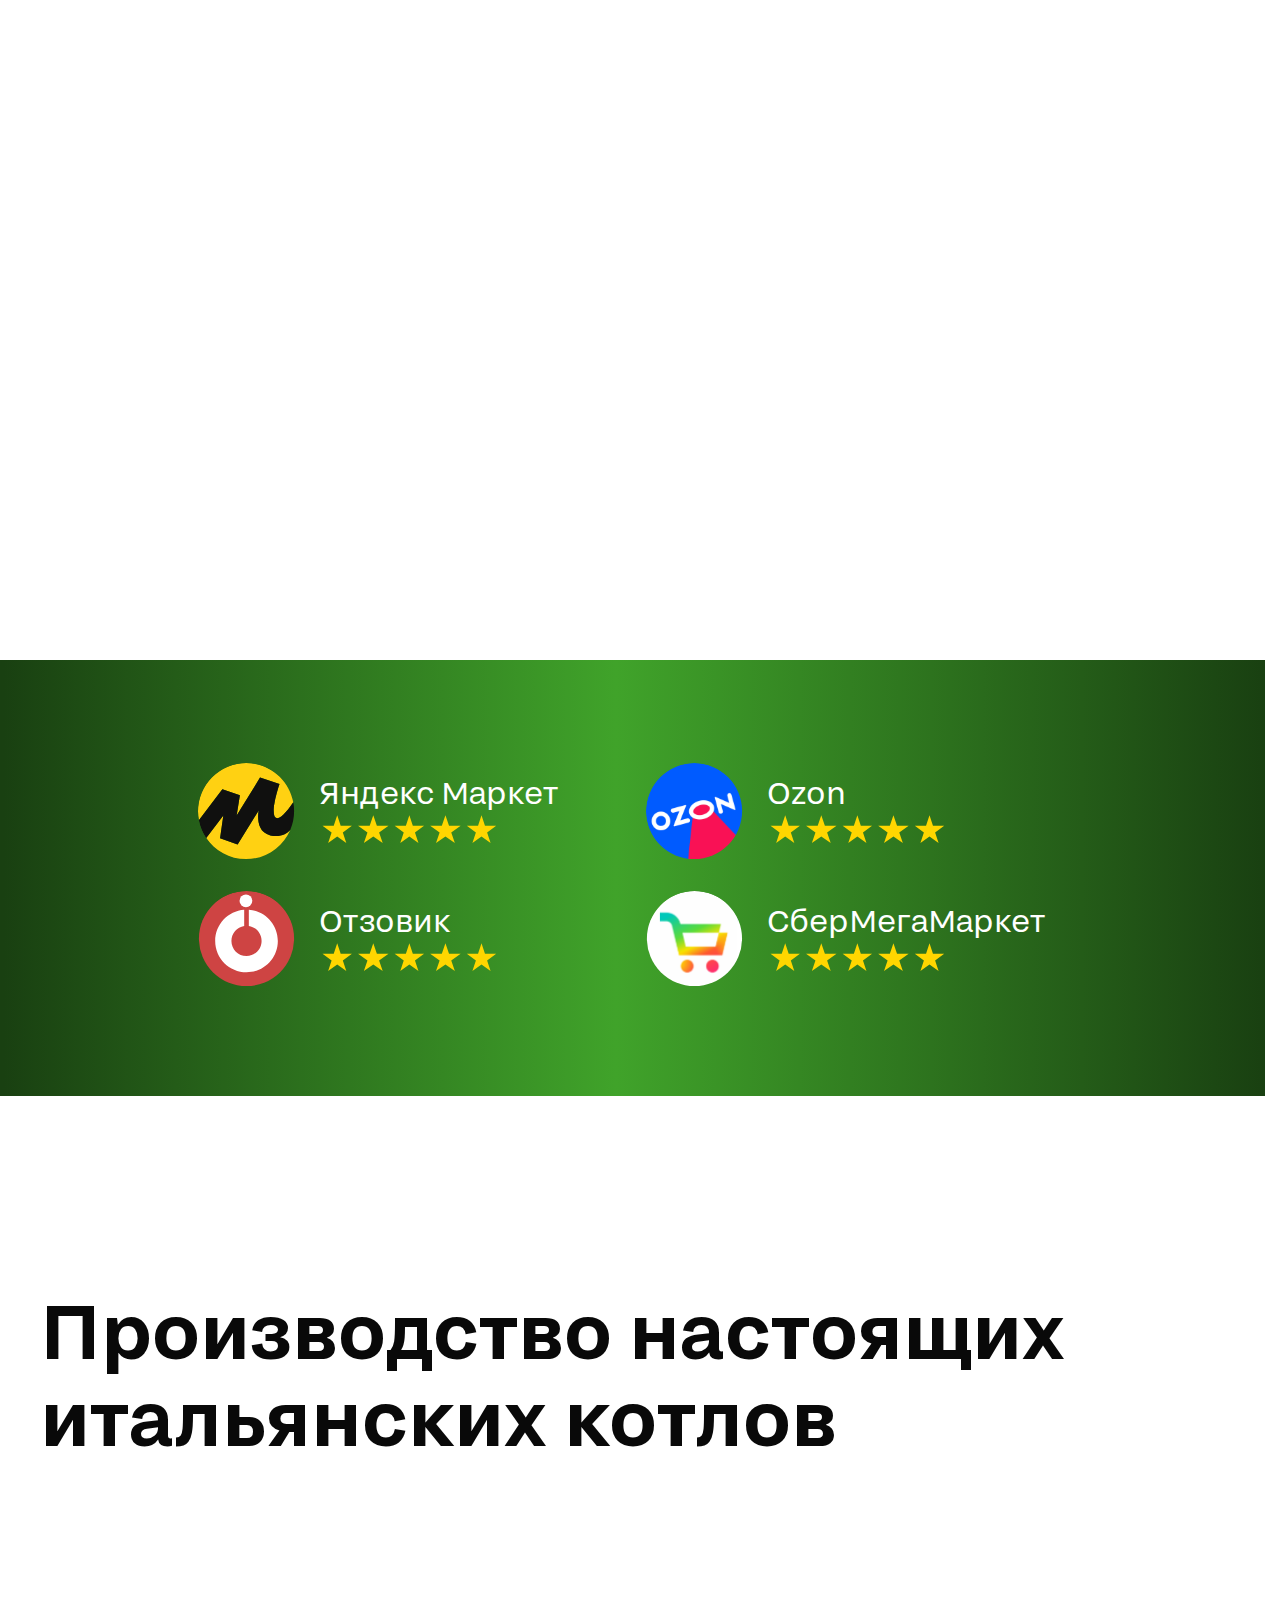
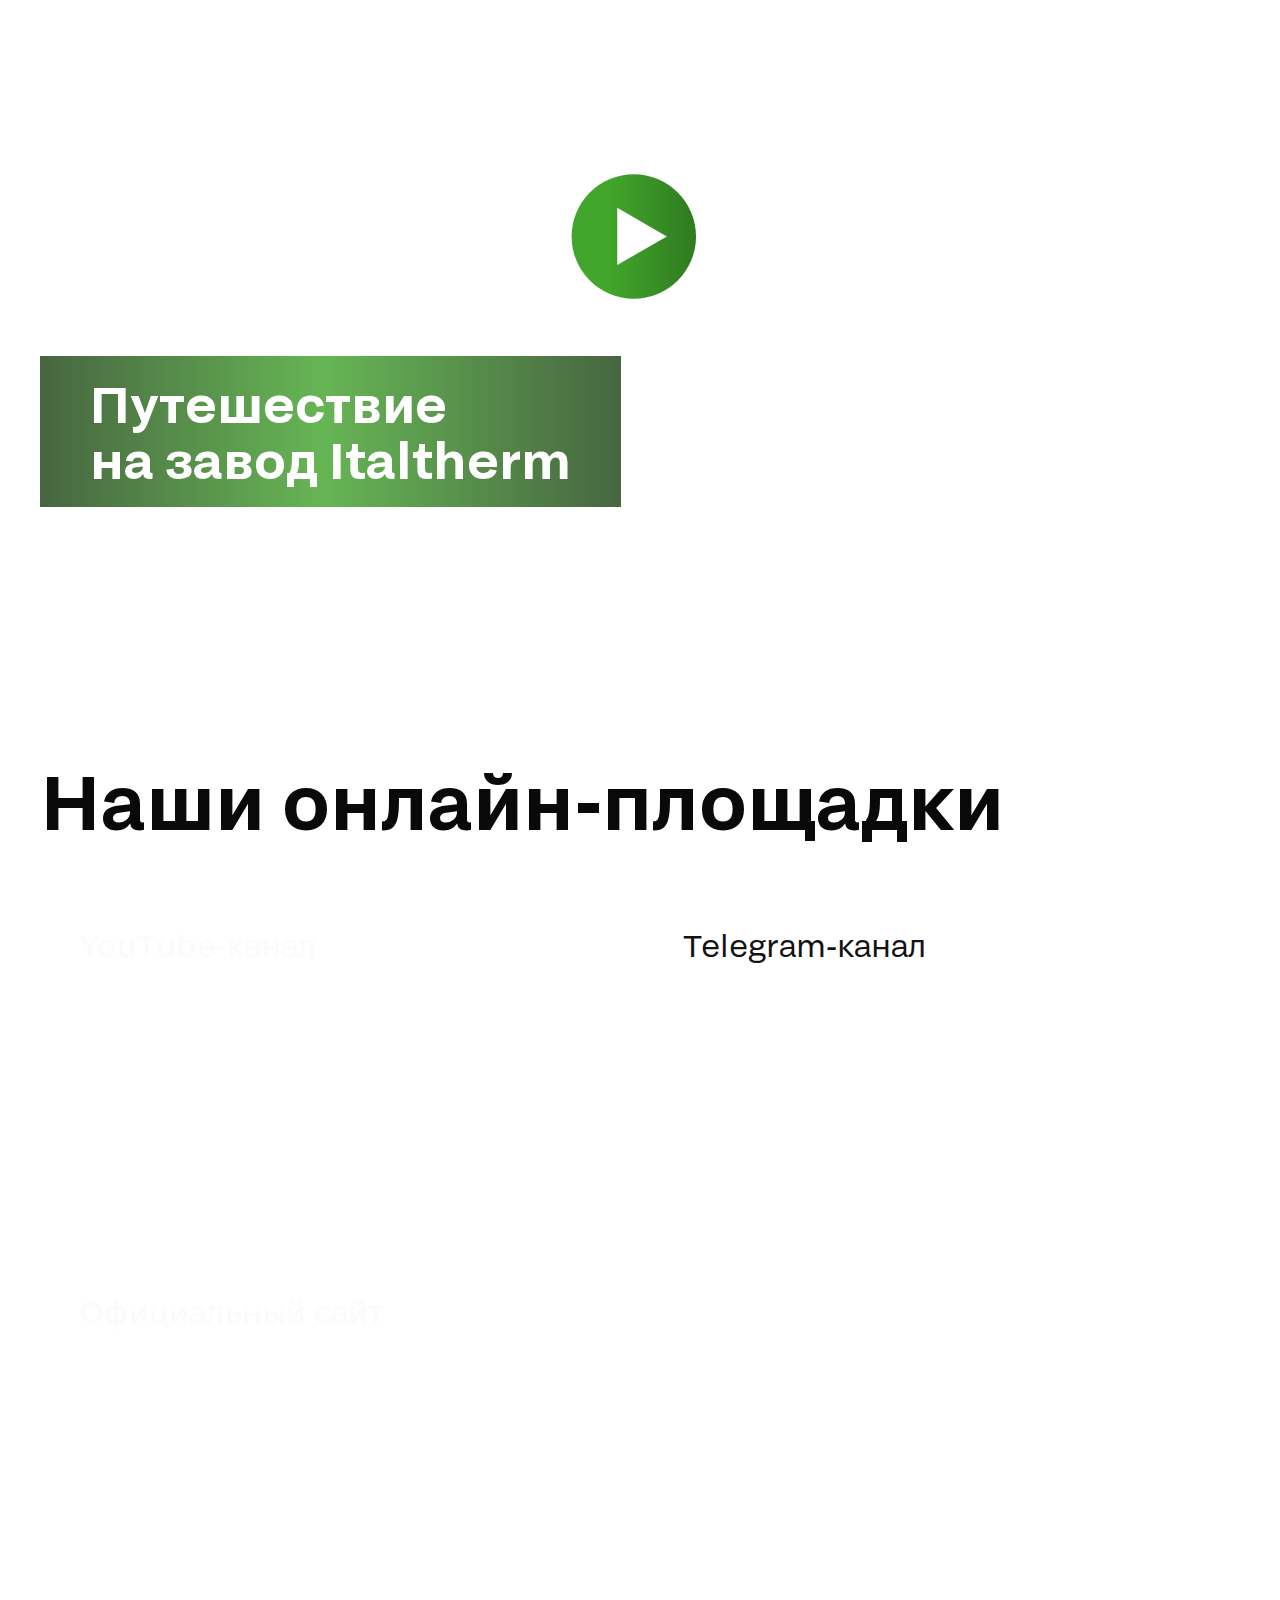
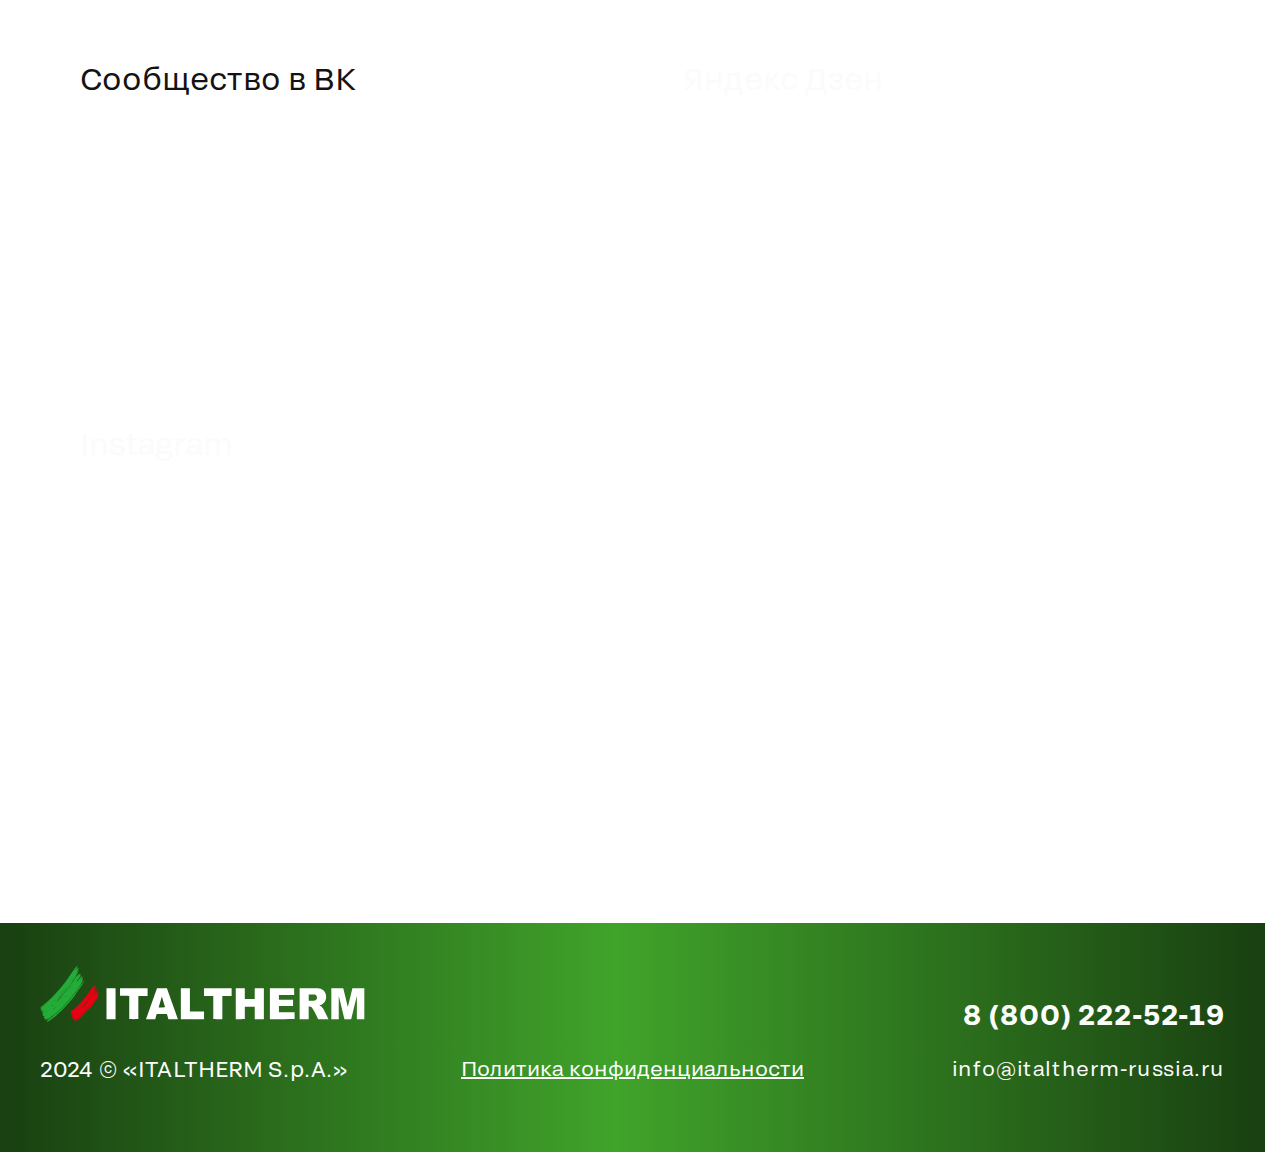
<file: modeli.html>
<!DOCTYPE html>
<html lang="ru">
  <head>
    <title>Italtherm - Газовые котлы из Италии</title>
    <meta charset="utf-8">
    <meta name="keywords" content="">
    <meta name="description" content="Italtherm - Газовые котлы из Италии">
    <meta http-equiv="X-UA-Compatible" content="IE=edge">
    <meta name="viewport" content="width=device-width, initial-scale=1.0">
    <meta name="format-detection" content="telephone=no">
    <link rel="shortcut icon" href="images/favicons/favicon.ico" type="image/x-icon">
    <link rel="apple-touch-icon" href="images/favicons/apple-touch-icon.png">
    <link rel="apple-touch-icon" sizes="180x180" href="images/favicons/apple-touch-icon-180x180.png">
    <link rel="icon" type="image/png" sizes="192x192" href="images/favicons/android-chrome-192x192.png">
    <link rel="icon" type="image/png" sizes="96x96" href="images/favicons/android-chrome-96x96.png">
    <link rel="icon" type="image/png" sizes="32x32" href="images/favicons/favicon-32x32.png">
    <link rel="icon" type="image/png" sizes="16x16" href="images/favicons/favicon-16x16.png">
    <link rel="manifest" href="images/favicons/manifest.json">
    <link rel="yandex-tableau-widget" href="images/favicons/yandex-browser-manifest.json">
    <meta name="msapplication-TileColor" content="#ffffff">
    <meta name="msapplication-TileImage" content="images/favicons/mstile-144x144.png">
    <meta name="msapplication-config" content="images/favicons/browserconfig.xml">
    <meta name="theme-color" content="#ffffff">
    <link rel="stylesheet" href="css/main.min.css">
  </head>
  <body>
    <header class="header">
      <div class="header__container"> <img class="header__logo" src="./images/logo.svg" alt="" width="425" height="74" decoding="async"></div>
    </header>
    <main class="main">
      <div class="intro"> 
        <div class="intro__container">
          <picture class="picture object-fit-cover">
            <source class="object-fit-cover" media="(min-width:576px)" srcset="images/intro/intro-banner-1.webp, images/intro/intro-banner-1@2x.webp 2x" type="image/webp"/>
            <source class="object-fit-cover" media="(max-width:575px)" srcset="images/intro/intro-banner-1-mob.webp, images/intro/intro-banner-1-mob@2x.webp 2x" type="image/webp"/><img class="picture__img object-fit-cover" src="images/intro/intro-banner-1.jpg" srcset="images/intro/intro-banner-1-mob.jpg, images/intro/intro-banner-1@2x.jpg 2x" alt="" width="1920" height="746" decoding="async"/>
          </picture>
        </div>
      </div>
      <div class="info section">
        <div class="container">
          <h1 class="info__title"><span>Italtherm <br></span><span>– всемирно известный производитель широкого ассортимента ГАЗОВЫХ КОТЛОВ </span><span>для индивидуального отопления и горячего водоснабжения</span></h1>
        </div>
      </div>
      <div class="geo section">
        <div class="geo__top">
          <div class="container">
            <h2 class="geo__title section__title">География присутствия продукции Italtherm в мире</h2>
          </div>
        </div>
        <div class="geo__map">
          <div class="container">
            <div class="geo__img">
              <picture class="picture object-fit-cover">
                <source class="object-fit-cover" srcset="./images/geo/map.webp, ./images/geo/map@2x.webp 2x" type="image/webp"><img class="picture__img object-fit-cover" src="./images/geo/map.jpg" srcset="./images/geo/map.jpg, ./images/geo/map@2x.jpg 2x" alt="Карта присутствия продукции Italtherm в мире" width="1500" height="905" decoding="async" loading="lazy">
              </picture>
            </div>
          </div>
        </div>
        <div class="geo__bottom">
          <div class="container"><a class="geo__link" href="https://market.yandex.ru/product--kotel-gazovyi-italtherm-city-class-25-f-25-7-kvt-nastennyi/1780669095/reviews?sku=1936783373&amp;uniqueId=8638564&amp;do-waremd5=HYp_EpYuD-NAiqdvgJ3K5A" target="_blank"><span class="geo__icon"><img src="./images/geo/yandex.svg" alt="Логотип Яндекс Маркет" width="97" height="97" loading="lazy" decoding="async"></span><span class="geo__descr"> <span class="geo__name">Яндекс Маркет</span><span class="geo__rating"></span></span></a><a class="geo__link" href="https://www.ozon.ru/product/nastennyy-gazovyy-dvuhkonturnyy-kotel-italtherm-italterm-city-class-25-f-762772749/reviews/" target="_blank"><span class="geo__icon"><img src="./images/geo/ozon.svg" alt="Логотип Озон" width="97" height="97" loading="lazy" decoding="async"></span><span class="geo__descr"> <span class="geo__name">Ozon</span><span class="geo__rating"></span></span></a><a class="geo__link" href="https://otzovik.com/reviews/gazoviy_kotel_italtherm_city_class_25_f/" target="_blank"><span class="geo__icon"><img src="./images/geo/otzovik.svg" alt="Логотип Отзовик" width="97" height="97" loading="lazy" decoding="async"></span><span class="geo__descr"> <span class="geo__name">Отзовик</span><span class="geo__rating"></span></span></a><a class="geo__link" href="https://megamarket.ru/catalog/details/nastennyy-gazovyy-kotel-italtherm-city-class-25-f-100042826935/otzyvy/#?details_block=reviews" target="_blank"><span class="geo__icon"><img src="./images/geo/sber_mega_market.svg" alt="Логотип СберМегаМаркет" width="97" height="97" loading="lazy" decoding="async"></span><span class="geo__descr"> <span class="geo__name">СберМегаМаркет</span><span class="geo__rating"></span></span></a></div>
        </div>
      </div>
      <section class="production section">
        <div class="container"> 
          <h2 class="production__title section__title">Производство настоящих итальянских котлов</h2>
        </div>
        <div class="production__container">
          <div class="production__wrapper">
            <div class="production__preview video-preview">
              <button class="production__btn video-play-btn" type="button" aria-label="Начать показ видео"><svg width="47" height="46" viewBox="0 0 47 46" fill="none" xmlns="http://www.w3.org/2000/svg">
<circle cx="23.7927" cy="23.1584" r="22.8415" fill="url(#paint0_linear_54_1218)" />
<path d="M35.9277 23.1585L17.7259 33.6673L17.7259 12.6496L35.9277 23.1585Z" fill="white" />
<defs>
<linearGradient id="paint0_linear_54_1218" x1="-31.1698" y1="24.9429" x2="89.8191" y2="25.6567" gradientUnits="userSpaceOnUse">
<stop offset="0.377551" stop-color="#41A62B" />
<stop offset="1" stop-color="#194011" />
</linearGradient>
</defs>
</svg>
              </button>
              <picture class="picture object-fit-cover">
                <source class="object-fit-cover" srcset="images/production/production_preview.webp, images/production/production_preview@2x.webp 2x" type="image/webp"/><img class="picture__img object-fit-cover" src="images/production/production_preview.jpg" srcset="images/production/production_preview.jpg, images/production/production_preview@2x.jpg 2x" alt="" width="1500" height="840" decoding="async" loading="lazy"/>
              </picture>
              <div class="preview__descr">
                <p>Путешествие<br>на завод Italtherm</p>
              </div>
            </div>
            <div class="production__video video-block" data-video="https://youtu.be/rIXIx1hlcj0"></div>
          </div>
        </div>
      </section>
      <section class="platforms section"> 
        <div class="container"> 
          <h2 class="platforms__title section__title">Наши онлайн-площадки</h2>
          <div class="platforms__wrapper"> <a class="platforms__link platforms__link--small" href="https://www.youtube.com/@ItalthermRU" target="_blank">
              <picture class="picture object-fit-cover">
                <source class="object-fit-cover" media="(min-width:768px)" srcset="./images/platforms/platforms-1.webp, ./images/platforms/platforms-1@2x.webp 2x" type="image/webp" width="740" height="439">
                <source class="object-fit-cover" media="(max-width:767px)" srcset="./images/platforms/platforms-1-mob.webp, ./images/platforms/platforms-1-mob@2x.webp 2x" type="image/webp" width="350" height="207"><img class="picture__img object-fit-cover" src="./images/platforms/platforms-1.jpg" srcset="./images/platforms/platforms-1.jpg, ./images/platforms/platforms-1@2x.jpg 2x" alt="" width="740" height="439" decoding="async" loading="lazy">
              </picture><span class="platforms__name">YouTube-канал</span></a><a class="platforms__link platforms__link--small" href="https://t.me/italtherm_ru" target="_blank">
              <picture class="picture object-fit-cover">
                <source class="object-fit-cover" media="(min-width:768px)" srcset="./images/platforms/platforms-2.webp, ./images/platforms/platforms-2@2x.webp 2x" type="image/webp" width="740" height="439">
                <source class="object-fit-cover" media="(max-width:767px)" srcset="./images/platforms/platforms-2-mob.webp, ./images/platforms/platforms-2-mob@2x.webp 2x" type="image/webp" width="350" height="207"><img class="picture__img object-fit-cover" src="./images/platforms/platforms-2.jpg" srcset="./images/platforms/platforms-2.jpg, ./images/platforms/platforms-2@2x.jpg 2x" alt="" width="740" height="439" decoding="async" loading="lazy">
              </picture><span class="platforms__name platforms__name--dark">Telegram-канал</span></a><a class="platforms__link platforms__link--wide" href="https://italtherm-russia.ru/" target="_blank">
              <picture class="picture object-fit-cover">
                <source class="object-fit-cover" media="(min-width:768px)" srcset="./images/platforms/platforms-3.webp, ./images/platforms/platforms-3@2x.webp 2x" type="image/webp" width="1500" height="439">
                <source class="object-fit-cover" media="(max-width:767px)" srcset="./images/platforms/platforms-3-mob.webp, ./images/platforms/platforms-3-mob@2x.webp 2x" type="image/webp" width="350" height="207"><img class="picture__img object-fit-cover" src="./images/platforms/platforms-3.jpg" srcset="./images/platforms/platforms-3.jpg, ./images/platforms/platforms-3@2x.jpg 2x" alt="" width="1500" height="439" decoding="async" loading="lazy">
              </picture><span class="platforms__name">Официальный сайт</span></a><a class="platforms__link platforms__link--small" href="https://vk.com/italtherm" target="_blank">
              <picture class="picture object-fit-cover">
                <source class="object-fit-cover" media="(min-width:768px)" srcset="./images/platforms/platforms-4.webp, ./images/platforms/platforms-4@2x.webp 2x" type="image/webp" width="740" height="439">
                <source class="object-fit-cover" media="(max-width:767px)" srcset="./images/platforms/platforms-4-mob.webp, ./images/platforms/platforms-4-mob@2x.webp 2x" type="image/webp" width="350" height="207"><img class="picture__img object-fit-cover" src="./images/platforms/platforms-4.jpg" srcset="./images/platforms/platforms-4.jpg, ./images/platforms/platforms-4@2x.jpg 2x" alt="" width="740" height="439" decoding="async" loading="lazy">
              </picture><span class="platforms__name platforms__name--dark">Сообщество в ВК</span></a><a class="platforms__link platforms__link--small" href="https://dzen.ru/italtherm" target="_blank">
              <picture class="picture object-fit-cover">
                <source class="object-fit-cover" media="(min-width:768px)" srcset="./images/platforms/platforms-5.webp, ./images/platforms/platforms-5@2x.webp 2x" type="image/webp" width="740" height="439">
                <source class="object-fit-cover" media="(max-width:767px)" srcset="./images/platforms/platforms-5-mob.webp, ./images/platforms/platforms-5-mob@2x.webp 2x" type="image/webp" width="350" height="207"><img class="picture__img object-fit-cover" src="./images/platforms/platforms-5.jpg" srcset="./images/platforms/platforms-5.jpg, ./images/platforms/platforms-5@2x.jpg 2x" alt="" width="740" height="439" decoding="async" loading="lazy">
              </picture><span class="platforms__name">Яндекс Дзен</span></a><a class="platforms__link platforms__link--wide" href="https://www.instagram.com/italtherm.russia?igsh=dnpoZmZtcWVhbzds" target="_blank">
              <picture class="picture object-fit-cover">
                <source class="object-fit-cover" media="(min-width:768px)" srcset="./images/platforms/platforms-6.webp, ./images/platforms/platforms-6@2x.webp 2x" type="image/webp" width="1500" height="439">
                <source class="object-fit-cover" media="(max-width:767px)" srcset="./images/platforms/platforms-6-mob.webp, ./images/platforms/platforms-6-mob@2x.webp 2x" type="image/webp" width="350" height="207"><img class="picture__img object-fit-cover" src="./images/platforms/platforms-6.jpg" srcset="./images/platforms/platforms-6.jpg, ./images/platforms/platforms-6@2x.jpg 2x" alt="" width="1500" height="439" decoding="async" loading="lazy">
              </picture><span class="platforms__name">Instagram</span><span class="platforms__remarks">* Компания Meta Platforms признана в России экстремистской организацией и запрещена</span></a>
          </div>
        </div>
      </section>
      <div class="policy">
        <div class="policy__overlay close-policy"></div>
        <button class="policy__close close-policy" type="button" aria-label="Закрыть Политику конфиденциальности"></button>
        <div class="policy__wrapper">
          <h2 class="policy__title">Политика конфиденциальности</h2>
          <section class="policy__section">
            <h3><span>1. Общие положения</span></h3>
            <p>Настоящая политика обработки персональных данных составлена в соответствии с требованиями Федерального закона от 27.07.2006. № 152-ФЗ «О персональных данных» (далее – Закон о персональных данных) и определяет порядок обработки персональных данных и меры по обеспечению безопасности персональных данных, предпринимаемые Italtherm (далее – Оператор).</p>
            <p>1.1. Оператор ставит своей важнейшей целью и условием осуществления своей деятельности соблюдение прав и свобод человека и гражданина при обработке его персональных данных, в том числе защиты прав на неприкосновенность частной жизни, личную и семейную тайну.</p>
            <p>1.2. Настоящая политика Оператора в отношении обработки персональных данных (далее – Политика) применяется ко всей информации, которую Оператор может получить о посетителях веб-сайта italtherm-russia.ru.</p>
          </section>
          <section class="policy__section">
            <h3><span>2. Основные понятия, используемые в Политике</span></h3>
            <p>2.1. Автоматизированная обработка персональных данных – обработка персональных данных с помощью средств вычислительной техники.</p>
            <p>2.2. Блокирование персональных данных – временное прекращение обработки персональных данных (за исключением случаев, если обработка необходима для уточнения персональных данных).</p>
            <p>2.3. Веб-сайт – совокупность графических и информационных материалов, а также программ для ЭВМ и баз данных, обеспечивающих их доступность в сети интернет по сетевому адресу italtherm-russia.ru.</p>
            <p>2.4. Информационная система персональных данных – совокупность содержащихся в базах данных персональных данных и обеспечивающих их обработку информационных технологий и технических средств.</p>
            <p>2.5. Обезличивание персональных данных – действия, в результате которых невозможно определить без использования дополнительной информации принадлежность персональных данных конкретному Пользователю или иному субъекту персональных данных.</p>
            <p>2.6. Обработка персональных данных – любое действие (операция) или совокупность действий (операций), совершаемых с использованием средств автоматизации или без использования таких средств с персональными данными, включая сбор, запись, систематизацию, накопление, хранение, уточнение (обновление, изменение), извлечение, использование, передачу (распространение, предоставление, доступ), обезличивание, блокирование, удаление, уничтожение персональных данных.</p>
            <p>2.7. Оператор – государственный орган, муниципальный орган, юридическое или физическое лицо, самостоятельно или совместно с другими лицами организующие и/или осуществляющие обработку персональных данных, а также определяющие цели обработки персональных данных, состав персональных данных, подлежащих обработке, действия (операции), совершаемые с персональными данными.</p>
            <p>2.8. Персональные данные – любая информация, относящаяся прямо или косвенно к определенному или определяемому Пользователю веб-сайта italtherm-russia.ru.</p>
            <p>2.9. Персональные данные, разрешенные субъектом персональных данных для распространения, – персональные данные, доступ неограниченного круга лиц к которым предоставлен субъектом персональных данных путем дачи согласия на обработку персональных данных, разрешенных субъектом персональных данных для распространения в порядке, предусмотренном Законом о персональных данных (далее – персональные данные, разрешенные для распространения).</p>
            <p>2.10 COOKIES — это небольшие фрагменты данных, которые повышают эффективность и улучшают условия пользования веб-сайтом. Данная информация может включать в себя данные о местоположении Пользователя или языковых предпочтениях, которые будут сохранены при повторном входе на Веб-сайт, или о понравившихся Пользователю товарах.</p>
            <p>2.11. Пользователь – любой посетитель веб-сайта italtherm-russia.ru.</p>
            <p>2.12. Предоставление персональных данных – действия, направленные на раскрытие персональных данных определенному лицу или определенному кругу лиц.</p>
            <p>2.13. Распространение персональных данных – любые действия, направленные на раскрытие персональных данных неопределенному кругу лиц (передача персональных данных) или на ознакомление с персональными данными неограниченного круга лиц, в том числе обнародование персональных данных в средствах массовой информации, размещение в информационно-телекоммуникационных сетях или предоставление доступа к персональным данным каким-либо иным способом.</p>
            <p>2.14. Трансграничная передача персональных данных – передача персональных данных на территорию иностранного государства органу власти иностранного государства, иностранному физическому или иностранному юридическому лицу.</p>
            <p>2.15. Уничтожение персональных данных – любые действия, в результате которых персональные данные уничтожаются безвозвратно с невозможностью дальнейшего восстановления содержания персональных данных в информационной системе персональных данных и/или уничтожаются материальные носители персональных данных.</p>
          </section>
          <section class="policy__section">
            <h3><span>3. Основные права и обязанности Оператора </span></h3>
            <p>3.1. Оператор имеет право:</p>
            <ul>
              <li>получать от субъекта персональных данных достоверные информацию и/или документы, содержащие персональные данные;</li>
              <li>в случае отзыва субъектом персональных данных согласия на обработку персональных данных, а также, направления обращения с требованием о прекращении обработки персональных данных, Оператор вправе продолжить обработку персональных данных без согласия субъекта персональных данных при наличии оснований, указанных в Законе о персональных данных;</li>
              <li>самостоятельно определять состав и перечень мер, необходимых и достаточных для обеспечения выполнения обязанностей, предусмотренных Законом о персональных данных и принятыми в соответствии с ним нормативными правовыми актами, если иное не предусмотрено Законом о персональных данных или другими федеральными законами.</li>
            </ul>
            <p>3.2. Оператор обязан:</p>
            <ul>
              <li>предоставлять субъекту персональных данных по его просьбе информацию, касающуюся обработки его персональных данных;</li>
              <li>организовывать обработку персональных данных в порядке, установленном действующим законодательством РФ;</li>
              <li>отвечать на обращения и запросы субъектов персональных данных и их законных представителей в соответствии с требованиями Закона о персональных данных;</li>
              <li>сообщать в уполномоченный орган по защите прав субъектов персональных данных по запросу этого органа необходимую информацию в течение 10 дней с даты получения такого запроса;</li>
              <li>публиковать или иным образом обеспечивать неограниченный доступ к настоящей Политике в отношении обработки персональных данных;</li>
              <li>принимать правовые, организационные и технические меры для защиты персональных данных от неправомерного или случайного доступа к ним, уничтожения, изменения, блокирования, копирования, предоставления, распространения персональных данных, а также от иных неправомерных действий в отношении персональных данных;</li>
              <li>прекратить передачу (распространение, предоставление, доступ) персональных данных, прекратить обработку и уничтожить персональные данные в порядке и случаях, предусмотренных Законом о персональных данных;</li>
              <li>исполнять иные обязанности, предусмотренные Законом о персональных данных.</li>
            </ul>
          </section>
          <section class="policy__section">
            <h3><span>4. Основные права и обязанности субъектов персональных данных </span></h3>
            <p>4.1 Субъекты персональных данных имеют право:</p>
            <ul>
              <li>получать информацию, касающуюся обработки его персональных данных, за исключением случаев, предусмотренных федеральными законами. Сведения предоставляются субъекту персональных данных Оператором в доступной форме, и в них не должны содержаться персональные данные, относящиеся к другим субъектам персональных данных, за исключением случаев, когда имеются законные основания для раскрытия таких персональных данных. Перечень информации и порядок ее получения установлен Законом о персональных данных;</li>
              <li>требовать от оператора уточнения его персональных данных, их блокирования или уничтожения в случае, если персональные данные являются неполными, устаревшими, неточными, незаконно полученными или не являются необходимыми для заявленной цели обработки, а также принимать предусмотренные законом меры по защите своих прав;</li>
              <li>выдвигать условие предварительного согласия при обработке персональных данных в целях продвижения на рынке товаров, работ и услуг;</li>
              <li>на отзыв согласия на обработку персональных данных, а также, на направление требования о прекращении обработки персональных данных;</li>
              <li>обжаловать в уполномоченном органе по защите прав субъектов персональных данных или в судебном порядке неправомерные действия или бездействие Оператора при обработке его персональных данных;</li>
              <li>на осуществление иных прав, предусмотренных законодательством РФ.</li>
            </ul>
            <p>4.2. Субъекты персональных данных обязаны:</p>
            <ul>
              <li>предоставлять Оператору достоверные данные о себе;</li>
              <li>сообщать Оператору об уточнении (обновлении, изменении) своих персональных данных.</li>
            </ul>
            <p>4.3. Лица, передавшие Оператору недостоверные сведения о себе, либо сведения о другом субъекте персональных данных без согласия последнего, несут ответственность в соответствии с законодательством РФ.</p>
          </section>
          <section class="policy__section">
            <h3><span>5. Принципы обработки персональных данных </span></h3>
            <p>5.1. Обработка персональных данных осуществляется на законной и справедливой основе.</p>
            <p>5.2. Обработка персональных данных ограничивается достижением конкретных, заранее определенных и законных целей. Не допускается обработка персональных данных, несовместимая с целями сбора персональных данных.</p>
            <p>5.3. Не допускается объединение баз данных, содержащих персональные данные, обработка которых осуществляется в целях, несовместимых между собой.</p>
            <p>5.4. Обработке подлежат только персональные данные, которые отвечают целям их обработки.</p>
            <p>5.5. Содержание и объем обрабатываемых персональных данных соответствуют заявленным целям обработки. Не допускается избыточность обрабатываемых персональных данных по отношению к заявленным целям их обработки.</p>
            <p>5.6. При обработке персональных данных обеспечивается точность персональных данных, их достаточность, а в необходимых случаях и актуальность по отношению к целям обработки персональных данных. Оператор принимает необходимые меры и/или обеспечивает их принятие по удалению или уточнению неполных или неточных данных.</p>
            <p>5.7. Хранение персональных данных осуществляется в форме, позволяющей определить субъекта персональных данных, не дольше, чем этого требуют цели обработки персональных данных, если срок хранения персональных данных не установлен федеральным законом, договором, стороной которого, выгодоприобретателем или поручителем по которому является субъект персональных данных. Обрабатываемые персональные данные уничтожаются либо обезличиваются по достижении целей обработки или в случае утраты необходимости в достижении этих целей, если иное не предусмотрено федеральным законом.</p>
          </section>
          <section class="policy__section">
            <h3><span>6. Цели обработки персональных данных </span></h3>
            <p>6.1 Цель обработки:</p>
            <ul>
              <li>заключение, исполнение и прекращение гражданско-правовых договоров;</li>
              <li>информирование Пользователя посредством отправки электронных писем;</li>
              <li>предоставление доступа Пользователю к сервисам, информации и/или материалам, содержащимся на веб-сайте;</li>
              <li>для других законных целей, направленных на усовершенствование качества предоставляемых услуг и продуктов Пользователя. </li>
            </ul>
            <p>6.2 Персональные данные:</p>
            <ul>
              <li>фамилия, имя, отчество;</li>
              <li>электронный адрес;</li>
              <li>номера телефонов;</li>
              <li>год, месяц, дата и место рождения;</li>
              <li>фотографии; </li>
              <li>адрес фактического места проживания и регистрации по месту жительства и/или по месту пребывания;</li>
              <li>другие персональные данные предоставляемые Оператору.  </li>
            </ul>
            <p>6.3 Правовые основания:</p>
            <ul> 
              <li>Федеральный закон «Об информации, информационных технологиях и о защите информации» от 27.07.2006 N 149-ФЗ;</li>
              <li>договоры, заключаемые между оператором и субъектом персональных данных. </li>
            </ul>
            <p>6.4 Виды обработки персональных данных:</p>
            <ul>
              <li>сбор, запись, систематизация, накопление, хранение, уничтожение и обезличивание персональных данных;</li>
              <li>передача персональных данных;</li>
              <li>отправка информационных писем на адрес электронной почты.</li>
            </ul>
          </section>
          <section class="policy__section">
            <h3><span>7. Условия обработки персональных данных</span></h3>
            <p>7.1. Обработка персональных данных осуществляется с согласия субъекта персональных данных на обработку его персональных данных.</p>
            <p>7.2. Обработка персональных данных необходима для достижения целей, предусмотренных международным договором Российской Федерации или законом, для осуществления возложенных законодательством Российской Федерации на оператора функций, полномочий и обязанностей.</p>
            <p>7.3. Обработка персональных данных необходима для осуществления правосудия, исполнения судебного акта, акта другого органа или должностного лица, подлежащих исполнению в соответствии с законодательством Российской Федерации об исполнительном производстве.</p>
            <p>7.4. Обработка персональных данных необходима для исполнения договора, стороной которого либо выгодоприобретателем или поручителем по которому является субъект персональных данных, а также для заключения договора по инициативе субъекта персональных данных или договора, по которому субъект персональных данных будет являться выгодоприобретателем или поручителем.</p>
            <p>7.5. Обработка персональных данных необходима для осуществления прав и законных интересов оператора или третьих лиц либо для достижения общественно значимых целей при условии, что при этом не нарушаются права и свободы субъекта персональных данных.</p>
            <p>7.6. Осуществляется обработка персональных данных, доступ неограниченного круга лиц к которым предоставлен субъектом персональных данных либо по его просьбе (далее – общедоступные персональные данные).</p>
            <p>7.7. Осуществляется обработка персональных данных, подлежащих опубликованию или обязательному раскрытию в соответствии с федеральным законом.</p>
          </section>
          <section class="policy__section">
            <h3><span>8. Порядок сбора, хранения, передачи и других видов обработки персональных данных</span></h3>
            <p>Безопасность персональных данных, которые обрабатываются Оператором, обеспечивается путем реализации правовых, организационных и технических мер, необходимых для выполнения в полном объеме требований действующего законодательства в области защиты персональных данных.</p>
            <p>8.1. Оператор обеспечивает сохранность персональных данных и принимает все возможные меры, исключающие доступ к персональным данным неуполномоченных лиц.</p>
            <p>8.2. Персональные данные Пользователя никогда, ни при каких условиях не будут переданы третьим лицам, за исключением случаев, связанных с исполнением действующего законодательства либо в случае, если субъектом персональных данных дано согласие Оператору на передачу данных третьему лицу для исполнения обязательств по гражданско-правовому договору.</p>
            <p>8.3. В случае выявления неточностей в персональных данных, Пользователь может актуализировать их самостоятельно, путем направления Оператору уведомление на адрес электронной почты Оператора info@italtherm-russia.ru c пометкой «Актуализация персональных данных».</p>
            <p>8.4. Срок обработки персональных данных определяется достижением целей, для которых были собраны персональные данные, если иной срок не предусмотрен договором или действующим законодательством.<br>Пользователь может в любой момент отозвать свое согласие на обработку персональных данных, направив Оператору уведомление посредством электронной почты на электронный адрес Оператора info@italtherm-russia.ru с пометкой «Отзыв согласия на обработку персональных данных».</p>
            <p>8.5. Вся информация, которая собирается сторонними сервисами, в том числе платежными системами, средствами связи и другими поставщиками услуг, хранится и обрабатывается указанными лицами (Операторами) в соответствии с их Пользовательским соглашением и Политикой конфиденциальности. Субъект персональных данных и/или с указанными документами. Оператор не несет ответственность за действия третьих лиц, в том числе указанных в настоящем пункте поставщиков услуг.</p>
            <p>8.6. Установленные субъектом персональных данных запреты на передачу (кроме предоставления доступа), а также на обработку или условия обработки (кроме получения доступа) персональных данных, разрешенных для распространения, не действуют в случаях обработки персональных данных в государственных, общественных и иных публичных интересах, определенных законодательством РФ.</p>
            <p>8.7. Оператор при обработке персональных данных обеспечивает конфиденциальность персональных данных.</p>
            <p>8.8. Оператор осуществляет хранение персональных данных в форме, позволяющей определить субъекта персональных данных, не дольше, чем этого требуют цели обработки персональных данных, если срок хранения персональных данных не установлен федеральным законом, договором, стороной которого, выгодоприобретателем или поручителем по которому является субъект персональных данных.</p>
            <p>8.9. Условием прекращения обработки персональных данных может являться достижение целей обработки персональных данных, истечение срока действия согласия субъекта персональных данных, отзыв согласия субъектом персональных данных или требование о прекращении обработки персональных данных, а также выявление неправомерной обработки персональных данных.</p>
          </section>
          <section class="policy__section">
            <h3><span>9. Перечень действий, производимых Оператором с полученными персональными данными</span></h3>
            <p>9.1. Оператор осуществляет сбор, запись, систематизацию, накопление, хранение, уточнение (обновление, изменение), извлечение, использование, передачу (распространение, предоставление, доступ), обезличивание, блокирование, удаление и уничтожение персональных данных.</p>
            <p>9.2. Оператор осуществляет автоматизированную обработку персональных данных с получением и/или передачей полученной информации по информационно-телекоммуникационным сетям или без таковой.</p>
          </section>
          <section class="policy__section">
            <h3><span>10. Cookie и прочие технологии отслеживания</span></h3>
            <p>10.1 Веб-сайт italtherm-russia.ru использует файлы cookie и похожие технологии, чтобы гарантировать максимальное удобство для Пользователя, предоставляя персонализированную информацию, запоминая предпочтения в области маркетинга и нашей продукции, а также помогая получить корректную информацию. При использовании веб-сайта, вы подтверждаете свое согласие на использование файлов cookie в соответствии с настоящим уведомлением в отношении данного типа файлов. Если вы не согласны с тем, чтобы мы использовали данный тип файлов, то вы должны соответствующим образом установить настройки вашего браузера или не использовать веб-сайт italtherm-russia.ru.</p>
          </section>
          <section class="policy__section">
            <h3><span>11. Трансграничная передача персональных данных</span></h3>
            <p>11.1. Оператор до начала осуществления деятельности по трансграничной передаче персональных данных обязан уведомить уполномоченный орган по защите прав субъектов персональных данных о своем намерении осуществлять трансграничную передачу персональных данных (такое уведомление направляется отдельно от уведомления о намерении осуществлять обработку персональных данных).</p>
            <p>11.2. Оператор до подачи вышеуказанного уведомления, обязан получить от органов власти иностранного государства, иностранных физических лиц, иностранных юридических лиц, которым планируется трансграничная передача персональных данных, соответствующие сведения.</p>
          </section>
          <section class="policy__section">
            <h3><span>12. Конфиденциальность персональных данных</span></h3>
            <p>Оператор и иные лица, получившие доступ к персональным данным, обязаны не раскрывать третьим лицам и не распространять персональные данные без согласия субъекта персональных данных, если иное не предусмотрено федеральным законом.</p>
          </section>
          <section class="policy__section">
            <h3><span>13. Заключительные положения</span></h3>
            <p>13.1. Пользователь может получить любые разъяснения по интересующим вопросам, касающимся обработки его персональных данных, обратившись к Оператору с помощью электронной почты info@italtherm-russia.ru.</p>
            <p>13.2. В данном документе будут отражены любые изменения политики обработки персональных данных Оператором. Политика действует бессрочно до замены ее новой версией.</p>
            <p>13.3. Актуальная версия Политики в свободном доступе расположена в сети Интернет по адресу italtherm-russia.ru.</p>
          </section>
        </div>
      </div>
    </main>
    <footer class="footer">
      <div class="footer__container"><img class="footer__logo" src="./images/logo.svg" alt="Логотип компании Italtherm" loading="lazy" decoding="async" width="425" height="74"><span class="footer__copyright">2024 © «ITALTHERM S.p.A.»</span>
        <div class="footer__social"> <a class="footer__link" href="https://dzen.ru/italtherm" target="_blank"><img src="./images/social/icon_yandex.svg" alt="Логотип ЯндексДзен" width="45" height="45" loading="lazy" decoding="async"></a><a class="footer__link" href="https://t.me/italtherm_ru" target="_blank"><img src="./images/social/icon_telegram.svg" alt="Логотип Телеграм" width="45" height="45" loading="lazy" decoding="async"></a><a class="footer__link" href="https://vk.com/italtherm" target="_blank"><img src="./images/social/icon_vk.svg" alt="Логотип Вконтакте" width="45" height="45" loading="lazy" decoding="async"></a><a class="footer__link" href="https://www.youtube.com/@ItalthermRU" target="_blank"><img src="./images/social/icon_youtube.svg" alt="Логотип Youtube" width="45" height="45" loading="lazy" decoding="async"></a><a class="footer__link" href="https://www.instagram.com/italtherm.russia?igsh=dnpoZmZtcWVhbzds" target="_blank"><img src="./images/social/icon_instagram.svg" alt="Логотип Instagram" width="45" height="45" loading="lazy" decoding="async"></a></div>
        <button class="footer__policy show-policy" type="button" aria-label="Показать политику конфиценциальности">Политика конфиденциальности</button><a class="footer__phone" href="tel:88002225219">8 (800) 222-52-19</a><a class="footer__email" href="mailto:info@italtherm-russia.ru">info@italtherm-russia.ru</a>
      </div>
    </footer>
    <script src="js/main.min.js"></script>
  </body>
</html>
</file>
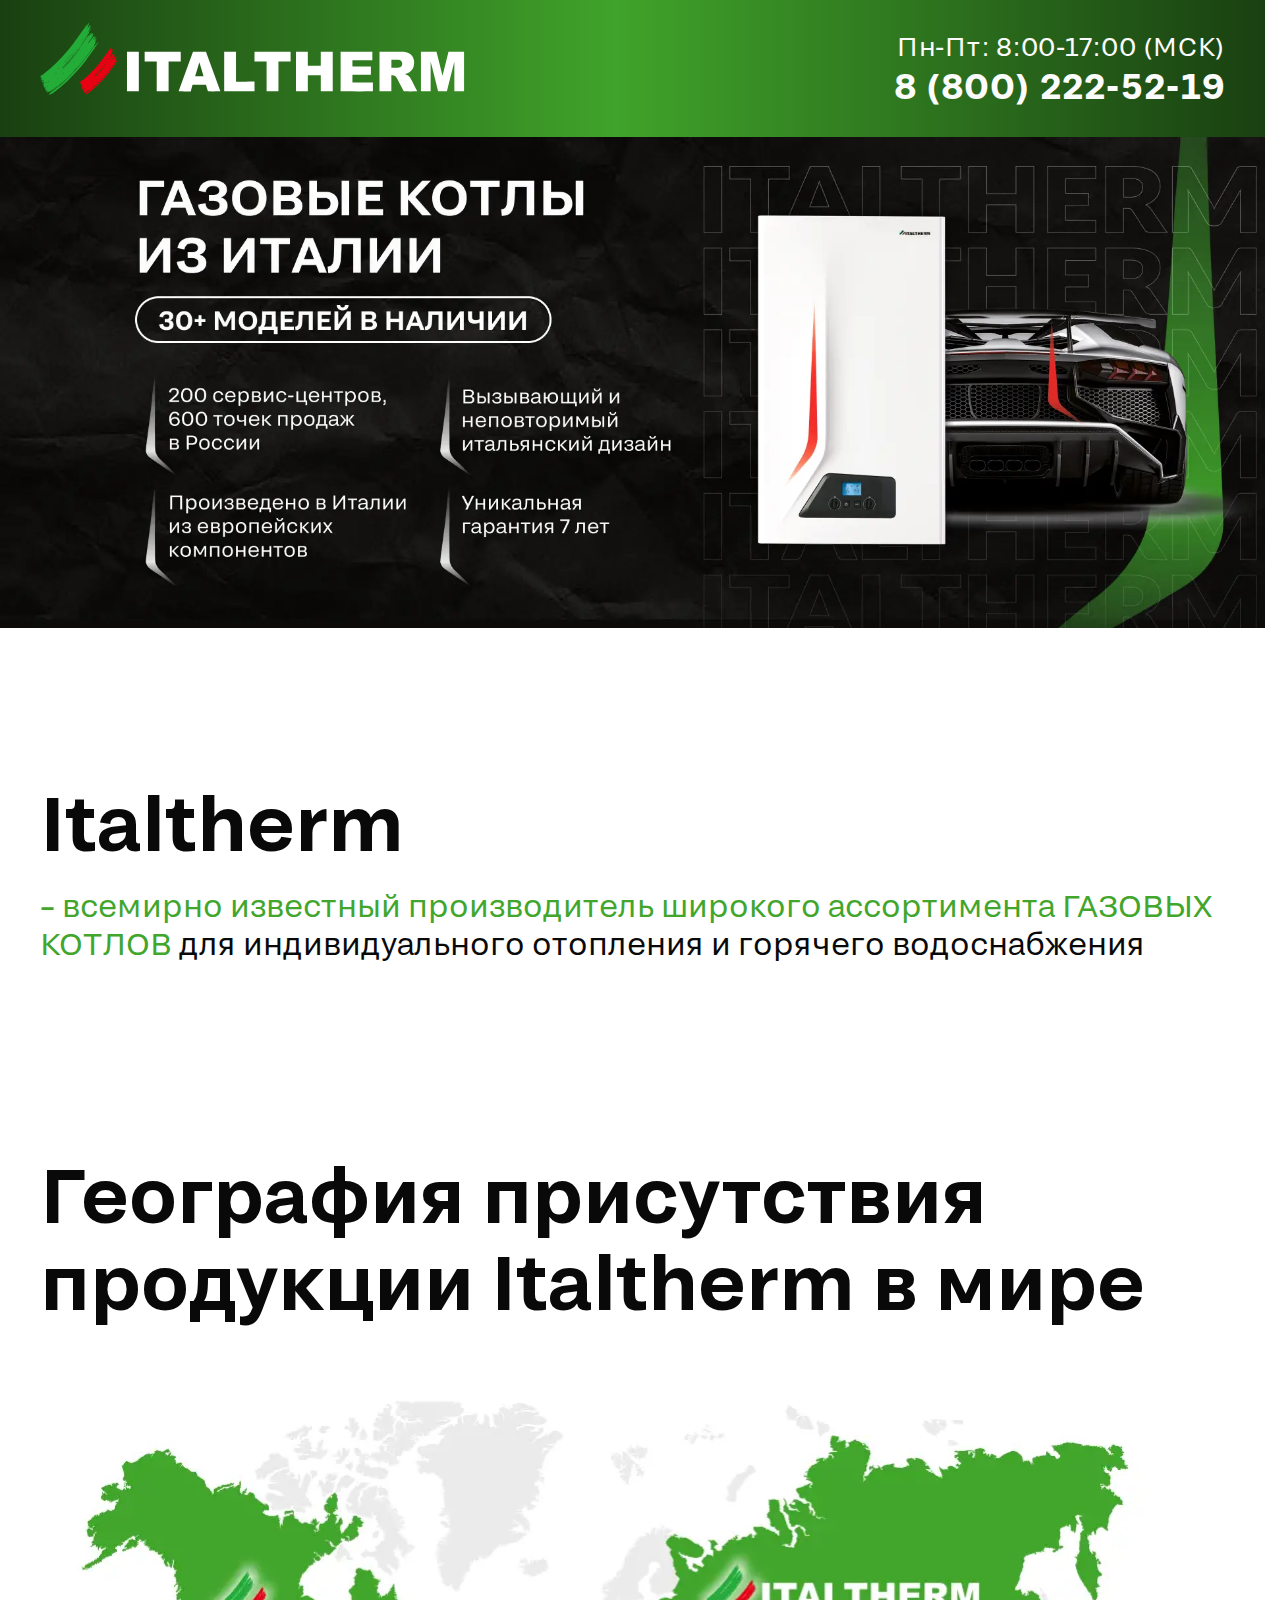
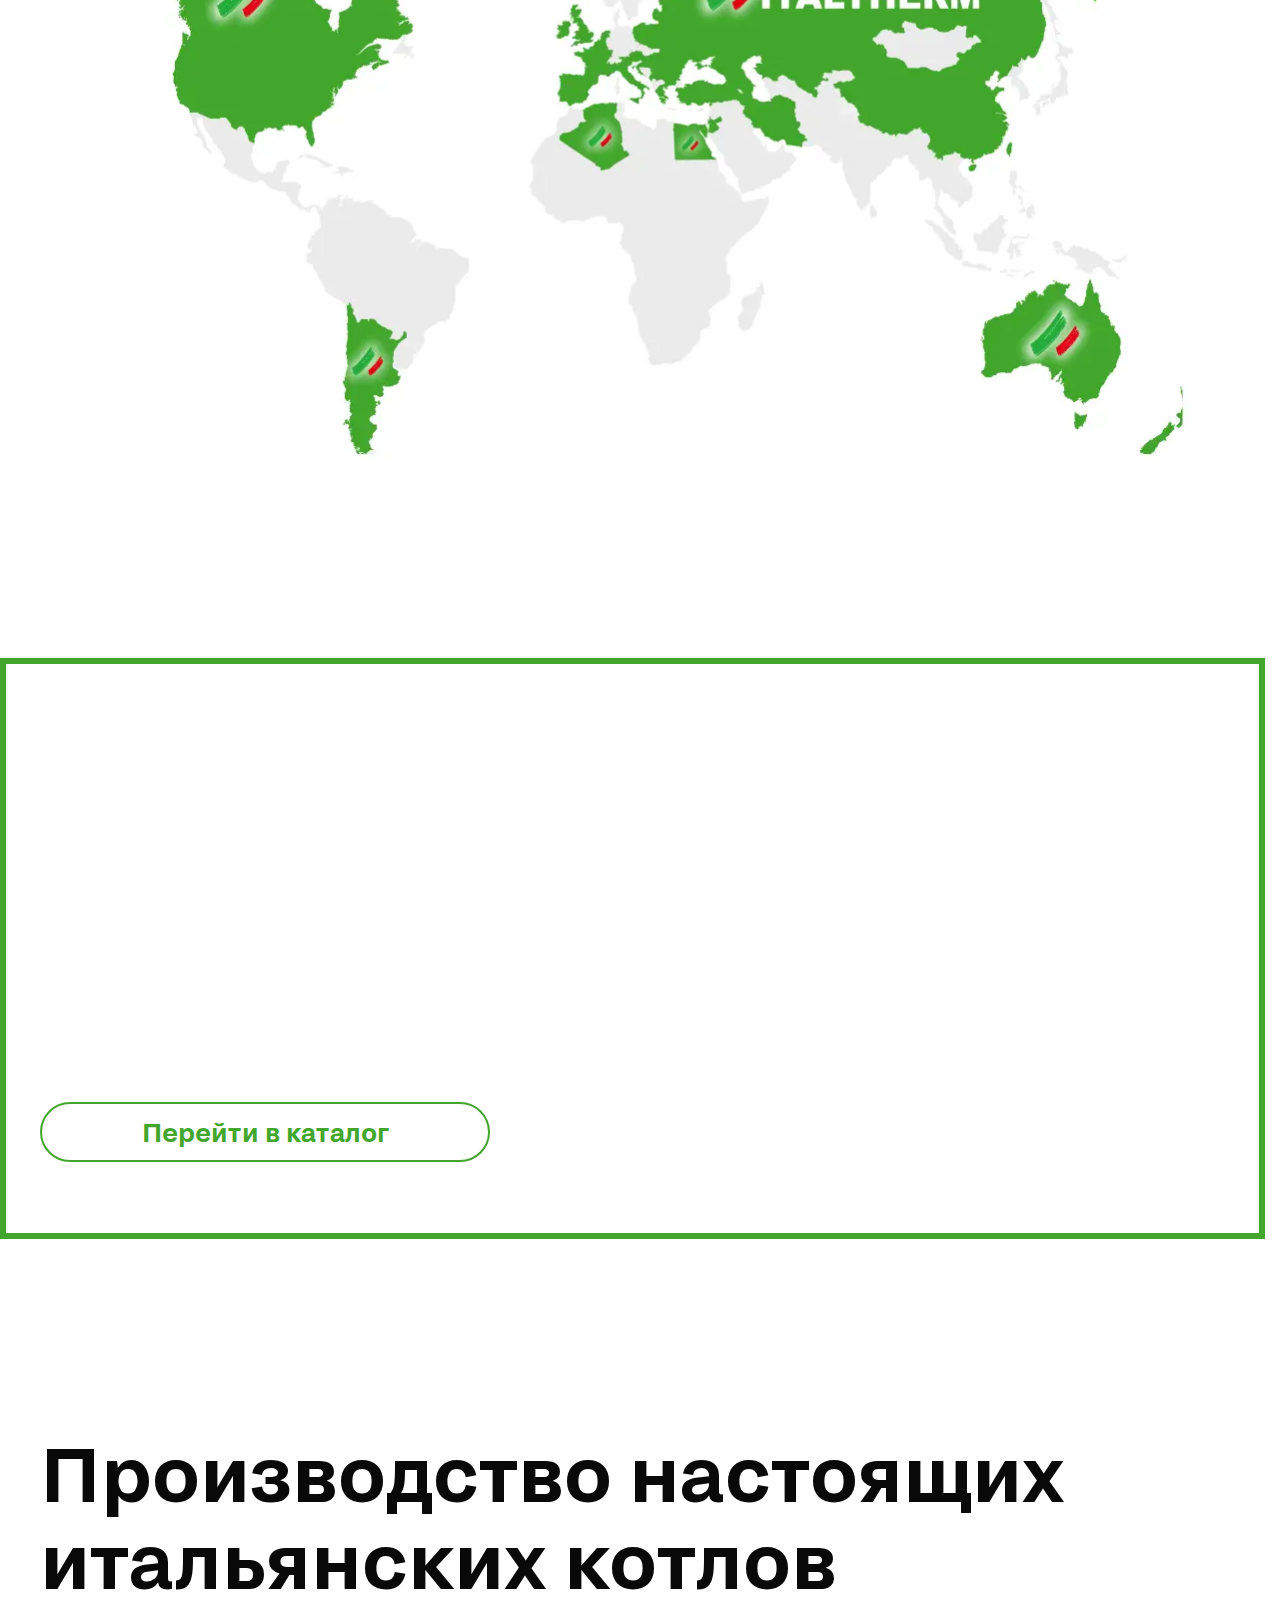
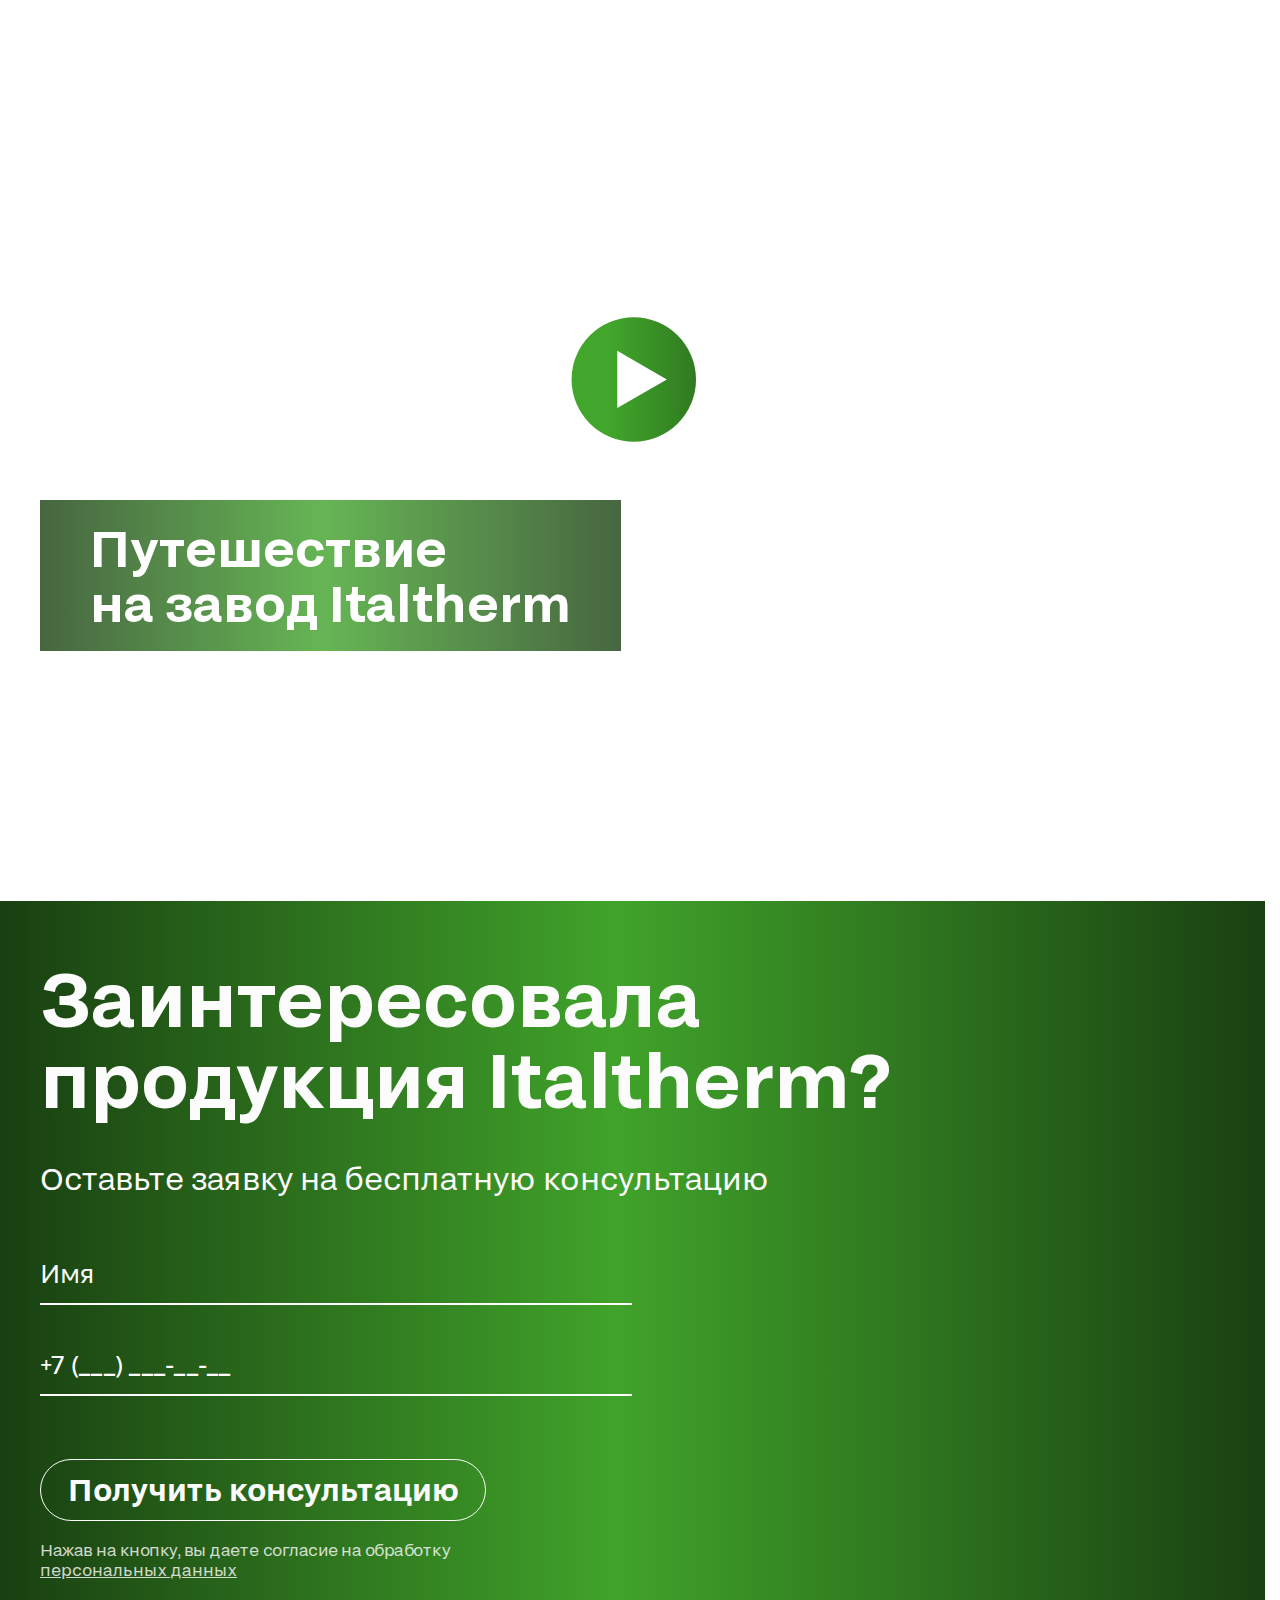
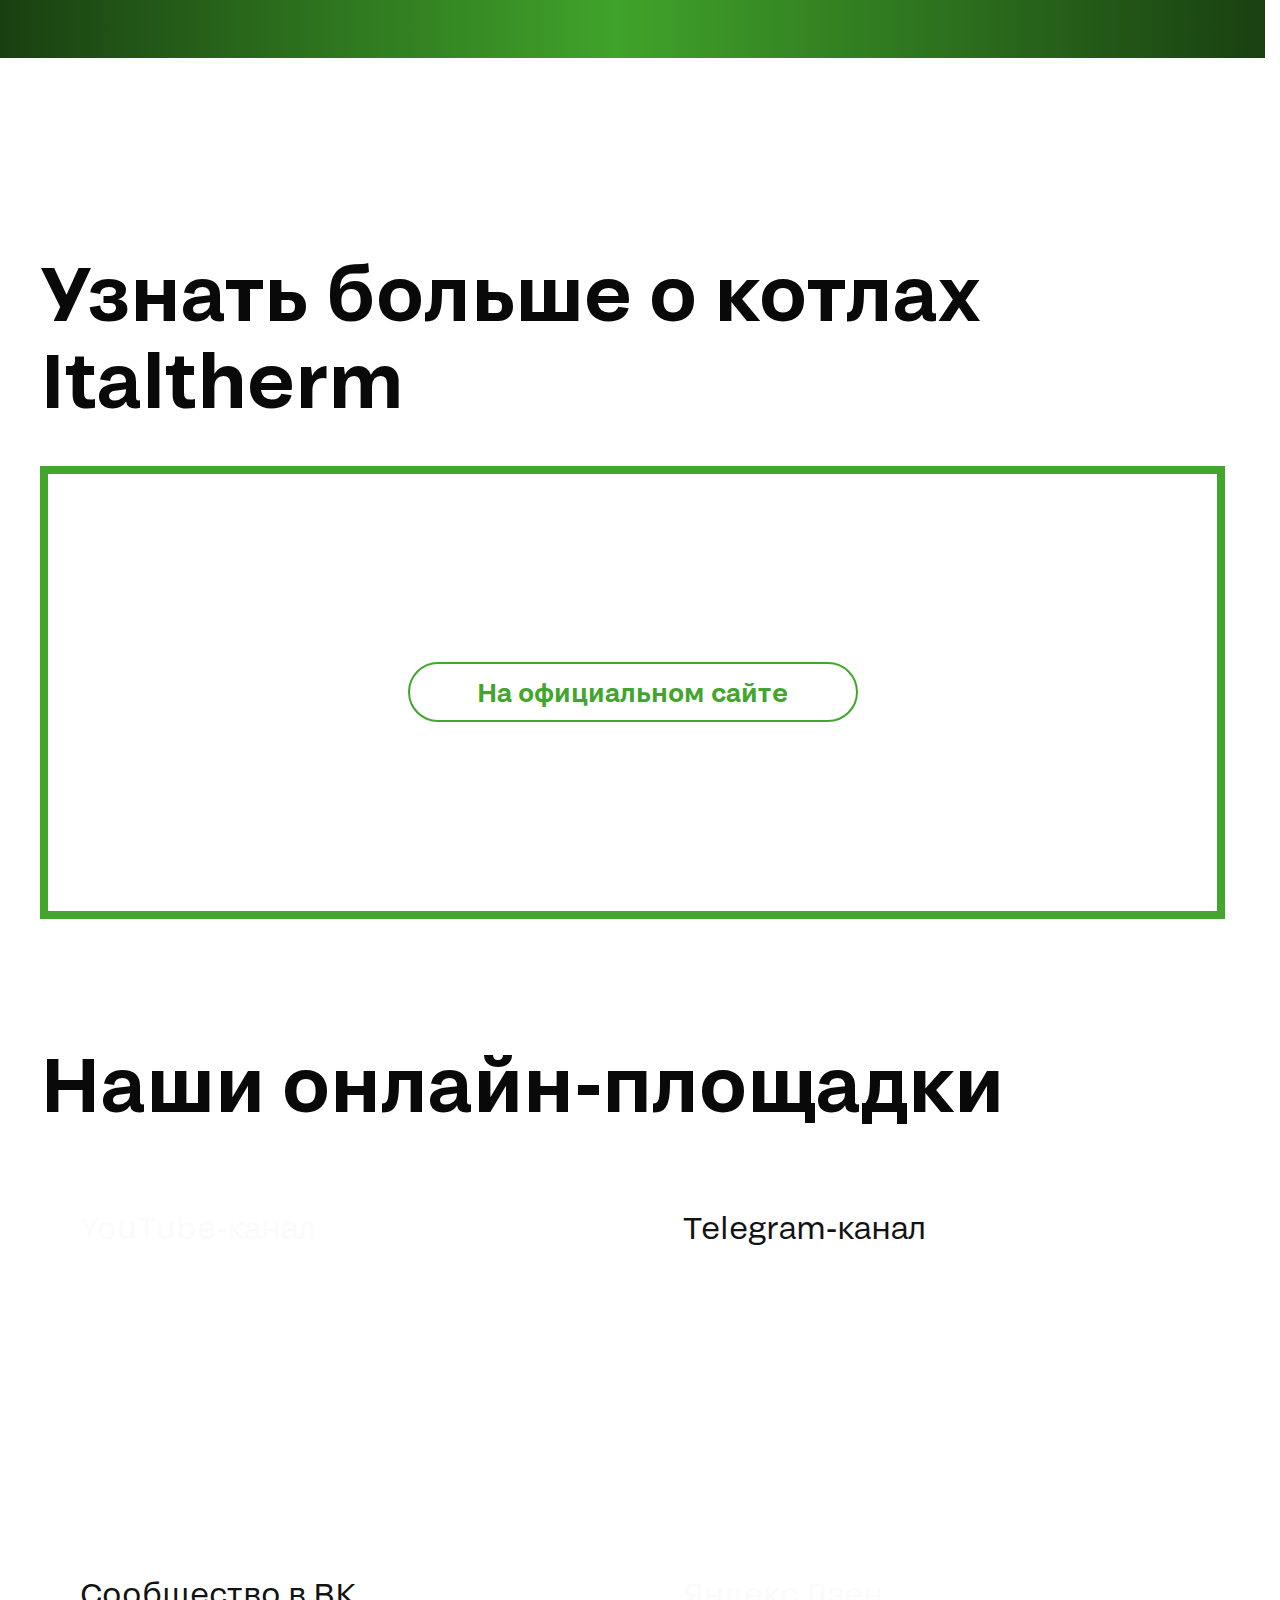
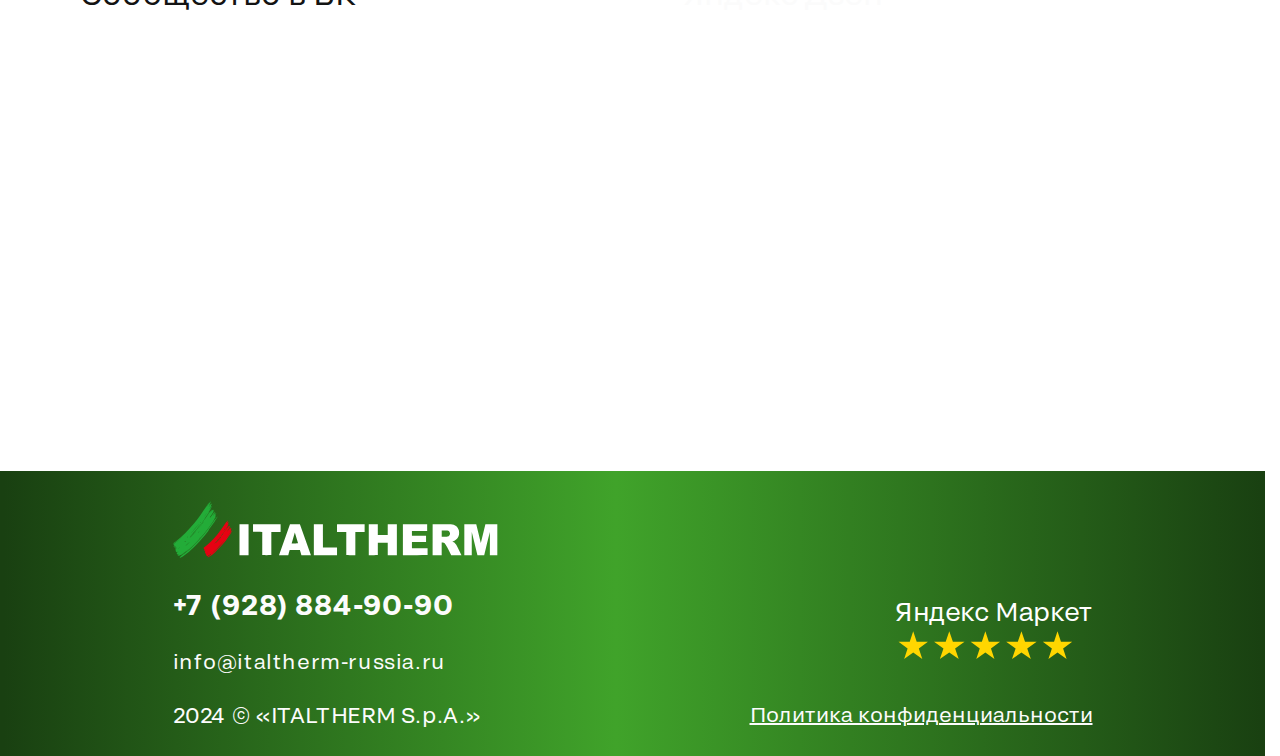
<file: new.html>
<!DOCTYPE html>
<html lang="ru">
  <head>
    <title>Italtherm - Газовые котлы из Италии</title>
    <meta charset="utf-8">
    <meta name="keywords" content="">
    <meta name="description" content="Italtherm - Газовые котлы из Италии">
    <meta http-equiv="X-UA-Compatible" content="IE=edge">
    <meta name="viewport" content="width=device-width, initial-scale=1.0">
    <meta name="format-detection" content="telephone=no">
    <link rel="shortcut icon" href="images/favicons/favicon.ico" type="image/x-icon">
    <link rel="apple-touch-icon" href="images/favicons/apple-touch-icon.png">
    <link rel="apple-touch-icon" sizes="180x180" href="images/favicons/apple-touch-icon-180x180.png">
    <link rel="icon" type="image/png" sizes="192x192" href="images/favicons/android-chrome-192x192.png">
    <link rel="icon" type="image/png" sizes="96x96" href="images/favicons/android-chrome-96x96.png">
    <link rel="icon" type="image/png" sizes="32x32" href="images/favicons/favicon-32x32.png">
    <link rel="icon" type="image/png" sizes="16x16" href="images/favicons/favicon-16x16.png">
    <link rel="manifest" href="images/favicons/manifest.json">
    <link rel="yandex-tableau-widget" href="images/favicons/yandex-browser-manifest.json">
    <meta name="msapplication-TileColor" content="#ffffff">
    <meta name="msapplication-TileImage" content="images/favicons/mstile-144x144.png">
    <meta name="msapplication-config" content="images/favicons/browserconfig.xml">
    <meta name="theme-color" content="#ffffff">
    <link rel="stylesheet" href="css/main.min.css">
  </head>
  <body>
    <header class="header header_new">
      <div class="header__container"> <img class="header__logo" src="./images/logo.svg" alt="" width="425" height="74" decoding="async">
        <div class="header__info"> <span class="header__work">Пн-Пт: 8:00-17:00 (МСК)</span><a class="header__tel" href="tel:88002225219">8 (800) 222-52-19</a></div>
      </div>
    </header>
    <main class="main">
      <div class="intro intro_new">
        <div class="intro__container">
          <picture class="picture object-fit-cover">
            <source class="object-fit-cover" media="(min-width:576px)" srcset="images/intro/intro-banner-6.webp, images/intro/intro-banner-6@2x.webp 2x" type="image/webp"/>
            <source class="object-fit-cover" media="(max-width:575px)" srcset="images/intro/intro-banner-6-mob.webp, images/intro/intro-banner-6-mob@2x.webp 2x" type="image/webp"/><img class="picture__img object-fit-cover" src="images/intro/intro-banner-6.jpg" srcset="images/intro/intro-banner-6-mob.jpg, images/intro/intro-banner-6@2x.jpg 2x" alt="" width="1920" height="746" decoding="async"/>
          </picture>
        </div>
      </div>
      <div class="info info_new section">
        <div class="container">
          <h1 class="info__title"><span>Italtherm <br></span><span>– всемирно известный производитель широкого ассортимента ГАЗОВЫХ КОТЛОВ </span><span>для индивидуального отопления и горячего водоснабжения</span></h1>
        </div>
      </div>
      <div class="geo geo_new section">
        <div class="geo__top">
          <div class="container">
            <h2 class="geo__title section__title">География присутствия продукции Italtherm в мире</h2>
          </div>
        </div>
        <div class="geo__map">
          <div class="container">
            <div class="geo__img">
              <picture class="picture object-fit-cover">
                <source class="object-fit-cover" srcset="./images/geo/map_new.webp, ./images/geo/map_new@2x.webp 2x" type="image/webp"><img class="picture__img object-fit-cover" src="./images/geo/map_new.jpg" srcset="./images/geo/map_new.jpg, ./images/geo/map_new@2x.jpg 2x" alt="Карта присутствия продукции Italtherm в мире" width="1128" height="680" decoding="async" loading="lazy">
              </picture>
            </div>
          </div>
        </div>
      </div>
      <section class="catalog section">
        <div class="catalog__bg">
          <picture class="picture object-fit-cover">
            <source class="object-fit-cover" media="(min-width:576px)" srcset="images/catalog/catalog_bg.webp, images/catalog/catalog_bg@2x.webp 2x" type="image/webp"/>
            <source class="object-fit-cover" media="(max-width:575px)" srcset="images/catalog/catalog_bg_mob.webp, images/catalog/catalog_bg_mob@2x.webp 2x" type="image/webp"/><img class="picture__img object-fit-cover" src="images/catalog/catalog_bg.jpg" srcset="images/catalog/catalog_bg_mob.jpg, images/catalog/catalog_bg@2x.jpg 2x" alt="" width="1920" height="423" decoding="async"/>
          </picture>
        </div>
        <div class="container">
          <h2 class="catalog__title section__title">Каталог эксклюзивных итальянских котлов</h2><a class="catalog__link" href="#">Перейти в каталог</a>
        </div>
      </section>
      <section class="production section">
        <div class="container"> 
          <h2 class="production__title section__title">Производство настоящих итальянских котлов</h2>
        </div>
        <div class="production__container">
          <div class="production__wrapper">
            <div class="production__preview video-preview">
              <button class="production__btn video-play-btn" type="button" aria-label="Начать показ видео"><svg width="47" height="46" viewBox="0 0 47 46" fill="none" xmlns="http://www.w3.org/2000/svg">
<circle cx="23.7927" cy="23.1584" r="22.8415" fill="url(#paint0_linear_54_1218)" />
<path d="M35.9277 23.1585L17.7259 33.6673L17.7259 12.6496L35.9277 23.1585Z" fill="white" />
<defs>
<linearGradient id="paint0_linear_54_1218" x1="-31.1698" y1="24.9429" x2="89.8191" y2="25.6567" gradientUnits="userSpaceOnUse">
<stop offset="0.377551" stop-color="#41A62B" />
<stop offset="1" stop-color="#194011" />
</linearGradient>
</defs>
</svg>
              </button>
              <picture class="picture object-fit-cover">
                <source class="object-fit-cover" srcset="images/production/production_preview.webp, images/production/production_preview@2x.webp 2x" type="image/webp"/><img class="picture__img object-fit-cover" src="images/production/production_preview.jpg" srcset="images/production/production_preview.jpg, images/production/production_preview@2x.jpg 2x" alt="" width="1500" height="840" decoding="async" loading="lazy"/>
              </picture>
              <div class="preview__descr">
                <p>Путешествие<br>на завод Italtherm</p>
              </div>
            </div>
            <div class="production__video video-block" data-video="https://youtu.be/rIXIx1hlcj0"></div>
          </div>
        </div>
      </section>
      <div class="feedback feedback_new section"> 
        <div class="container">
          <h2 class="feedback__title section__title">Заинтересовала<br>продукция Italtherm?</h2>
          <p class="feedback__subtitle">Оставьте заявку на бесплатную консультацию</p>
          <form class="feedback__form" action="#" novalidate>
            <input class="feedback__input" type="text" name="user_name" placeholder="Имя">
            <input class="feedback__input" type="text" name="user_phone" placeholder="+7 (___) ___-__-__" data-maska="+7 (###) ###-##-##" required>
            <button class="feedback__submit" type="submit">Получить консультацию</button>
          </form>
          <p class="feedback__policy">Нажав на кнопку, вы даете согласие на обработку 
            <button class="feedback__show show-policy">персональных данных</button>
          </p>
          <div class="feedback__bg"> 
            <picture class="picture object-fit-cover">
              <source class="object-fit-cover" media="(min-width:992px)" srcset="./images/feedback/feedback-bg-new.webp, ./images/feedback/feedback-bg-new@2x.webp 2x" type="image/webp" width="1920" height="751">
              <source class="object-fit-cover" media="(max-width:991px)" srcset="./images/feedback/feedback-bg-new-mob.webp, ./images/feedback/feedback-bg-new-mob@2x.webp 2x" type="image/webp" width="390" height="884"><img class="picture__img object-fit-cover" src="./images/feedback/feedback-bg-new.jpg" srcset="./images/feedback/feedback-bg-new.jpg, ./images/feedback/feedback-bg-new@2x.jpg 2x" alt="" width="1920" height="751" decoding="async" loading="lazy">
            </picture>
          </div>
        </div>
      </div>
      <div class="learn_more">
        <div class="container">
          <h2 class="learn_more__title section__title">Узнать больше о котлах Italtherm</h2>
          <div class="learn_more__wrapper">
            <picture class="picture object-fit-cover">
              <source class="object-fit-cover" media="(min-width:576px)" srcset="./images/learn-more/learn-more-bg.webp, ./images/learn-more/learn-more-bg@2x.webp 2x" type="image/webp" width="1500" height="574">
              <source class="object-fit-cover" media="(max-width:575px)" srcset="./images/learn-more/learn-more-bg-mob.webp, ./images/learn-more/learn-more-bg-mob@2x.webp 2x" type="image/webp" width="350" height="207"><img class="picture__img object-fit-cover" src="./images/learn-more/learn-more.jpg" srcset="./images/learn-more/learn-more.jpg, ./images/learn-more/learn-more@2x.jpg 2x" alt="" width="1500" height="574" decoding="async" loading="lazy">
            </picture><a class="learn_more__link" href="#">На официальном сайте</a>
          </div>
        </div>
      </div>
      <section class="platforms section"> 
        <div class="container"> 
          <h2 class="platforms__title section__title">Наши онлайн-площадки</h2>
          <div class="platforms__wrapper"> <a class="platforms__link platforms__link--small" href="https://www.youtube.com/@ItalthermRU" target="_blank">
              <picture class="picture object-fit-cover">
                <source class="object-fit-cover" media="(min-width:768px)" srcset="./images/platforms/platforms-1.webp, ./images/platforms/platforms-1@2x.webp 2x" type="image/webp" width="740" height="439">
                <source class="object-fit-cover" media="(max-width:767px)" srcset="./images/platforms/platforms-1-mob.webp, ./images/platforms/platforms-1-mob@2x.webp 2x" type="image/webp" width="350" height="207"><img class="picture__img object-fit-cover" src="./images/platforms/platforms-1.jpg" srcset="./images/platforms/platforms-1.jpg, ./images/platforms/platforms-1@2x.jpg 2x" alt="" width="740" height="439" decoding="async" loading="lazy">
              </picture><span class="platforms__name">YouTube-канал</span></a><a class="platforms__link platforms__link--small" href="https://t.me/italtherm_ru" target="_blank">
              <picture class="picture object-fit-cover">
                <source class="object-fit-cover" media="(min-width:768px)" srcset="./images/platforms/platforms-2.webp, ./images/platforms/platforms-2@2x.webp 2x" type="image/webp" width="740" height="439">
                <source class="object-fit-cover" media="(max-width:767px)" srcset="./images/platforms/platforms-2-mob.webp, ./images/platforms/platforms-2-mob@2x.webp 2x" type="image/webp" width="350" height="207"><img class="picture__img object-fit-cover" src="./images/platforms/platforms-2.jpg" srcset="./images/platforms/platforms-2.jpg, ./images/platforms/platforms-2@2x.jpg 2x" alt="" width="740" height="439" decoding="async" loading="lazy">
              </picture><span class="platforms__name platforms__name--dark">Telegram-канал</span></a><a class="platforms__link platforms__link--small" href="https://vk.com/italtherm" target="_blank">
              <picture class="picture object-fit-cover">
                <source class="object-fit-cover" media="(min-width:768px)" srcset="./images/platforms/platforms-4.webp, ./images/platforms/platforms-4@2x.webp 2x" type="image/webp" width="740" height="439">
                <source class="object-fit-cover" media="(max-width:767px)" srcset="./images/platforms/platforms-4-mob.webp, ./images/platforms/platforms-4-mob@2x.webp 2x" type="image/webp" width="350" height="207"><img class="picture__img object-fit-cover" src="./images/platforms/platforms-4.jpg" srcset="./images/platforms/platforms-4.jpg, ./images/platforms/platforms-4@2x.jpg 2x" alt="" width="740" height="439" decoding="async" loading="lazy">
              </picture><span class="platforms__name platforms__name--dark">Сообщество в ВК</span></a><a class="platforms__link platforms__link--small" href="https://dzen.ru/italtherm" target="_blank">
              <picture class="picture object-fit-cover">
                <source class="object-fit-cover" media="(min-width:768px)" srcset="./images/platforms/platforms-5.webp, ./images/platforms/platforms-5@2x.webp 2x" type="image/webp" width="740" height="439">
                <source class="object-fit-cover" media="(max-width:767px)" srcset="./images/platforms/platforms-5-mob.webp, ./images/platforms/platforms-5-mob@2x.webp 2x" type="image/webp" width="350" height="207"><img class="picture__img object-fit-cover" src="./images/platforms/platforms-5.jpg" srcset="./images/platforms/platforms-5.jpg, ./images/platforms/platforms-5@2x.jpg 2x" alt="" width="740" height="439" decoding="async" loading="lazy">
              </picture><span class="platforms__name">Яндекс Дзен</span></a>
          </div>
        </div>
      </section>
      <div class="policy">
        <div class="policy__overlay close-policy"></div>
        <button class="policy__close close-policy" type="button" aria-label="Закрыть Политику конфиденциальности"></button>
        <div class="policy__wrapper">
          <h2 class="policy__title">Политика конфиденциальности</h2>
          <section class="policy__section">
            <h3><span>1. Общие положения</span></h3>
            <p>Настоящая политика обработки персональных данных составлена в соответствии с требованиями Федерального закона от 27.07.2006. № 152-ФЗ «О персональных данных» (далее – Закон о персональных данных) и определяет порядок обработки персональных данных и меры по обеспечению безопасности персональных данных, предпринимаемые Italtherm (далее – Оператор).</p>
            <p>1.1. Оператор ставит своей важнейшей целью и условием осуществления своей деятельности соблюдение прав и свобод человека и гражданина при обработке его персональных данных, в том числе защиты прав на неприкосновенность частной жизни, личную и семейную тайну.</p>
            <p>1.2. Настоящая политика Оператора в отношении обработки персональных данных (далее – Политика) применяется ко всей информации, которую Оператор может получить о посетителях веб-сайта italtherm-russia.ru.</p>
          </section>
          <section class="policy__section">
            <h3><span>2. Основные понятия, используемые в Политике</span></h3>
            <p>2.1. Автоматизированная обработка персональных данных – обработка персональных данных с помощью средств вычислительной техники.</p>
            <p>2.2. Блокирование персональных данных – временное прекращение обработки персональных данных (за исключением случаев, если обработка необходима для уточнения персональных данных).</p>
            <p>2.3. Веб-сайт – совокупность графических и информационных материалов, а также программ для ЭВМ и баз данных, обеспечивающих их доступность в сети интернет по сетевому адресу italtherm-russia.ru.</p>
            <p>2.4. Информационная система персональных данных – совокупность содержащихся в базах данных персональных данных и обеспечивающих их обработку информационных технологий и технических средств.</p>
            <p>2.5. Обезличивание персональных данных – действия, в результате которых невозможно определить без использования дополнительной информации принадлежность персональных данных конкретному Пользователю или иному субъекту персональных данных.</p>
            <p>2.6. Обработка персональных данных – любое действие (операция) или совокупность действий (операций), совершаемых с использованием средств автоматизации или без использования таких средств с персональными данными, включая сбор, запись, систематизацию, накопление, хранение, уточнение (обновление, изменение), извлечение, использование, передачу (распространение, предоставление, доступ), обезличивание, блокирование, удаление, уничтожение персональных данных.</p>
            <p>2.7. Оператор – государственный орган, муниципальный орган, юридическое или физическое лицо, самостоятельно или совместно с другими лицами организующие и/или осуществляющие обработку персональных данных, а также определяющие цели обработки персональных данных, состав персональных данных, подлежащих обработке, действия (операции), совершаемые с персональными данными.</p>
            <p>2.8. Персональные данные – любая информация, относящаяся прямо или косвенно к определенному или определяемому Пользователю веб-сайта italtherm-russia.ru.</p>
            <p>2.9. Персональные данные, разрешенные субъектом персональных данных для распространения, – персональные данные, доступ неограниченного круга лиц к которым предоставлен субъектом персональных данных путем дачи согласия на обработку персональных данных, разрешенных субъектом персональных данных для распространения в порядке, предусмотренном Законом о персональных данных (далее – персональные данные, разрешенные для распространения).</p>
            <p>2.10 COOKIES — это небольшие фрагменты данных, которые повышают эффективность и улучшают условия пользования веб-сайтом. Данная информация может включать в себя данные о местоположении Пользователя или языковых предпочтениях, которые будут сохранены при повторном входе на Веб-сайт, или о понравившихся Пользователю товарах.</p>
            <p>2.11. Пользователь – любой посетитель веб-сайта italtherm-russia.ru.</p>
            <p>2.12. Предоставление персональных данных – действия, направленные на раскрытие персональных данных определенному лицу или определенному кругу лиц.</p>
            <p>2.13. Распространение персональных данных – любые действия, направленные на раскрытие персональных данных неопределенному кругу лиц (передача персональных данных) или на ознакомление с персональными данными неограниченного круга лиц, в том числе обнародование персональных данных в средствах массовой информации, размещение в информационно-телекоммуникационных сетях или предоставление доступа к персональным данным каким-либо иным способом.</p>
            <p>2.14. Трансграничная передача персональных данных – передача персональных данных на территорию иностранного государства органу власти иностранного государства, иностранному физическому или иностранному юридическому лицу.</p>
            <p>2.15. Уничтожение персональных данных – любые действия, в результате которых персональные данные уничтожаются безвозвратно с невозможностью дальнейшего восстановления содержания персональных данных в информационной системе персональных данных и/или уничтожаются материальные носители персональных данных.</p>
          </section>
          <section class="policy__section">
            <h3><span>3. Основные права и обязанности Оператора </span></h3>
            <p>3.1. Оператор имеет право:</p>
            <ul>
              <li>получать от субъекта персональных данных достоверные информацию и/или документы, содержащие персональные данные;</li>
              <li>в случае отзыва субъектом персональных данных согласия на обработку персональных данных, а также, направления обращения с требованием о прекращении обработки персональных данных, Оператор вправе продолжить обработку персональных данных без согласия субъекта персональных данных при наличии оснований, указанных в Законе о персональных данных;</li>
              <li>самостоятельно определять состав и перечень мер, необходимых и достаточных для обеспечения выполнения обязанностей, предусмотренных Законом о персональных данных и принятыми в соответствии с ним нормативными правовыми актами, если иное не предусмотрено Законом о персональных данных или другими федеральными законами.</li>
            </ul>
            <p>3.2. Оператор обязан:</p>
            <ul>
              <li>предоставлять субъекту персональных данных по его просьбе информацию, касающуюся обработки его персональных данных;</li>
              <li>организовывать обработку персональных данных в порядке, установленном действующим законодательством РФ;</li>
              <li>отвечать на обращения и запросы субъектов персональных данных и их законных представителей в соответствии с требованиями Закона о персональных данных;</li>
              <li>сообщать в уполномоченный орган по защите прав субъектов персональных данных по запросу этого органа необходимую информацию в течение 10 дней с даты получения такого запроса;</li>
              <li>публиковать или иным образом обеспечивать неограниченный доступ к настоящей Политике в отношении обработки персональных данных;</li>
              <li>принимать правовые, организационные и технические меры для защиты персональных данных от неправомерного или случайного доступа к ним, уничтожения, изменения, блокирования, копирования, предоставления, распространения персональных данных, а также от иных неправомерных действий в отношении персональных данных;</li>
              <li>прекратить передачу (распространение, предоставление, доступ) персональных данных, прекратить обработку и уничтожить персональные данные в порядке и случаях, предусмотренных Законом о персональных данных;</li>
              <li>исполнять иные обязанности, предусмотренные Законом о персональных данных.</li>
            </ul>
          </section>
          <section class="policy__section">
            <h3><span>4. Основные права и обязанности субъектов персональных данных </span></h3>
            <p>4.1 Субъекты персональных данных имеют право:</p>
            <ul>
              <li>получать информацию, касающуюся обработки его персональных данных, за исключением случаев, предусмотренных федеральными законами. Сведения предоставляются субъекту персональных данных Оператором в доступной форме, и в них не должны содержаться персональные данные, относящиеся к другим субъектам персональных данных, за исключением случаев, когда имеются законные основания для раскрытия таких персональных данных. Перечень информации и порядок ее получения установлен Законом о персональных данных;</li>
              <li>требовать от оператора уточнения его персональных данных, их блокирования или уничтожения в случае, если персональные данные являются неполными, устаревшими, неточными, незаконно полученными или не являются необходимыми для заявленной цели обработки, а также принимать предусмотренные законом меры по защите своих прав;</li>
              <li>выдвигать условие предварительного согласия при обработке персональных данных в целях продвижения на рынке товаров, работ и услуг;</li>
              <li>на отзыв согласия на обработку персональных данных, а также, на направление требования о прекращении обработки персональных данных;</li>
              <li>обжаловать в уполномоченном органе по защите прав субъектов персональных данных или в судебном порядке неправомерные действия или бездействие Оператора при обработке его персональных данных;</li>
              <li>на осуществление иных прав, предусмотренных законодательством РФ.</li>
            </ul>
            <p>4.2. Субъекты персональных данных обязаны:</p>
            <ul>
              <li>предоставлять Оператору достоверные данные о себе;</li>
              <li>сообщать Оператору об уточнении (обновлении, изменении) своих персональных данных.</li>
            </ul>
            <p>4.3. Лица, передавшие Оператору недостоверные сведения о себе, либо сведения о другом субъекте персональных данных без согласия последнего, несут ответственность в соответствии с законодательством РФ.</p>
          </section>
          <section class="policy__section">
            <h3><span>5. Принципы обработки персональных данных </span></h3>
            <p>5.1. Обработка персональных данных осуществляется на законной и справедливой основе.</p>
            <p>5.2. Обработка персональных данных ограничивается достижением конкретных, заранее определенных и законных целей. Не допускается обработка персональных данных, несовместимая с целями сбора персональных данных.</p>
            <p>5.3. Не допускается объединение баз данных, содержащих персональные данные, обработка которых осуществляется в целях, несовместимых между собой.</p>
            <p>5.4. Обработке подлежат только персональные данные, которые отвечают целям их обработки.</p>
            <p>5.5. Содержание и объем обрабатываемых персональных данных соответствуют заявленным целям обработки. Не допускается избыточность обрабатываемых персональных данных по отношению к заявленным целям их обработки.</p>
            <p>5.6. При обработке персональных данных обеспечивается точность персональных данных, их достаточность, а в необходимых случаях и актуальность по отношению к целям обработки персональных данных. Оператор принимает необходимые меры и/или обеспечивает их принятие по удалению или уточнению неполных или неточных данных.</p>
            <p>5.7. Хранение персональных данных осуществляется в форме, позволяющей определить субъекта персональных данных, не дольше, чем этого требуют цели обработки персональных данных, если срок хранения персональных данных не установлен федеральным законом, договором, стороной которого, выгодоприобретателем или поручителем по которому является субъект персональных данных. Обрабатываемые персональные данные уничтожаются либо обезличиваются по достижении целей обработки или в случае утраты необходимости в достижении этих целей, если иное не предусмотрено федеральным законом.</p>
          </section>
          <section class="policy__section">
            <h3><span>6. Цели обработки персональных данных </span></h3>
            <p>6.1 Цель обработки:</p>
            <ul>
              <li>заключение, исполнение и прекращение гражданско-правовых договоров;</li>
              <li>информирование Пользователя посредством отправки электронных писем;</li>
              <li>предоставление доступа Пользователю к сервисам, информации и/или материалам, содержащимся на веб-сайте;</li>
              <li>для других законных целей, направленных на усовершенствование качества предоставляемых услуг и продуктов Пользователя. </li>
            </ul>
            <p>6.2 Персональные данные:</p>
            <ul>
              <li>фамилия, имя, отчество;</li>
              <li>электронный адрес;</li>
              <li>номера телефонов;</li>
              <li>год, месяц, дата и место рождения;</li>
              <li>фотографии; </li>
              <li>адрес фактического места проживания и регистрации по месту жительства и/или по месту пребывания;</li>
              <li>другие персональные данные предоставляемые Оператору.  </li>
            </ul>
            <p>6.3 Правовые основания:</p>
            <ul> 
              <li>Федеральный закон «Об информации, информационных технологиях и о защите информации» от 27.07.2006 N 149-ФЗ;</li>
              <li>договоры, заключаемые между оператором и субъектом персональных данных. </li>
            </ul>
            <p>6.4 Виды обработки персональных данных:</p>
            <ul>
              <li>сбор, запись, систематизация, накопление, хранение, уничтожение и обезличивание персональных данных;</li>
              <li>передача персональных данных;</li>
              <li>отправка информационных писем на адрес электронной почты.</li>
            </ul>
          </section>
          <section class="policy__section">
            <h3><span>7. Условия обработки персональных данных</span></h3>
            <p>7.1. Обработка персональных данных осуществляется с согласия субъекта персональных данных на обработку его персональных данных.</p>
            <p>7.2. Обработка персональных данных необходима для достижения целей, предусмотренных международным договором Российской Федерации или законом, для осуществления возложенных законодательством Российской Федерации на оператора функций, полномочий и обязанностей.</p>
            <p>7.3. Обработка персональных данных необходима для осуществления правосудия, исполнения судебного акта, акта другого органа или должностного лица, подлежащих исполнению в соответствии с законодательством Российской Федерации об исполнительном производстве.</p>
            <p>7.4. Обработка персональных данных необходима для исполнения договора, стороной которого либо выгодоприобретателем или поручителем по которому является субъект персональных данных, а также для заключения договора по инициативе субъекта персональных данных или договора, по которому субъект персональных данных будет являться выгодоприобретателем или поручителем.</p>
            <p>7.5. Обработка персональных данных необходима для осуществления прав и законных интересов оператора или третьих лиц либо для достижения общественно значимых целей при условии, что при этом не нарушаются права и свободы субъекта персональных данных.</p>
            <p>7.6. Осуществляется обработка персональных данных, доступ неограниченного круга лиц к которым предоставлен субъектом персональных данных либо по его просьбе (далее – общедоступные персональные данные).</p>
            <p>7.7. Осуществляется обработка персональных данных, подлежащих опубликованию или обязательному раскрытию в соответствии с федеральным законом.</p>
          </section>
          <section class="policy__section">
            <h3><span>8. Порядок сбора, хранения, передачи и других видов обработки персональных данных</span></h3>
            <p>Безопасность персональных данных, которые обрабатываются Оператором, обеспечивается путем реализации правовых, организационных и технических мер, необходимых для выполнения в полном объеме требований действующего законодательства в области защиты персональных данных.</p>
            <p>8.1. Оператор обеспечивает сохранность персональных данных и принимает все возможные меры, исключающие доступ к персональным данным неуполномоченных лиц.</p>
            <p>8.2. Персональные данные Пользователя никогда, ни при каких условиях не будут переданы третьим лицам, за исключением случаев, связанных с исполнением действующего законодательства либо в случае, если субъектом персональных данных дано согласие Оператору на передачу данных третьему лицу для исполнения обязательств по гражданско-правовому договору.</p>
            <p>8.3. В случае выявления неточностей в персональных данных, Пользователь может актуализировать их самостоятельно, путем направления Оператору уведомление на адрес электронной почты Оператора info@italtherm-russia.ru c пометкой «Актуализация персональных данных».</p>
            <p>8.4. Срок обработки персональных данных определяется достижением целей, для которых были собраны персональные данные, если иной срок не предусмотрен договором или действующим законодательством.<br>Пользователь может в любой момент отозвать свое согласие на обработку персональных данных, направив Оператору уведомление посредством электронной почты на электронный адрес Оператора info@italtherm-russia.ru с пометкой «Отзыв согласия на обработку персональных данных».</p>
            <p>8.5. Вся информация, которая собирается сторонними сервисами, в том числе платежными системами, средствами связи и другими поставщиками услуг, хранится и обрабатывается указанными лицами (Операторами) в соответствии с их Пользовательским соглашением и Политикой конфиденциальности. Субъект персональных данных и/или с указанными документами. Оператор не несет ответственность за действия третьих лиц, в том числе указанных в настоящем пункте поставщиков услуг.</p>
            <p>8.6. Установленные субъектом персональных данных запреты на передачу (кроме предоставления доступа), а также на обработку или условия обработки (кроме получения доступа) персональных данных, разрешенных для распространения, не действуют в случаях обработки персональных данных в государственных, общественных и иных публичных интересах, определенных законодательством РФ.</p>
            <p>8.7. Оператор при обработке персональных данных обеспечивает конфиденциальность персональных данных.</p>
            <p>8.8. Оператор осуществляет хранение персональных данных в форме, позволяющей определить субъекта персональных данных, не дольше, чем этого требуют цели обработки персональных данных, если срок хранения персональных данных не установлен федеральным законом, договором, стороной которого, выгодоприобретателем или поручителем по которому является субъект персональных данных.</p>
            <p>8.9. Условием прекращения обработки персональных данных может являться достижение целей обработки персональных данных, истечение срока действия согласия субъекта персональных данных, отзыв согласия субъектом персональных данных или требование о прекращении обработки персональных данных, а также выявление неправомерной обработки персональных данных.</p>
          </section>
          <section class="policy__section">
            <h3><span>9. Перечень действий, производимых Оператором с полученными персональными данными</span></h3>
            <p>9.1. Оператор осуществляет сбор, запись, систематизацию, накопление, хранение, уточнение (обновление, изменение), извлечение, использование, передачу (распространение, предоставление, доступ), обезличивание, блокирование, удаление и уничтожение персональных данных.</p>
            <p>9.2. Оператор осуществляет автоматизированную обработку персональных данных с получением и/или передачей полученной информации по информационно-телекоммуникационным сетям или без таковой.</p>
          </section>
          <section class="policy__section">
            <h3><span>10. Cookie и прочие технологии отслеживания</span></h3>
            <p>10.1 Веб-сайт italtherm-russia.ru использует файлы cookie и похожие технологии, чтобы гарантировать максимальное удобство для Пользователя, предоставляя персонализированную информацию, запоминая предпочтения в области маркетинга и нашей продукции, а также помогая получить корректную информацию. При использовании веб-сайта, вы подтверждаете свое согласие на использование файлов cookie в соответствии с настоящим уведомлением в отношении данного типа файлов. Если вы не согласны с тем, чтобы мы использовали данный тип файлов, то вы должны соответствующим образом установить настройки вашего браузера или не использовать веб-сайт italtherm-russia.ru.</p>
          </section>
          <section class="policy__section">
            <h3><span>11. Трансграничная передача персональных данных</span></h3>
            <p>11.1. Оператор до начала осуществления деятельности по трансграничной передаче персональных данных обязан уведомить уполномоченный орган по защите прав субъектов персональных данных о своем намерении осуществлять трансграничную передачу персональных данных (такое уведомление направляется отдельно от уведомления о намерении осуществлять обработку персональных данных).</p>
            <p>11.2. Оператор до подачи вышеуказанного уведомления, обязан получить от органов власти иностранного государства, иностранных физических лиц, иностранных юридических лиц, которым планируется трансграничная передача персональных данных, соответствующие сведения.</p>
          </section>
          <section class="policy__section">
            <h3><span>12. Конфиденциальность персональных данных</span></h3>
            <p>Оператор и иные лица, получившие доступ к персональным данным, обязаны не раскрывать третьим лицам и не распространять персональные данные без согласия субъекта персональных данных, если иное не предусмотрено федеральным законом.</p>
          </section>
          <section class="policy__section">
            <h3><span>13. Заключительные положения</span></h3>
            <p>13.1. Пользователь может получить любые разъяснения по интересующим вопросам, касающимся обработки его персональных данных, обратившись к Оператору с помощью электронной почты info@italtherm-russia.ru.</p>
            <p>13.2. В данном документе будут отражены любые изменения политики обработки персональных данных Оператором. Политика действует бессрочно до замены ее новой версией.</p>
            <p>13.3. Актуальная версия Политики в свободном доступе расположена в сети Интернет по адресу italtherm-russia.ru.</p>
          </section>
        </div>
      </div>
    </main>
    <footer class="footer footer_new">
      <div class="footer__container"><img class="footer__logo" src="./images/logo.svg" alt="Логотип компании Italtherm" loading="lazy" decoding="async" width="425" height="74"><span class="footer__copyright">2024 © «ITALTHERM S.p.A.»</span>
        <div class="footer__social"> <a class="footer__link" href="https://dzen.ru/italtherm" target="_blank"><img src="./images/social/icon_yandex.svg" alt="Логотип ЯндексДзен" width="45" height="45" loading="lazy" decoding="async"></a><a class="footer__link" href="https://t.me/italtherm_ru" target="_blank"><img src="./images/social/icon_telegram.svg" alt="Логотип Телеграм" width="45" height="45" loading="lazy" decoding="async"></a><a class="footer__link" href="https://vk.com/italtherm" target="_blank"><img src="./images/social/icon_vk.svg" alt="Логотип Вконтакте" width="45" height="45" loading="lazy" decoding="async"></a><a class="footer__link" href="https://www.youtube.com/@ItalthermRU" target="_blank"><img src="./images/social/icon_youtube.svg" alt="Логотип Youtube" width="45" height="45" loading="lazy" decoding="async"></a></div>
        <button class="footer__policy show-policy" type="button" aria-label="Показать политику конфиценциальности">Политика конфиденциальности</button><a class="footer__yamarket" href="https://market.yandex.ru/product--kotel-gazovyi-italtherm-city-class-25-f-25-7-kvt-nastennyi/1780669095/reviews?sku=1936783373&amp;uniqueId=8638564&amp;do-waremd5=HYp_EpYuD-NAiqdvgJ3K5A" target="_blank"><span class="footer__icon"><img src="./images/geo/yandex.svg" alt="Логотип Яндекс Маркет" width="70" height="70" loading="lazy" decoding="async"></span><span class="footer__descr"><span class="footer__name">Яндекс Маркет</span><span class="footer__rating"></span></span></a><a class="footer__phone" href="tel:+79288849090">+7 (928) 884-90-90</a><a class="footer__email" href="mailto:info@italtherm-russia.ru">info@italtherm-russia.ru</a>
      </div>
    </footer>
    <script src="js/main.min.js"></script>
  </body>
</html>
</file>
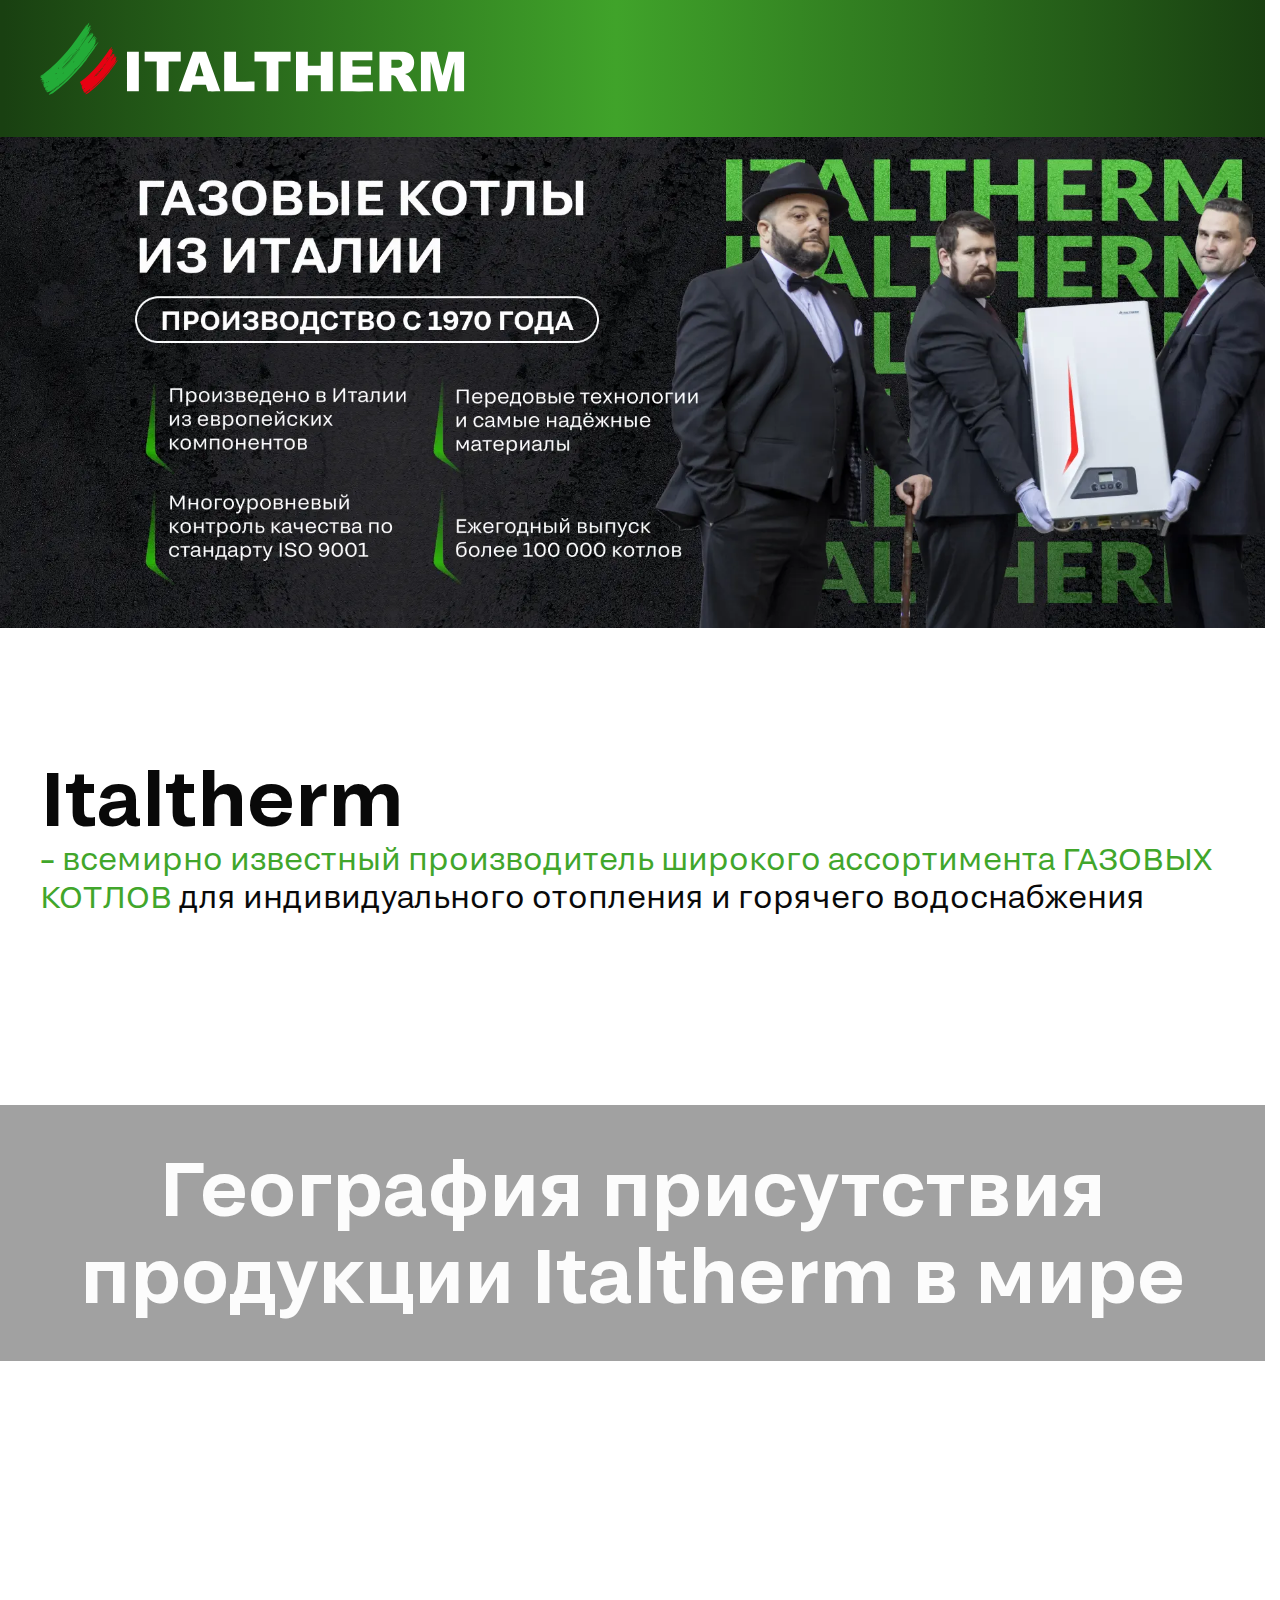
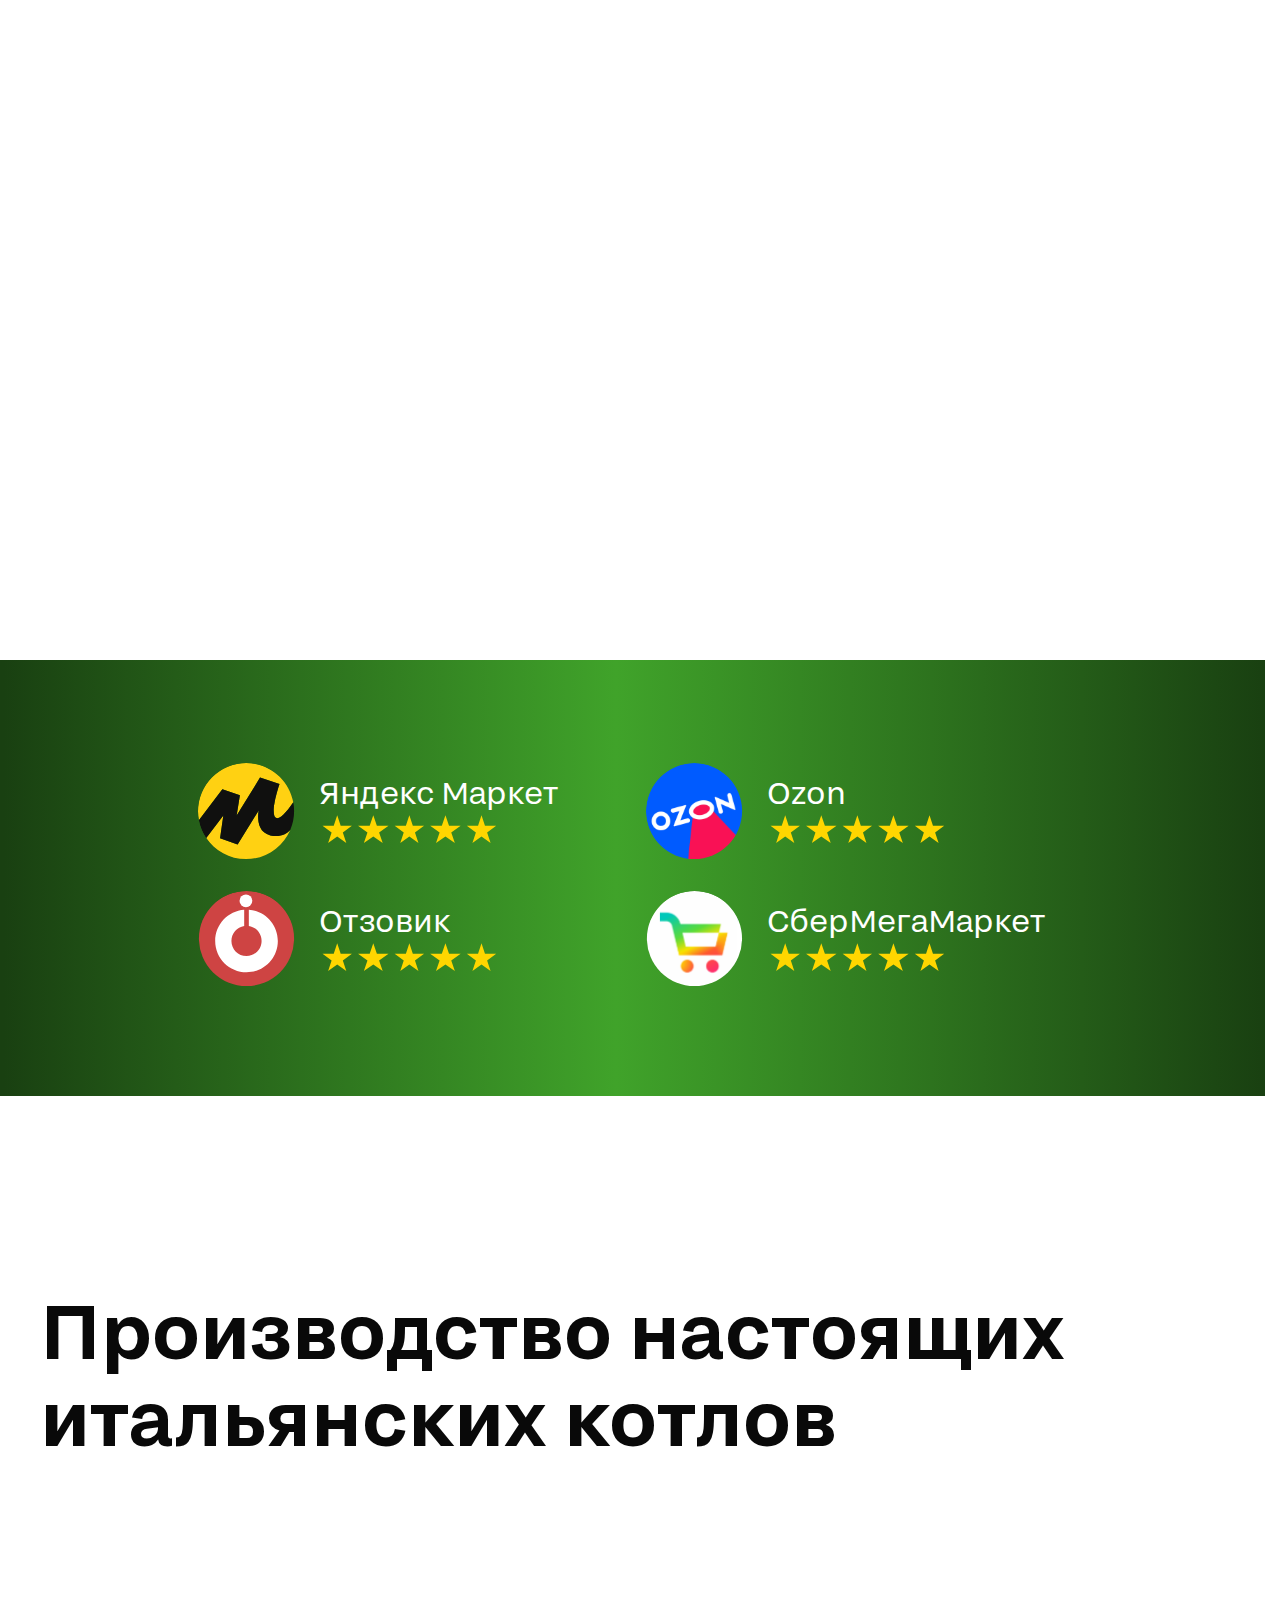
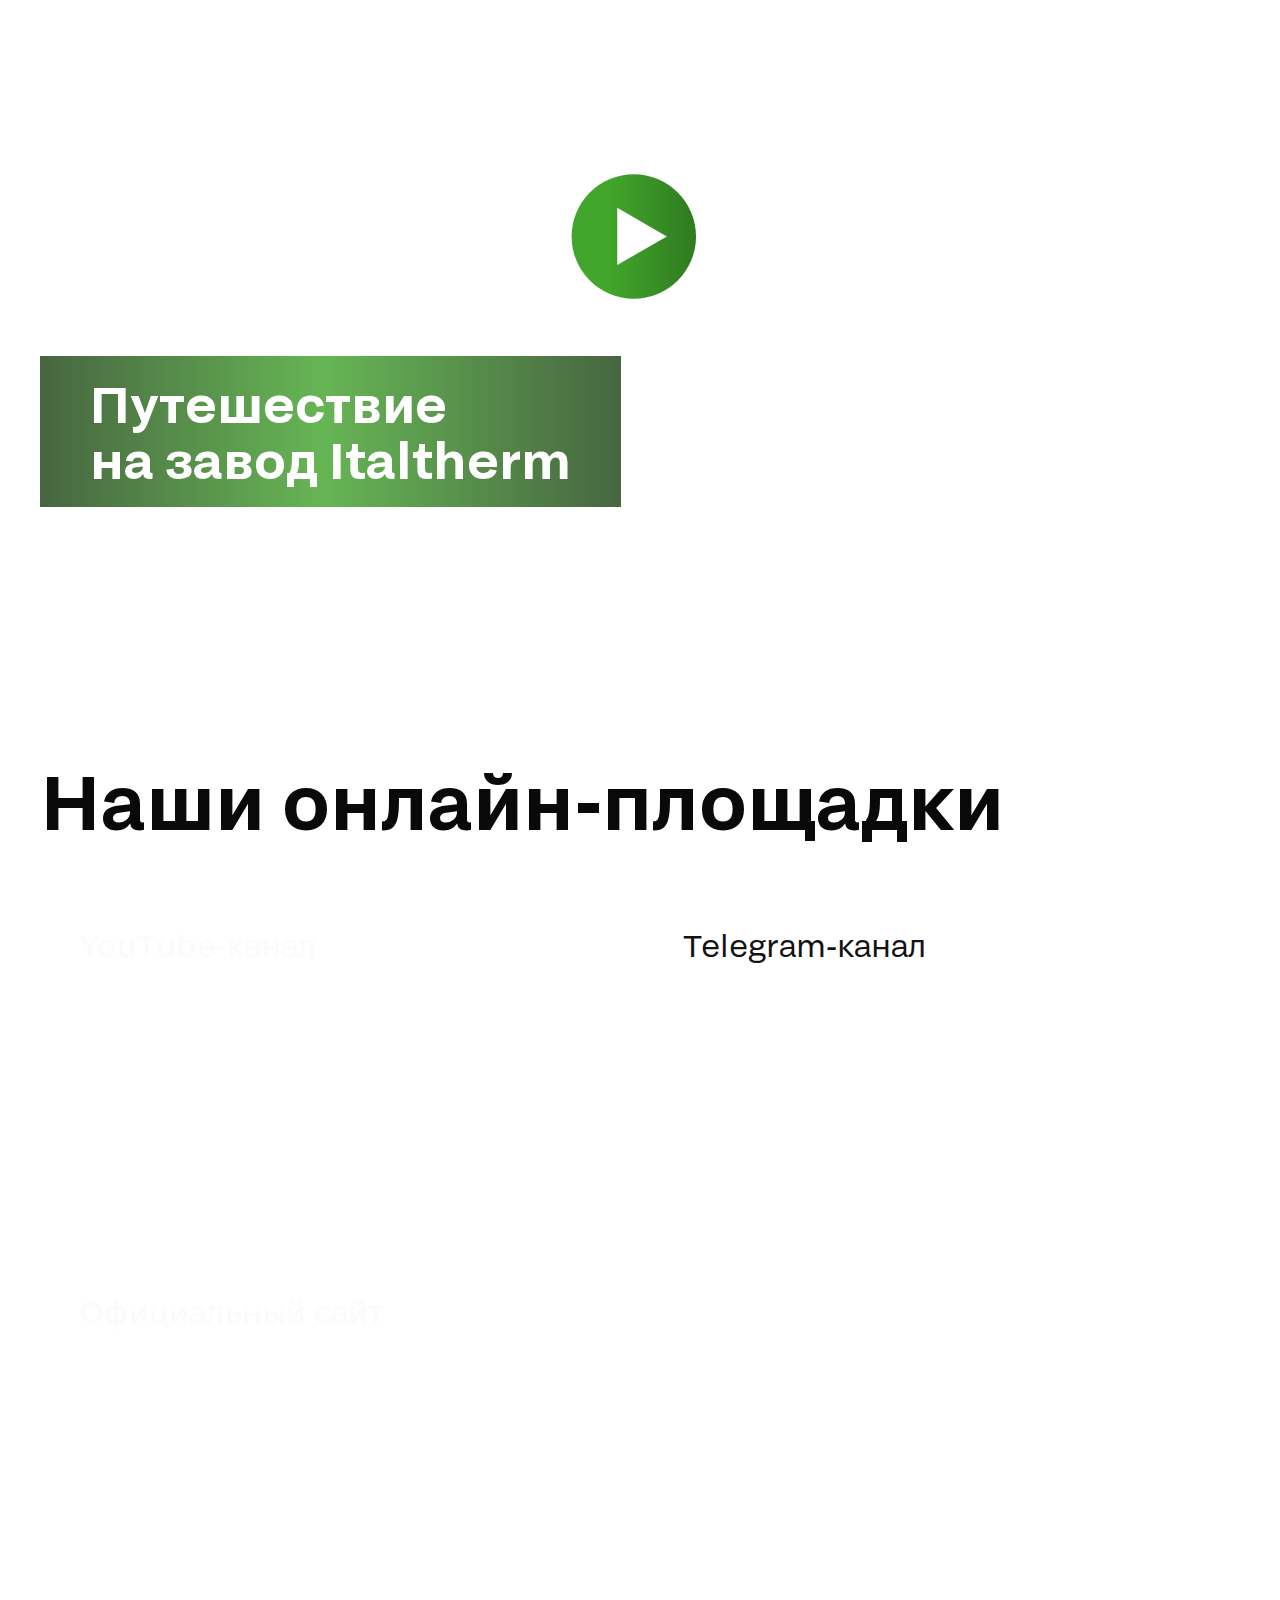
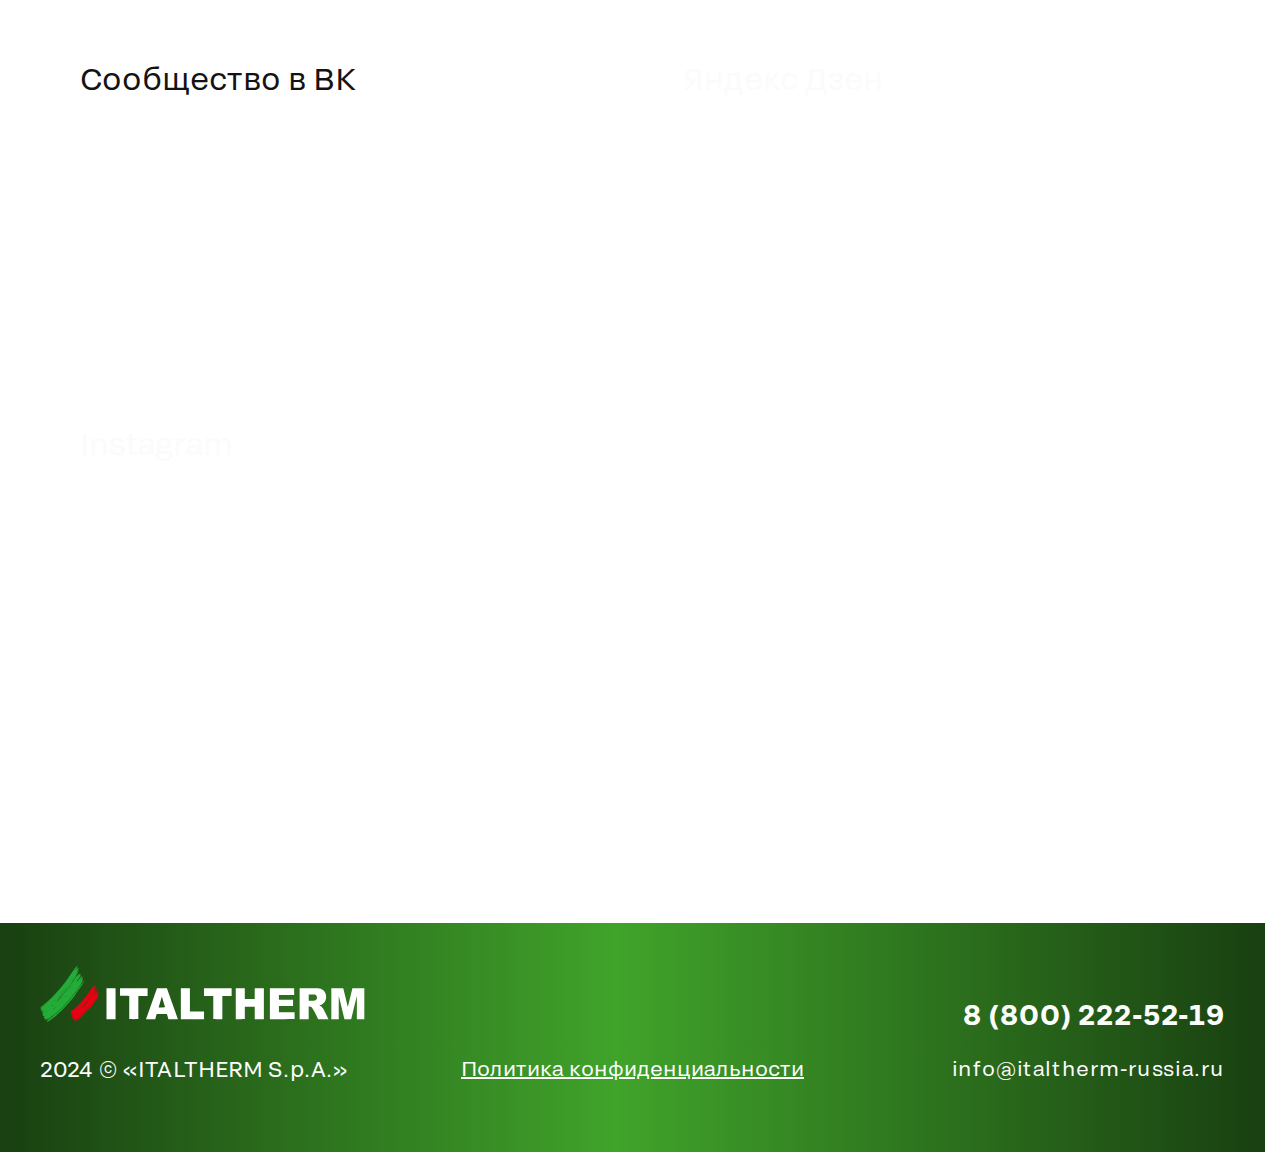
<file: proizvodstvo.html>
<!DOCTYPE html>
<html lang="ru">
  <head>
    <title>Italtherm - Газовые котлы из Италии</title>
    <meta charset="utf-8">
    <meta name="keywords" content="">
    <meta name="description" content="Italtherm - Газовые котлы из Италии">
    <meta http-equiv="X-UA-Compatible" content="IE=edge">
    <meta name="viewport" content="width=device-width, initial-scale=1.0">
    <meta name="format-detection" content="telephone=no">
    <link rel="shortcut icon" href="images/favicons/favicon.ico" type="image/x-icon">
    <link rel="apple-touch-icon" href="images/favicons/apple-touch-icon.png">
    <link rel="apple-touch-icon" sizes="180x180" href="images/favicons/apple-touch-icon-180x180.png">
    <link rel="icon" type="image/png" sizes="192x192" href="images/favicons/android-chrome-192x192.png">
    <link rel="icon" type="image/png" sizes="96x96" href="images/favicons/android-chrome-96x96.png">
    <link rel="icon" type="image/png" sizes="32x32" href="images/favicons/favicon-32x32.png">
    <link rel="icon" type="image/png" sizes="16x16" href="images/favicons/favicon-16x16.png">
    <link rel="manifest" href="images/favicons/manifest.json">
    <link rel="yandex-tableau-widget" href="images/favicons/yandex-browser-manifest.json">
    <meta name="msapplication-TileColor" content="#ffffff">
    <meta name="msapplication-TileImage" content="images/favicons/mstile-144x144.png">
    <meta name="msapplication-config" content="images/favicons/browserconfig.xml">
    <meta name="theme-color" content="#ffffff">
    <link rel="stylesheet" href="css/main.min.css">
  </head>
  <body>
    <header class="header">
      <div class="header__container"> <img class="header__logo" src="./images/logo.svg" alt="" width="425" height="74" decoding="async"></div>
    </header>
    <main class="main">
      <div class="intro"> 
        <div class="intro__container">
          <picture class="picture object-fit-cover">
            <source class="object-fit-cover" media="(min-width:576px)" srcset="images/intro/intro-banner-2.webp, images/intro/intro-banner-2@2x.webp 2x" type="image/webp"/>
            <source class="object-fit-cover" media="(max-width:575px)" srcset="images/intro/intro-banner-2-mob.webp, images/intro/intro-banner-2-mob@2x.webp 2x" type="image/webp"/><img class="picture__img object-fit-cover" src="images/intro/intro-banner-2.jpg" srcset="images/intro/intro-banner-2-mob.jpg, images/intro/intro-banner-2@2x.jpg 2x" alt="" width="1920" height="746" decoding="async"/>
          </picture>
        </div>
      </div>
      <div class="info section">
        <div class="container">
          <h1 class="info__title"><span>Italtherm <br></span><span>– всемирно известный производитель широкого ассортимента ГАЗОВЫХ КОТЛОВ </span><span>для индивидуального отопления и горячего водоснабжения</span></h1>
        </div>
      </div>
      <div class="geo section">
        <div class="geo__top">
          <div class="container">
            <h2 class="geo__title section__title">География присутствия продукции Italtherm в мире</h2>
          </div>
        </div>
        <div class="geo__map">
          <div class="container">
            <div class="geo__img">
              <picture class="picture object-fit-cover">
                <source class="object-fit-cover" srcset="./images/geo/map.webp, ./images/geo/map@2x.webp 2x" type="image/webp"><img class="picture__img object-fit-cover" src="./images/geo/map.jpg" srcset="./images/geo/map.jpg, ./images/geo/map@2x.jpg 2x" alt="Карта присутствия продукции Italtherm в мире" width="1500" height="905" decoding="async" loading="lazy">
              </picture>
            </div>
          </div>
        </div>
        <div class="geo__bottom">
          <div class="container"><a class="geo__link" href="https://market.yandex.ru/product--kotel-gazovyi-italtherm-city-class-25-f-25-7-kvt-nastennyi/1780669095/reviews?sku=1936783373&amp;uniqueId=8638564&amp;do-waremd5=HYp_EpYuD-NAiqdvgJ3K5A" target="_blank"><span class="geo__icon"><img src="./images/geo/yandex.svg" alt="Логотип Яндекс Маркет" width="97" height="97" loading="lazy" decoding="async"></span><span class="geo__descr"> <span class="geo__name">Яндекс Маркет</span><span class="geo__rating"></span></span></a><a class="geo__link" href="https://www.ozon.ru/product/nastennyy-gazovyy-dvuhkonturnyy-kotel-italtherm-italterm-city-class-25-f-762772749/reviews/" target="_blank"><span class="geo__icon"><img src="./images/geo/ozon.svg" alt="Логотип Озон" width="97" height="97" loading="lazy" decoding="async"></span><span class="geo__descr"> <span class="geo__name">Ozon</span><span class="geo__rating"></span></span></a><a class="geo__link" href="https://otzovik.com/reviews/gazoviy_kotel_italtherm_city_class_25_f/" target="_blank"><span class="geo__icon"><img src="./images/geo/otzovik.svg" alt="Логотип Отзовик" width="97" height="97" loading="lazy" decoding="async"></span><span class="geo__descr"> <span class="geo__name">Отзовик</span><span class="geo__rating"></span></span></a><a class="geo__link" href="https://megamarket.ru/catalog/details/nastennyy-gazovyy-kotel-italtherm-city-class-25-f-100042826935/otzyvy/#?details_block=reviews" target="_blank"><span class="geo__icon"><img src="./images/geo/sber_mega_market.svg" alt="Логотип СберМегаМаркет" width="97" height="97" loading="lazy" decoding="async"></span><span class="geo__descr"> <span class="geo__name">СберМегаМаркет</span><span class="geo__rating"></span></span></a></div>
        </div>
      </div>
      <section class="production section">
        <div class="container"> 
          <h2 class="production__title section__title">Производство настоящих итальянских котлов</h2>
        </div>
        <div class="production__container">
          <div class="production__wrapper">
            <div class="production__preview video-preview">
              <button class="production__btn video-play-btn" type="button" aria-label="Начать показ видео"><svg width="47" height="46" viewBox="0 0 47 46" fill="none" xmlns="http://www.w3.org/2000/svg">
<circle cx="23.7927" cy="23.1584" r="22.8415" fill="url(#paint0_linear_54_1218)" />
<path d="M35.9277 23.1585L17.7259 33.6673L17.7259 12.6496L35.9277 23.1585Z" fill="white" />
<defs>
<linearGradient id="paint0_linear_54_1218" x1="-31.1698" y1="24.9429" x2="89.8191" y2="25.6567" gradientUnits="userSpaceOnUse">
<stop offset="0.377551" stop-color="#41A62B" />
<stop offset="1" stop-color="#194011" />
</linearGradient>
</defs>
</svg>
              </button>
              <picture class="picture object-fit-cover">
                <source class="object-fit-cover" srcset="images/production/production_preview.webp, images/production/production_preview@2x.webp 2x" type="image/webp"/><img class="picture__img object-fit-cover" src="images/production/production_preview.jpg" srcset="images/production/production_preview.jpg, images/production/production_preview@2x.jpg 2x" alt="" width="1500" height="840" decoding="async" loading="lazy"/>
              </picture>
              <div class="preview__descr">
                <p>Путешествие<br>на завод Italtherm</p>
              </div>
            </div>
            <div class="production__video video-block" data-video="https://youtu.be/rIXIx1hlcj0"></div>
          </div>
        </div>
      </section>
      <section class="platforms section"> 
        <div class="container"> 
          <h2 class="platforms__title section__title">Наши онлайн-площадки</h2>
          <div class="platforms__wrapper"> <a class="platforms__link platforms__link--small" href="https://www.youtube.com/@ItalthermRU" target="_blank">
              <picture class="picture object-fit-cover">
                <source class="object-fit-cover" media="(min-width:768px)" srcset="./images/platforms/platforms-1.webp, ./images/platforms/platforms-1@2x.webp 2x" type="image/webp" width="740" height="439">
                <source class="object-fit-cover" media="(max-width:767px)" srcset="./images/platforms/platforms-1-mob.webp, ./images/platforms/platforms-1-mob@2x.webp 2x" type="image/webp" width="350" height="207"><img class="picture__img object-fit-cover" src="./images/platforms/platforms-1.jpg" srcset="./images/platforms/platforms-1.jpg, ./images/platforms/platforms-1@2x.jpg 2x" alt="" width="740" height="439" decoding="async" loading="lazy">
              </picture><span class="platforms__name">YouTube-канал</span></a><a class="platforms__link platforms__link--small" href="https://t.me/italtherm_ru" target="_blank">
              <picture class="picture object-fit-cover">
                <source class="object-fit-cover" media="(min-width:768px)" srcset="./images/platforms/platforms-2.webp, ./images/platforms/platforms-2@2x.webp 2x" type="image/webp" width="740" height="439">
                <source class="object-fit-cover" media="(max-width:767px)" srcset="./images/platforms/platforms-2-mob.webp, ./images/platforms/platforms-2-mob@2x.webp 2x" type="image/webp" width="350" height="207"><img class="picture__img object-fit-cover" src="./images/platforms/platforms-2.jpg" srcset="./images/platforms/platforms-2.jpg, ./images/platforms/platforms-2@2x.jpg 2x" alt="" width="740" height="439" decoding="async" loading="lazy">
              </picture><span class="platforms__name platforms__name--dark">Telegram-канал</span></a><a class="platforms__link platforms__link--wide" href="https://italtherm-russia.ru/" target="_blank">
              <picture class="picture object-fit-cover">
                <source class="object-fit-cover" media="(min-width:768px)" srcset="./images/platforms/platforms-3.webp, ./images/platforms/platforms-3@2x.webp 2x" type="image/webp" width="1500" height="439">
                <source class="object-fit-cover" media="(max-width:767px)" srcset="./images/platforms/platforms-3-mob.webp, ./images/platforms/platforms-3-mob@2x.webp 2x" type="image/webp" width="350" height="207"><img class="picture__img object-fit-cover" src="./images/platforms/platforms-3.jpg" srcset="./images/platforms/platforms-3.jpg, ./images/platforms/platforms-3@2x.jpg 2x" alt="" width="1500" height="439" decoding="async" loading="lazy">
              </picture><span class="platforms__name">Официальный сайт</span></a><a class="platforms__link platforms__link--small" href="https://vk.com/italtherm" target="_blank">
              <picture class="picture object-fit-cover">
                <source class="object-fit-cover" media="(min-width:768px)" srcset="./images/platforms/platforms-4.webp, ./images/platforms/platforms-4@2x.webp 2x" type="image/webp" width="740" height="439">
                <source class="object-fit-cover" media="(max-width:767px)" srcset="./images/platforms/platforms-4-mob.webp, ./images/platforms/platforms-4-mob@2x.webp 2x" type="image/webp" width="350" height="207"><img class="picture__img object-fit-cover" src="./images/platforms/platforms-4.jpg" srcset="./images/platforms/platforms-4.jpg, ./images/platforms/platforms-4@2x.jpg 2x" alt="" width="740" height="439" decoding="async" loading="lazy">
              </picture><span class="platforms__name platforms__name--dark">Сообщество в ВК</span></a><a class="platforms__link platforms__link--small" href="https://dzen.ru/italtherm" target="_blank">
              <picture class="picture object-fit-cover">
                <source class="object-fit-cover" media="(min-width:768px)" srcset="./images/platforms/platforms-5.webp, ./images/platforms/platforms-5@2x.webp 2x" type="image/webp" width="740" height="439">
                <source class="object-fit-cover" media="(max-width:767px)" srcset="./images/platforms/platforms-5-mob.webp, ./images/platforms/platforms-5-mob@2x.webp 2x" type="image/webp" width="350" height="207"><img class="picture__img object-fit-cover" src="./images/platforms/platforms-5.jpg" srcset="./images/platforms/platforms-5.jpg, ./images/platforms/platforms-5@2x.jpg 2x" alt="" width="740" height="439" decoding="async" loading="lazy">
              </picture><span class="platforms__name">Яндекс Дзен</span></a><a class="platforms__link platforms__link--wide" href="https://www.instagram.com/italtherm.russia?igsh=dnpoZmZtcWVhbzds" target="_blank">
              <picture class="picture object-fit-cover">
                <source class="object-fit-cover" media="(min-width:768px)" srcset="./images/platforms/platforms-6.webp, ./images/platforms/platforms-6@2x.webp 2x" type="image/webp" width="1500" height="439">
                <source class="object-fit-cover" media="(max-width:767px)" srcset="./images/platforms/platforms-6-mob.webp, ./images/platforms/platforms-6-mob@2x.webp 2x" type="image/webp" width="350" height="207"><img class="picture__img object-fit-cover" src="./images/platforms/platforms-6.jpg" srcset="./images/platforms/platforms-6.jpg, ./images/platforms/platforms-6@2x.jpg 2x" alt="" width="1500" height="439" decoding="async" loading="lazy">
              </picture><span class="platforms__name">Instagram</span><span class="platforms__remarks">* Компания Meta Platforms признана в России экстремистской организацией и запрещена</span></a>
          </div>
        </div>
      </section>
      <div class="policy">
        <div class="policy__overlay close-policy"></div>
        <button class="policy__close close-policy" type="button" aria-label="Закрыть Политику конфиденциальности"></button>
        <div class="policy__wrapper">
          <h2 class="policy__title">Политика конфиденциальности</h2>
          <section class="policy__section">
            <h3><span>1. Общие положения</span></h3>
            <p>Настоящая политика обработки персональных данных составлена в соответствии с требованиями Федерального закона от 27.07.2006. № 152-ФЗ «О персональных данных» (далее – Закон о персональных данных) и определяет порядок обработки персональных данных и меры по обеспечению безопасности персональных данных, предпринимаемые Italtherm (далее – Оператор).</p>
            <p>1.1. Оператор ставит своей важнейшей целью и условием осуществления своей деятельности соблюдение прав и свобод человека и гражданина при обработке его персональных данных, в том числе защиты прав на неприкосновенность частной жизни, личную и семейную тайну.</p>
            <p>1.2. Настоящая политика Оператора в отношении обработки персональных данных (далее – Политика) применяется ко всей информации, которую Оператор может получить о посетителях веб-сайта italtherm-russia.ru.</p>
          </section>
          <section class="policy__section">
            <h3><span>2. Основные понятия, используемые в Политике</span></h3>
            <p>2.1. Автоматизированная обработка персональных данных – обработка персональных данных с помощью средств вычислительной техники.</p>
            <p>2.2. Блокирование персональных данных – временное прекращение обработки персональных данных (за исключением случаев, если обработка необходима для уточнения персональных данных).</p>
            <p>2.3. Веб-сайт – совокупность графических и информационных материалов, а также программ для ЭВМ и баз данных, обеспечивающих их доступность в сети интернет по сетевому адресу italtherm-russia.ru.</p>
            <p>2.4. Информационная система персональных данных – совокупность содержащихся в базах данных персональных данных и обеспечивающих их обработку информационных технологий и технических средств.</p>
            <p>2.5. Обезличивание персональных данных – действия, в результате которых невозможно определить без использования дополнительной информации принадлежность персональных данных конкретному Пользователю или иному субъекту персональных данных.</p>
            <p>2.6. Обработка персональных данных – любое действие (операция) или совокупность действий (операций), совершаемых с использованием средств автоматизации или без использования таких средств с персональными данными, включая сбор, запись, систематизацию, накопление, хранение, уточнение (обновление, изменение), извлечение, использование, передачу (распространение, предоставление, доступ), обезличивание, блокирование, удаление, уничтожение персональных данных.</p>
            <p>2.7. Оператор – государственный орган, муниципальный орган, юридическое или физическое лицо, самостоятельно или совместно с другими лицами организующие и/или осуществляющие обработку персональных данных, а также определяющие цели обработки персональных данных, состав персональных данных, подлежащих обработке, действия (операции), совершаемые с персональными данными.</p>
            <p>2.8. Персональные данные – любая информация, относящаяся прямо или косвенно к определенному или определяемому Пользователю веб-сайта italtherm-russia.ru.</p>
            <p>2.9. Персональные данные, разрешенные субъектом персональных данных для распространения, – персональные данные, доступ неограниченного круга лиц к которым предоставлен субъектом персональных данных путем дачи согласия на обработку персональных данных, разрешенных субъектом персональных данных для распространения в порядке, предусмотренном Законом о персональных данных (далее – персональные данные, разрешенные для распространения).</p>
            <p>2.10 COOKIES — это небольшие фрагменты данных, которые повышают эффективность и улучшают условия пользования веб-сайтом. Данная информация может включать в себя данные о местоположении Пользователя или языковых предпочтениях, которые будут сохранены при повторном входе на Веб-сайт, или о понравившихся Пользователю товарах.</p>
            <p>2.11. Пользователь – любой посетитель веб-сайта italtherm-russia.ru.</p>
            <p>2.12. Предоставление персональных данных – действия, направленные на раскрытие персональных данных определенному лицу или определенному кругу лиц.</p>
            <p>2.13. Распространение персональных данных – любые действия, направленные на раскрытие персональных данных неопределенному кругу лиц (передача персональных данных) или на ознакомление с персональными данными неограниченного круга лиц, в том числе обнародование персональных данных в средствах массовой информации, размещение в информационно-телекоммуникационных сетях или предоставление доступа к персональным данным каким-либо иным способом.</p>
            <p>2.14. Трансграничная передача персональных данных – передача персональных данных на территорию иностранного государства органу власти иностранного государства, иностранному физическому или иностранному юридическому лицу.</p>
            <p>2.15. Уничтожение персональных данных – любые действия, в результате которых персональные данные уничтожаются безвозвратно с невозможностью дальнейшего восстановления содержания персональных данных в информационной системе персональных данных и/или уничтожаются материальные носители персональных данных.</p>
          </section>
          <section class="policy__section">
            <h3><span>3. Основные права и обязанности Оператора </span></h3>
            <p>3.1. Оператор имеет право:</p>
            <ul>
              <li>получать от субъекта персональных данных достоверные информацию и/или документы, содержащие персональные данные;</li>
              <li>в случае отзыва субъектом персональных данных согласия на обработку персональных данных, а также, направления обращения с требованием о прекращении обработки персональных данных, Оператор вправе продолжить обработку персональных данных без согласия субъекта персональных данных при наличии оснований, указанных в Законе о персональных данных;</li>
              <li>самостоятельно определять состав и перечень мер, необходимых и достаточных для обеспечения выполнения обязанностей, предусмотренных Законом о персональных данных и принятыми в соответствии с ним нормативными правовыми актами, если иное не предусмотрено Законом о персональных данных или другими федеральными законами.</li>
            </ul>
            <p>3.2. Оператор обязан:</p>
            <ul>
              <li>предоставлять субъекту персональных данных по его просьбе информацию, касающуюся обработки его персональных данных;</li>
              <li>организовывать обработку персональных данных в порядке, установленном действующим законодательством РФ;</li>
              <li>отвечать на обращения и запросы субъектов персональных данных и их законных представителей в соответствии с требованиями Закона о персональных данных;</li>
              <li>сообщать в уполномоченный орган по защите прав субъектов персональных данных по запросу этого органа необходимую информацию в течение 10 дней с даты получения такого запроса;</li>
              <li>публиковать или иным образом обеспечивать неограниченный доступ к настоящей Политике в отношении обработки персональных данных;</li>
              <li>принимать правовые, организационные и технические меры для защиты персональных данных от неправомерного или случайного доступа к ним, уничтожения, изменения, блокирования, копирования, предоставления, распространения персональных данных, а также от иных неправомерных действий в отношении персональных данных;</li>
              <li>прекратить передачу (распространение, предоставление, доступ) персональных данных, прекратить обработку и уничтожить персональные данные в порядке и случаях, предусмотренных Законом о персональных данных;</li>
              <li>исполнять иные обязанности, предусмотренные Законом о персональных данных.</li>
            </ul>
          </section>
          <section class="policy__section">
            <h3><span>4. Основные права и обязанности субъектов персональных данных </span></h3>
            <p>4.1 Субъекты персональных данных имеют право:</p>
            <ul>
              <li>получать информацию, касающуюся обработки его персональных данных, за исключением случаев, предусмотренных федеральными законами. Сведения предоставляются субъекту персональных данных Оператором в доступной форме, и в них не должны содержаться персональные данные, относящиеся к другим субъектам персональных данных, за исключением случаев, когда имеются законные основания для раскрытия таких персональных данных. Перечень информации и порядок ее получения установлен Законом о персональных данных;</li>
              <li>требовать от оператора уточнения его персональных данных, их блокирования или уничтожения в случае, если персональные данные являются неполными, устаревшими, неточными, незаконно полученными или не являются необходимыми для заявленной цели обработки, а также принимать предусмотренные законом меры по защите своих прав;</li>
              <li>выдвигать условие предварительного согласия при обработке персональных данных в целях продвижения на рынке товаров, работ и услуг;</li>
              <li>на отзыв согласия на обработку персональных данных, а также, на направление требования о прекращении обработки персональных данных;</li>
              <li>обжаловать в уполномоченном органе по защите прав субъектов персональных данных или в судебном порядке неправомерные действия или бездействие Оператора при обработке его персональных данных;</li>
              <li>на осуществление иных прав, предусмотренных законодательством РФ.</li>
            </ul>
            <p>4.2. Субъекты персональных данных обязаны:</p>
            <ul>
              <li>предоставлять Оператору достоверные данные о себе;</li>
              <li>сообщать Оператору об уточнении (обновлении, изменении) своих персональных данных.</li>
            </ul>
            <p>4.3. Лица, передавшие Оператору недостоверные сведения о себе, либо сведения о другом субъекте персональных данных без согласия последнего, несут ответственность в соответствии с законодательством РФ.</p>
          </section>
          <section class="policy__section">
            <h3><span>5. Принципы обработки персональных данных </span></h3>
            <p>5.1. Обработка персональных данных осуществляется на законной и справедливой основе.</p>
            <p>5.2. Обработка персональных данных ограничивается достижением конкретных, заранее определенных и законных целей. Не допускается обработка персональных данных, несовместимая с целями сбора персональных данных.</p>
            <p>5.3. Не допускается объединение баз данных, содержащих персональные данные, обработка которых осуществляется в целях, несовместимых между собой.</p>
            <p>5.4. Обработке подлежат только персональные данные, которые отвечают целям их обработки.</p>
            <p>5.5. Содержание и объем обрабатываемых персональных данных соответствуют заявленным целям обработки. Не допускается избыточность обрабатываемых персональных данных по отношению к заявленным целям их обработки.</p>
            <p>5.6. При обработке персональных данных обеспечивается точность персональных данных, их достаточность, а в необходимых случаях и актуальность по отношению к целям обработки персональных данных. Оператор принимает необходимые меры и/или обеспечивает их принятие по удалению или уточнению неполных или неточных данных.</p>
            <p>5.7. Хранение персональных данных осуществляется в форме, позволяющей определить субъекта персональных данных, не дольше, чем этого требуют цели обработки персональных данных, если срок хранения персональных данных не установлен федеральным законом, договором, стороной которого, выгодоприобретателем или поручителем по которому является субъект персональных данных. Обрабатываемые персональные данные уничтожаются либо обезличиваются по достижении целей обработки или в случае утраты необходимости в достижении этих целей, если иное не предусмотрено федеральным законом.</p>
          </section>
          <section class="policy__section">
            <h3><span>6. Цели обработки персональных данных </span></h3>
            <p>6.1 Цель обработки:</p>
            <ul>
              <li>заключение, исполнение и прекращение гражданско-правовых договоров;</li>
              <li>информирование Пользователя посредством отправки электронных писем;</li>
              <li>предоставление доступа Пользователю к сервисам, информации и/или материалам, содержащимся на веб-сайте;</li>
              <li>для других законных целей, направленных на усовершенствование качества предоставляемых услуг и продуктов Пользователя. </li>
            </ul>
            <p>6.2 Персональные данные:</p>
            <ul>
              <li>фамилия, имя, отчество;</li>
              <li>электронный адрес;</li>
              <li>номера телефонов;</li>
              <li>год, месяц, дата и место рождения;</li>
              <li>фотографии; </li>
              <li>адрес фактического места проживания и регистрации по месту жительства и/или по месту пребывания;</li>
              <li>другие персональные данные предоставляемые Оператору.  </li>
            </ul>
            <p>6.3 Правовые основания:</p>
            <ul> 
              <li>Федеральный закон «Об информации, информационных технологиях и о защите информации» от 27.07.2006 N 149-ФЗ;</li>
              <li>договоры, заключаемые между оператором и субъектом персональных данных. </li>
            </ul>
            <p>6.4 Виды обработки персональных данных:</p>
            <ul>
              <li>сбор, запись, систематизация, накопление, хранение, уничтожение и обезличивание персональных данных;</li>
              <li>передача персональных данных;</li>
              <li>отправка информационных писем на адрес электронной почты.</li>
            </ul>
          </section>
          <section class="policy__section">
            <h3><span>7. Условия обработки персональных данных</span></h3>
            <p>7.1. Обработка персональных данных осуществляется с согласия субъекта персональных данных на обработку его персональных данных.</p>
            <p>7.2. Обработка персональных данных необходима для достижения целей, предусмотренных международным договором Российской Федерации или законом, для осуществления возложенных законодательством Российской Федерации на оператора функций, полномочий и обязанностей.</p>
            <p>7.3. Обработка персональных данных необходима для осуществления правосудия, исполнения судебного акта, акта другого органа или должностного лица, подлежащих исполнению в соответствии с законодательством Российской Федерации об исполнительном производстве.</p>
            <p>7.4. Обработка персональных данных необходима для исполнения договора, стороной которого либо выгодоприобретателем или поручителем по которому является субъект персональных данных, а также для заключения договора по инициативе субъекта персональных данных или договора, по которому субъект персональных данных будет являться выгодоприобретателем или поручителем.</p>
            <p>7.5. Обработка персональных данных необходима для осуществления прав и законных интересов оператора или третьих лиц либо для достижения общественно значимых целей при условии, что при этом не нарушаются права и свободы субъекта персональных данных.</p>
            <p>7.6. Осуществляется обработка персональных данных, доступ неограниченного круга лиц к которым предоставлен субъектом персональных данных либо по его просьбе (далее – общедоступные персональные данные).</p>
            <p>7.7. Осуществляется обработка персональных данных, подлежащих опубликованию или обязательному раскрытию в соответствии с федеральным законом.</p>
          </section>
          <section class="policy__section">
            <h3><span>8. Порядок сбора, хранения, передачи и других видов обработки персональных данных</span></h3>
            <p>Безопасность персональных данных, которые обрабатываются Оператором, обеспечивается путем реализации правовых, организационных и технических мер, необходимых для выполнения в полном объеме требований действующего законодательства в области защиты персональных данных.</p>
            <p>8.1. Оператор обеспечивает сохранность персональных данных и принимает все возможные меры, исключающие доступ к персональным данным неуполномоченных лиц.</p>
            <p>8.2. Персональные данные Пользователя никогда, ни при каких условиях не будут переданы третьим лицам, за исключением случаев, связанных с исполнением действующего законодательства либо в случае, если субъектом персональных данных дано согласие Оператору на передачу данных третьему лицу для исполнения обязательств по гражданско-правовому договору.</p>
            <p>8.3. В случае выявления неточностей в персональных данных, Пользователь может актуализировать их самостоятельно, путем направления Оператору уведомление на адрес электронной почты Оператора info@italtherm-russia.ru c пометкой «Актуализация персональных данных».</p>
            <p>8.4. Срок обработки персональных данных определяется достижением целей, для которых были собраны персональные данные, если иной срок не предусмотрен договором или действующим законодательством.<br>Пользователь может в любой момент отозвать свое согласие на обработку персональных данных, направив Оператору уведомление посредством электронной почты на электронный адрес Оператора info@italtherm-russia.ru с пометкой «Отзыв согласия на обработку персональных данных».</p>
            <p>8.5. Вся информация, которая собирается сторонними сервисами, в том числе платежными системами, средствами связи и другими поставщиками услуг, хранится и обрабатывается указанными лицами (Операторами) в соответствии с их Пользовательским соглашением и Политикой конфиденциальности. Субъект персональных данных и/или с указанными документами. Оператор не несет ответственность за действия третьих лиц, в том числе указанных в настоящем пункте поставщиков услуг.</p>
            <p>8.6. Установленные субъектом персональных данных запреты на передачу (кроме предоставления доступа), а также на обработку или условия обработки (кроме получения доступа) персональных данных, разрешенных для распространения, не действуют в случаях обработки персональных данных в государственных, общественных и иных публичных интересах, определенных законодательством РФ.</p>
            <p>8.7. Оператор при обработке персональных данных обеспечивает конфиденциальность персональных данных.</p>
            <p>8.8. Оператор осуществляет хранение персональных данных в форме, позволяющей определить субъекта персональных данных, не дольше, чем этого требуют цели обработки персональных данных, если срок хранения персональных данных не установлен федеральным законом, договором, стороной которого, выгодоприобретателем или поручителем по которому является субъект персональных данных.</p>
            <p>8.9. Условием прекращения обработки персональных данных может являться достижение целей обработки персональных данных, истечение срока действия согласия субъекта персональных данных, отзыв согласия субъектом персональных данных или требование о прекращении обработки персональных данных, а также выявление неправомерной обработки персональных данных.</p>
          </section>
          <section class="policy__section">
            <h3><span>9. Перечень действий, производимых Оператором с полученными персональными данными</span></h3>
            <p>9.1. Оператор осуществляет сбор, запись, систематизацию, накопление, хранение, уточнение (обновление, изменение), извлечение, использование, передачу (распространение, предоставление, доступ), обезличивание, блокирование, удаление и уничтожение персональных данных.</p>
            <p>9.2. Оператор осуществляет автоматизированную обработку персональных данных с получением и/или передачей полученной информации по информационно-телекоммуникационным сетям или без таковой.</p>
          </section>
          <section class="policy__section">
            <h3><span>10. Cookie и прочие технологии отслеживания</span></h3>
            <p>10.1 Веб-сайт italtherm-russia.ru использует файлы cookie и похожие технологии, чтобы гарантировать максимальное удобство для Пользователя, предоставляя персонализированную информацию, запоминая предпочтения в области маркетинга и нашей продукции, а также помогая получить корректную информацию. При использовании веб-сайта, вы подтверждаете свое согласие на использование файлов cookie в соответствии с настоящим уведомлением в отношении данного типа файлов. Если вы не согласны с тем, чтобы мы использовали данный тип файлов, то вы должны соответствующим образом установить настройки вашего браузера или не использовать веб-сайт italtherm-russia.ru.</p>
          </section>
          <section class="policy__section">
            <h3><span>11. Трансграничная передача персональных данных</span></h3>
            <p>11.1. Оператор до начала осуществления деятельности по трансграничной передаче персональных данных обязан уведомить уполномоченный орган по защите прав субъектов персональных данных о своем намерении осуществлять трансграничную передачу персональных данных (такое уведомление направляется отдельно от уведомления о намерении осуществлять обработку персональных данных).</p>
            <p>11.2. Оператор до подачи вышеуказанного уведомления, обязан получить от органов власти иностранного государства, иностранных физических лиц, иностранных юридических лиц, которым планируется трансграничная передача персональных данных, соответствующие сведения.</p>
          </section>
          <section class="policy__section">
            <h3><span>12. Конфиденциальность персональных данных</span></h3>
            <p>Оператор и иные лица, получившие доступ к персональным данным, обязаны не раскрывать третьим лицам и не распространять персональные данные без согласия субъекта персональных данных, если иное не предусмотрено федеральным законом.</p>
          </section>
          <section class="policy__section">
            <h3><span>13. Заключительные положения</span></h3>
            <p>13.1. Пользователь может получить любые разъяснения по интересующим вопросам, касающимся обработки его персональных данных, обратившись к Оператору с помощью электронной почты info@italtherm-russia.ru.</p>
            <p>13.2. В данном документе будут отражены любые изменения политики обработки персональных данных Оператором. Политика действует бессрочно до замены ее новой версией.</p>
            <p>13.3. Актуальная версия Политики в свободном доступе расположена в сети Интернет по адресу italtherm-russia.ru.</p>
          </section>
        </div>
      </div>
    </main>
    <footer class="footer">
      <div class="footer__container"><img class="footer__logo" src="./images/logo.svg" alt="Логотип компании Italtherm" loading="lazy" decoding="async" width="425" height="74"><span class="footer__copyright">2024 © «ITALTHERM S.p.A.»</span>
        <div class="footer__social"> <a class="footer__link" href="https://dzen.ru/italtherm" target="_blank"><img src="./images/social/icon_yandex.svg" alt="Логотип ЯндексДзен" width="45" height="45" loading="lazy" decoding="async"></a><a class="footer__link" href="https://t.me/italtherm_ru" target="_blank"><img src="./images/social/icon_telegram.svg" alt="Логотип Телеграм" width="45" height="45" loading="lazy" decoding="async"></a><a class="footer__link" href="https://vk.com/italtherm" target="_blank"><img src="./images/social/icon_vk.svg" alt="Логотип Вконтакте" width="45" height="45" loading="lazy" decoding="async"></a><a class="footer__link" href="https://www.youtube.com/@ItalthermRU" target="_blank"><img src="./images/social/icon_youtube.svg" alt="Логотип Youtube" width="45" height="45" loading="lazy" decoding="async"></a><a class="footer__link" href="https://www.instagram.com/italtherm.russia?igsh=dnpoZmZtcWVhbzds" target="_blank"><img src="./images/social/icon_instagram.svg" alt="Логотип Instagram" width="45" height="45" loading="lazy" decoding="async"></a></div>
        <button class="footer__policy show-policy" type="button" aria-label="Показать политику конфиценциальности">Политика конфиденциальности</button><a class="footer__phone" href="tel:88002225219">8 (800) 222-52-19</a><a class="footer__email" href="mailto:info@italtherm-russia.ru">info@italtherm-russia.ru</a>
      </div>
    </footer>
    <script src="js/main.min.js"></script>
  </body>
</html>
</file>
<file: css/main.min.css>
html{line-height:1.15;-webkit-text-size-adjust:100%}body{margin:0}main{display:block}h1{font-size:2em;margin:.67em 0}hr{box-sizing:content-box;height:0;overflow:visible}pre{font-family:monospace,monospace;font-size:1em}a{background-color:transparent}abbr[title]{border-bottom:none;text-decoration:underline;-webkit-text-decoration:underline dotted;text-decoration:underline dotted}b,strong{font-weight:bolder}code,kbd,samp{font-family:monospace,monospace;font-size:1em}small{font-size:80%}sub,sup{font-size:75%;line-height:0;position:relative;vertical-align:baseline}sub{bottom:-.25em}sup{top:-.5em}img{border-style:none}button,input,optgroup,select,textarea{font-family:inherit;font-size:100%;line-height:1.15;outline:0;margin:0}button,input{overflow:visible}button,select{text-transform:none}[type=button],[type=reset],[type=submit],button{-webkit-appearance:button}[type=button]::-moz-focus-inner,[type=reset]::-moz-focus-inner,[type=submit]::-moz-focus-inner,button::-moz-focus-inner{border-style:none;padding:0}[type=button]:-moz-focusring,[type=reset]:-moz-focusring,[type=submit]:-moz-focusring,button:-moz-focusring{outline:1px dotted ButtonText}fieldset{padding:.35em .75em .625em}legend{box-sizing:border-box;color:inherit;display:table;max-width:100%;padding:0;white-space:normal}progress{vertical-align:baseline}textarea{overflow:auto}[type=checkbox],[type=radio]{box-sizing:border-box;padding:0}[type=number]::-webkit-inner-spin-button,[type=number]::-webkit-outer-spin-button{height:auto}[type=search]{-webkit-appearance:textfield;outline-offset:-2px}[type=search]::-webkit-search-decoration{-webkit-appearance:none}::-webkit-file-upload-button{-webkit-appearance:button;font:inherit}details{display:block}summary{display:list-item}template{display:none}[hidden]{display:none}:root{--color-dark:#090909;--color-green:#41a62b;--color-green-bg:#40a22b;--color-white:#fff;--color-white-fc:#fcfcfc;--color-white-fb:#fbfbfb;--color-grey:#a1a1a1;--color-grey-13:#131313;--color-red:#f32a2a}@font-face{font-family:"Grtsk Peta";src:url(../fonts/GrtskPeta-Semibold.woff2) format("woff2"),url(../fonts/GrtskPeta-Semibold.woff) format("woff"),url(../fonts/GrtskPeta-Semibold.ttf) format("truetype");font-weight:600;font-style:normal;font-display:swap}@font-face{font-family:"Grtsk Peta";src:url(../fonts/GrtskPeta-Regular.woff2) format("woff2"),url(../fonts/GrtskPeta-Regular.woff) format("woff"),url(../fonts/GrtskPeta-Regular.ttf) format("truetype");font-weight:400;font-style:normal;font-display:swap}.section{margin-bottom:190px}@media (max-width:1200px){.section{margin-bottom:120px}}@media (max-width:767px){.section{margin-bottom:90px}}.section__title{margin:0 0 44px 0;font-weight:600;font-size:75px;line-height:116%}@media (max-width:1200px){.section__title{font-size:50px}}@media (max-width:767px){.section__title{margin-bottom:35px;font-size:35px}}@media only screen and (max-width:370px){.section__title{font-size:30px}}*,::after,::before{box-sizing:border-box}html{min-width:320px;scrollbar-gutter:stable;scroll-behavior:smooth}body{width:100%;height:100%;min-height:100vh;min-width:320px;display:-webkit-flex;display:-ms-flexbox;display:flex;-webkit-flex-direction:column;-ms-flex-direction:column;flex-direction:column;-webkit-font-smoothing:antialiased;-moz-osx-font-smoothing:grayscale;color:var(--color-dark,#1a1a1a);font-family:"Grtsk Peta",sans-serif;font-weight:400;background-color:var(--color-white,#fff)}body.lock{overflow:hidden}.container{width:100%;max-width:1580px;margin:0 auto;padding:0 40px}@media (max-width:767px){.container{padding:0 20px}}.header{background-color:var(--color-green-bg,#40a22b);background:linear-gradient(90deg,#194011 .26%,#40a32a 48.7%,#194011 100%)}.header__container{max-width:1734px;min-height:137px;display:-webkit-flex;display:-ms-flexbox;display:flex;-webkit-align-items:center;-ms-flex-align:center;align-items:center;margin:0 auto;padding:0 40px}@media (max-width:991px){.header__container{min-height:75px;padding:0 20px}}@media (max-width:767px){.header__container{-webkit-justify-content:center;-ms-flex-pack:center;justify-content:center}}.header__logo{display:block;width:425px;height:auto;-webkit-transform:translateY(-10px);transform:translateY(-10px)}@media (max-width:991px){.header__logo{width:244px;-webkit-transform:translateY(-5px);transform:translateY(-5px)}}.header_new .header__container{display:-webkit-flex;display:-ms-flexbox;display:flex;-webkit-justify-content:space-between;-ms-flex-pack:justify;justify-content:space-between;-webkit-align-items:center;-ms-flex-align:center;align-items:center}@media (max-width:991px){.header_new .header__container{min-height:137px}}@media (max-width:767px){.header_new .header__container{display:block;padding-top:18px;padding-bottom:24px}}@media (max-width:767px){.header_new .header__logo{margin:0 auto 18px}}.header_new .header__info{display:-webkit-flex;display:-ms-flexbox;display:flex;-webkit-flex-direction:column;-ms-flex-direction:column;flex-direction:column;gap:5px 0}.header_new .header__work{font-weight:400;font-size:25px;letter-spacing:.03em;text-align:right;color:var(--color-white-fc,#fcfcfc)}@media (max-width:767px){.header_new .header__work{font-size:16px;text-align:center}}.header_new .header__tel{display:inline-block;font-weight:600;font-size:35px;letter-spacing:.03em;text-align:right;color:var(--color-white-fc,#fcfcfc);text-decoration:none}@media (max-width:767px){.header_new .header__tel{font-size:23px;text-align:center}}.main{-webkit-flex-grow:1;-ms-flex-positive:1;flex-grow:1;display:-webkit-flex;display:-ms-flexbox;display:flex;-webkit-flex-direction:column;-ms-flex-direction:column;flex-direction:column}.intro{margin-bottom:150px}@media (max-width:1200px){.intro{margin-bottom:100px}}@media (max-width:767px){.intro{margin-bottom:80px}}.intro_new{margin-bottom:175px}@media (max-width:1200px){.intro_new{margin-bottom:100px}}@media (max-width:767px){.intro_new{margin-bottom:90px}}.intro__container{position:relative;max-width:3000px;margin:0 auto}.intro__container::after{content:"";display:block;width:100%;padding-top:38.85%}@media (max-width:575px){.intro__container::after{padding-top:99.23%}}.intro__container picture{position:absolute;top:0;left:0;width:100%;height:100%;display:block}.intro__container img{display:block;width:100%;height:100%;-o-object-fit:cover;object-fit:cover}.info__title{max-width:1360px;margin:0;line-height:116%}@media (max-width:767px){.info__title{margin-top:9px;line-height:72%}}.info__title span:nth-child(1){display:block;margin-bottom:23px;font-weight:600;font-size:75px}@media (max-width:1200px){.info__title span:nth-child(1){font-size:50px}}@media (max-width:767px){.info__title span:nth-child(1){margin-bottom:22px;font-size:35px}}.info__title span:nth-child(2),.info__title span:nth-child(3){font-weight:400;font-size:30px}@media (max-width:1200px){.info__title span:nth-child(2),.info__title span:nth-child(3){font-size:25px}}@media (max-width:767px){.info__title span:nth-child(2),.info__title span:nth-child(3){font-size:20px}}.info__title span:nth-child(2){color:#41a62b}.info_new{margin-bottom:150px}@media (max-width:1200px){.info_new{margin-bottom:100px}}@media (max-width:767px){.info_new{margin-bottom:70px}}.info_new .info__title span:nth-child(1){margin-bottom:45px}@media (max-width:767px){.info_new .info__title{line-height:75%}.info_new .info__title span:nth-child(1){margin-bottom:18px}}.geo__top{padding:38px 0 44px;background-color:var(--color-grey,#a1a1a1)}@media (max-width:1200px){.geo__top{padding:30px 0 35px}}@media (max-width:767px){.geo__top{padding:23px 0 31px}}.geo__title{margin-bottom:0;text-align:center;color:var(--color-white-fc,#fcfcfc)}@media (max-width:767px){.geo__title{text-align:left}}.geo__map{margin:92px 0}@media (max-width:767px){.geo__map{margin:40px 0 42px}}.geo__img{position:relative}.geo__img::after{content:"";display:block;width:100%;padding-top:60.33%}.geo__img img{display:block;position:absolute;top:0;left:0;width:100%;height:100%;-o-object-fit:contain;object-fit:contain}.geo__bottom{padding:103px 0 108px;background-color:var(--color-green-bg,#40a22b);background:linear-gradient(90deg,#194011 .26%,#40a32a 48.7%,#194011 100%)}@media (max-width:1200px){.geo__bottom{padding:60px 0 65px}}@media (max-width:767px){.geo__bottom{padding:32px 0 36px}}.geo__bottom .container{display:-webkit-flex;display:-ms-flexbox;display:flex;-webkit-justify-content:center;-ms-flex-pack:center;justify-content:center;-webkit-align-items:center;-ms-flex-align:center;align-items:center;-webkit-flex-wrap:wrap;-ms-flex-wrap:wrap;flex-wrap:wrap;gap:35px}@media (max-width:1600px){.geo__bottom .container{max-width:950px;display:grid;grid-template-columns:repeat(2,1fr);gap:31px 26px}}@media (max-width:767px){.geo__bottom .container{max-width:420px}}.geo__link{-webkit-flex-shrink:0;-ms-flex-negative:0;flex-shrink:0;display:-webkit-flex;display:-ms-flexbox;display:flex;-webkit-align-items:center;-ms-flex-align:center;align-items:center;gap:24px;text-decoration:none}@media (max-width:575px){.geo__link{display:block}}@media (hover:hover){.geo__link:hover .geo__icon{-webkit-transform:scale(1.05);transform:scale(1.05);box-shadow:0 0 10px 0 var(--color-white,#fff)}}.geo__icon{-webkit-flex:0 0 97px;-ms-flex:0 0 97px;flex:0 0 97px;display:block;width:97px;height:97px;border-radius:50%;overflow:hidden;transition:box-shadow .2s ease-out,-webkit-transform .2s ease-out;transition:transform .2s ease-out,box-shadow .2s ease-out;transition:transform .2s ease-out,box-shadow .2s ease-out,-webkit-transform .2s ease-out}.geo__icon img{display:block;width:100%;height:auto}@media (max-width:1200px){.geo__icon{-webkit-flex:0 0 72px;-ms-flex:0 0 72px;flex:0 0 72px;width:72px;height:72px}}@media (max-width:767px){.geo__icon{-webkit-flex:0 0 47px;-ms-flex:0 0 47px;flex:0 0 47px;width:47px;height:47px;margin-bottom:12px}}.geo__descr{display:block}.geo__name{display:block;margin-bottom:5px;font-weight:400;font-size:30px;line-height:116%;color:var(--color-white,#fff)}@media (max-width:1200px){.geo__name{font-size:24px}}@media (max-width:767px){.geo__name{font-size:16px}}@media only screen and (max-width:370px){.geo__name{font-size:14px}}.geo__rating{width:181px;height:32px;display:block;background:url(../images/geo/rating_stars.svg) center/contain no-repeat}@media (max-width:1200px){.geo__rating{width:139px;height:24px}}@media (max-width:767px){.geo__rating{width:99px;height:17px}}.geo_new .geo__top{background-color:transparent}@media (max-width:767px){.geo_new .geo__top{padding-bottom:50px}}.geo_new .geo__title{text-align:left;color:var(--color-dark,#090909)}.geo_new .geo__img{max-width:1128px;margin-left:125px}@media (max-width:1600px){.geo_new .geo__img{margin-right:auto;margin-left:auto}}@media (max-width:991px){.geo_new .geo__img{max-width:100%}}.geo_new .geo__map{margin-top:20px;margin-bottom:0}.production__container{max-width:1580px;margin:0 auto;padding:0 40px}@media (max-width:767px){.production__container{padding:0}}.production__wrapper{position:relative;overflow:hidden;min-height:218px}.production__wrapper::after{content:"";display:block;width:100%;padding-top:56%}.production__preview,.production__video{position:absolute;top:0;left:0;width:100%;height:100%}.production__preview{z-index:3}.production__preview img,.production__preview picture{display:block;width:100%;height:100%}.production__preview picture{transition:-webkit-filter .2s ease-out;transition:filter .2s ease-out;transition:filter .2s ease-out,-webkit-filter .2s ease-out}.production__preview img{-o-object-fit:cover;object-fit:cover}.production__video{z-index:2}.production__video .video-iframe{display:block;width:100%;height:100%}.production__btn{position:absolute;top:0;left:0;z-index:4;width:100%;height:100%;display:-webkit-flex;display:-ms-flexbox;display:flex;-webkit-justify-content:center;-ms-flex-pack:center;justify-content:center;-webkit-align-items:center;-ms-flex-align:center;align-items:center;cursor:pointer;background-color:transparent;padding:0;border:none;outline:0;-webkit-appearance:none;-moz-appearance:none;appearance:none}.production__btn svg{display:block;width:128px;height:128px}@media (max-width:1200px){.production__btn svg{width:92px;height:92px}}@media (max-width:767px){.production__btn svg{width:46px;height:46px}}@media (hover:hover){.production__btn:hover+picture{-webkit-filter:blur(5px);filter:blur(5px)}}.preview__descr{position:absolute;bottom:70px;left:0;max-width:997px;padding:30px 80px}.preview__descr::after{content:"";display:block;position:absolute;top:0;left:0;z-index:1;width:100%;height:100%;background:linear-gradient(90deg,#194011 .26%,#40a32a 48.7%,#194011 100%);opacity:.8}.preview__descr p{padding:0;margin:0;position:relative;z-index:2;font-weight:600;font-size:85px;line-height:111%;color:var(--color-white,#fff)}@media (max-width:1600px){.preview__descr{padding:20px 50px}.preview__descr p{font-size:60px}}@media (max-width:1300px){.preview__descr{bottom:60px}.preview__descr p{font-size:50px}}@media (max-width:1200px){.preview__descr{bottom:50px;max-width:700px;padding:20px 40px}}@media (max-width:991px){.preview__descr{bottom:30px;max-width:500px;padding:15px 30px}.preview__descr p{font-size:32px}}@media (max-width:767px){.preview__descr{bottom:18px;max-width:260px;padding:7px 21px}.preview__descr p{font-size:22px}}.feedback{position:relative;padding:56px 0 78px;background-color:var(--color-green-bg,#40a22b);background:linear-gradient(90deg,#194011 .26%,#40a32a 48.7%,#194011 100%);color:var(--color-white-fc,#fcfcfc);overflow:hidden}.feedback button,.feedback input{padding:0;background-color:transparent;-webkit-appearance:none;-moz-appearance:none;appearance:none;outline:0}.feedback input::-webkit-input-placeholder{color:inherit}.feedback input::-moz-placeholder{color:inherit}.feedback input:-ms-input-placeholder{color:inherit}.feedback button,.feedback input,.feedback input::placeholder{color:inherit}@media (max-width:991px){.feedback{padding-bottom:400px}}@media (max-width:575px){.feedback{padding-bottom:360px}}.feedback__title{margin:0 0 42px 0;line-height:108%}@media (max-width:767px){.feedback__title{margin:0 0 15px 0;line-height:116%}}.feedback__subtitle{margin:0 0 47px 0;font-weight:400;font-size:30px;line-height:116%}@media (max-width:1200px){.feedback__subtitle{margin-bottom:42px;font-size:25px}}@media (max-width:767px){.feedback__subtitle{margin-bottom:37px;font-size:20px}}.feedback__form{max-width:1050px;margin-bottom:19px}@media (max-width:767px){.feedback__form{margin-bottom:13px}}.feedback__input{display:block;width:100%;max-width:592px;height:62px;margin-bottom:29px;font-weight:400;font-size:25px;line-height:128%;letter-spacing:-.03em;border:none;border-bottom:2px solid var(--color-white-fc,#fcfcfc)}.feedback__input.error{color:var(--color-red,#f32a2a);border-bottom-color:var(--color-red,#f32a2a)}@media (max-width:1200px){.feedback__input{height:52px;display:-webkit-flex;display:-ms-flexbox;display:flex;-webkit-align-items:center;-ms-flex-align:center;align-items:center;-webkit-justify-content:flex-start;-ms-flex-pack:start;justify-content:flex-start;margin-bottom:30px;font-size:20px}}@media (max-width:767px){.feedback__input{max-width:100%;height:44px;font-size:18px}}.feedback__submit{display:block;min-width:446px;min-height:62px;margin-top:63px;padding:9px 28px 14px;font-weight:600;font-size:30px;line-height:116%;text-align:center;border:1px solid var(--color-white-fc,#fcfcfc);border-radius:47px;cursor:pointer;transition:box-shadow .3s ease-in-out}@media (hover:hover){.feedback__submit:hover{box-shadow:0 0 10px 5px var(--color-white-fc,#fcfcfc)}}@media (max-width:1200px){.feedback__submit{margin-top:40px;font-size:25px}}@media (max-width:767px){.feedback__submit{width:100%;padding:8px 20px;display:-webkit-flex;display:-ms-flexbox;display:flex;-webkit-justify-content:center;-ms-flex-pack:center;justify-content:center;-webkit-align-items:center;-ms-flex-align:center;align-items:center;min-width:unset;min-height:47px;font-size:20px}}@media only screen and (max-width:370px){.feedback__submit{font-size:18px}}.feedback__policy{max-width:446px;margin:0;font-weight:400;font-size:16px;line-height:125%;letter-spacing:-.03em;opacity:.8}@media (max-width:767px){.feedback__policy{font-size:14px;line-height:121%}}.feedback__show{border:none;cursor:pointer;text-decoration:underline}@media (hover:hover){.feedback__show:hover{opacity:1}}.feedback__bg{position:absolute;bottom:0;left:50%;width:100%;max-width:1920px;height:100%;-webkit-transform:translateX(-50%);transform:translateX(-50%);z-index:1;pointer-events:none}.feedback__bg img{position:absolute;right:0;bottom:0;display:block;width:100%;height:auto;-o-object-fit:cover;object-fit:cover}@media (max-width:991px){.feedback__bg{width:56%;max-width:560px;max-width:unset;left:unset;-webkit-transform:none;transform:none;right:0}}@media (max-width:767px){.feedback__bg{width:100%;max-width:430px}}@media (max-width:575px){.feedback__bg{max-width:390px}}.platforms__wrapper{display:grid;grid-template-columns:repeat(2,1fr);gap:20px}@media (max-width:767px){.platforms__wrapper{display:block}}.platforms__link{position:relative;display:block;overflow:hidden;text-decoration:none}.platforms__link:after{content:"";display:block;width:100%}.platforms__link img{position:absolute;display:block;width:100%;height:100%;-o-object-fit:cover;object-fit:cover;transition:-webkit-transform .4s ease-out;transition:transform .4s ease-out;transition:transform .4s ease-out,-webkit-transform .4s ease-out}.platforms__link.platforms__link--wide{grid-column:1/span 2}@media (max-width:767px){.platforms__link:not(:last-child){margin-bottom:10px}}@media (hover:hover){.platforms__link:hover img{-webkit-transform:scale(1.05);transform:scale(1.05)}}.platforms__link--small::after{padding-top:59.32%}.platforms__link--wide::after{padding-top:29.27%}@media (max-width:767px){.platforms__link--small::after,.platforms__link--wide::after{padding-top:59.15%}}.platforms__name{position:absolute;top:40px;left:40px;z-index:2;font-weight:400;font-size:30px;line-height:116%;color:var(--color-white-fb,#fbfbfb)}.platforms__name.platforms__name--dark{color:var(--color-grey-13,#131313)}@media (max-width:1200px){.platforms__name{top:20px;left:20px;font-size:25px}}@media (max-width:767px){.platforms__name{top:18px;left:19px;font-size:20px}}@media (max-width:575px){.platforms__name{font-size:16px}}.platforms__remarks{position:absolute;bottom:50px;left:40px;z-index:2;max-width:306px;font-weight:400;font-size:16px;line-height:116%;color:var(--color-white,#fff)}@media (max-width:1200px){.platforms__remarks{max-width:280px;left:20px;bottom:20px;font-size:14px}}@media (max-width:767px){.platforms__remarks{max-width:170px;left:16px;bottom:14px;font-size:10px}}.footer{color:var(--color-white-fc,#fcfcfc);background-color:var(--color-green-bg,#40a22b);background:linear-gradient(90deg,#194011 .26%,#40a32a 48.7%,#194011 100%)}.footer__container{max-width:1734px;min-height:229px;display:-webkit-flex;display:-ms-flexbox;display:flex;-webkit-justify-content:space-between;-ms-flex-pack:justify;justify-content:space-between;-webkit-align-items:center;-ms-flex-align:center;align-items:center;margin:0 auto;padding:35px 40px 64px;display:grid;grid-template-columns:1fr 1fr 1fr;gap:20px;grid-template-areas:"logo social phone" "copyrigth policy email"}@media (max-width:991px){.footer__container{max-width:800px;min-height:auto;grid-template-columns:repeat(2,1fr);grid-template-areas:"logo social" "phone email" "copyrigth policy";gap:30px 20px;padding:30px 20px 29px}}@media (max-width:767px){.footer__container{grid-template-columns:1fr;grid-template-areas:"logo" "phone" "email" "social" "copyrigth" "policy";-webkit-justify-content:center;-ms-flex-pack:center;justify-content:center;justify-items:center;gap:0}}.footer__logo{grid-area:logo}.footer__copyright{grid-area:copyrigth}.footer__social{grid-area:social}.footer__policy{grid-area:policy}.footer__phone{grid-area:phone}.footer__email{grid-area:email}.footer__logo{display:block;width:425px;height:auto}@media only screen and (max-width:1650px){.footer__logo{width:325px}}@media (max-width:1200px){.footer__logo{width:300px}}@media (max-width:991px){.footer__logo{width:244px}}@media (max-width:767px){.footer__logo{margin-bottom:35px}}.footer__copyright{font-weight:400;font-size:25px;letter-spacing:.03em}@media (max-width:1600px){.footer__copyright{font-size:21px}}@media (max-width:1200px){.footer__copyright{font-size:18px}}@media (max-width:767px){.footer__copyright{margin-bottom:14px;font-size:16px}}.footer__social{display:-webkit-flex;display:-ms-flexbox;display:flex;-webkit-justify-content:center;-ms-flex-pack:center;justify-content:center;-webkit-align-items:center;-ms-flex-align:center;align-items:center;gap:14px;-webkit-transform:translate(45px,17px);transform:translate(45px,17px)}@media (max-width:1300px){.footer__social{-webkit-transform:translate(0,17px);transform:translate(0,17px)}}@media (max-width:1200px){.footer__social{gap:12px}}@media (max-width:991px){.footer__social{-webkit-justify-content:center;-ms-flex-pack:center;justify-content:center;-webkit-transform:translate(0,0);transform:translate(0,0)}}@media (max-width:767px){.footer__social{gap:12px;margin-bottom:65px}}.footer__link{-webkit-flex:0 0 45px;-ms-flex:0 0 45px;flex:0 0 45px;display:inline-block;width:45px;height:45px;transition:-webkit-transform .2s ease-out;transition:transform .2s ease-out;transition:transform .2s ease-out,-webkit-transform .2s ease-out;border-radius:50%}.footer__link img{display:block;width:100%;height:100%}@media (hover:hover){.footer__link:hover{-webkit-transform:scale(1.05);transform:scale(1.05)}}@media (max-width:1200px){.footer__link{width:35px;height:35px}}@media (max-width:767px){.footer__link{width:38px;height:38px}}.footer__policy{padding:0;font-weight:400;font-size:20px;line-height:116%;text-decoration:underline;color:inherit;background-color:transparent;border:none;outline:0;-webkit-appearance:none;-moz-appearance:none;appearance:none;cursor:pointer;-webkit-transform:translateX(45px);transform:translateX(45px)}@media (max-width:1300px){.footer__policy{-webkit-transform:translateX(0);transform:translateX(0)}}@media (max-width:1200px){.footer__policy{font-size:16px}}@media (max-width:991px){.footer__policy{text-align:right}}@media (max-width:767px){.footer__policy{font-size:14px}}.footer__email,.footer__phone{width:-webkit-max-content;width:-moz-max-content;width:max-content;justify-self:end;position:relative;display:block;color:inherit;text-decoration:none;text-align:right}.footer__email::after,.footer__phone::after{content:"";position:absolute;bottom:0;left:0;width:100%;height:1px;background-color:var(--color-white-fc,#fcfcfc);-webkit-transform:scale(.3);transform:scale(.3);opacity:0;transition:opacity .1s ease-out,-webkit-transform .3s ease-out;transition:transform .3s ease-out,opacity .1s ease-out;transition:transform .3s ease-out,opacity .1s ease-out,-webkit-transform .3s ease-out}@media (hover:hover){.footer__email:hover::after,.footer__phone:hover::after{-webkit-transform:scale(1);transform:scale(1);opacity:1}}.footer__phone{font-weight:600;font-size:35px;letter-spacing:.03em;-webkit-transform:translate(-18px,20px);transform:translate(-18px,20px)}@media (max-width:1600px){.footer__phone{font-size:28px}}@media (max-width:1300px){.footer__phone{-webkit-transform:translate(0,20px);transform:translate(0,20px)}}@media (max-width:991px){.footer__phone{justify-self:start;-webkit-transform:translate(0,0);transform:translate(0,0);text-align:left}}@media (max-width:767px){.footer__phone{justify-self:center;margin-bottom:15px;text-align:center;font-size:23px}}.footer__email{font-weight:400;font-size:25px;letter-spacing:.03em;-webkit-transform:translateX(-18px);transform:translateX(-18px)}@media (max-width:1600px){.footer__email{font-size:20px}}@media (max-width:1300px){.footer__email{-webkit-transform:translateX(0);transform:translateX(0)}}@media (max-width:767px){.footer__email{justify-self:center;margin-bottom:15px;font-size:16px;text-align:center}}.footer_new .footer__container{max-width:1734px;min-height:229px;display:-webkit-flex;display:-ms-flexbox;display:flex;-webkit-justify-content:space-between;-ms-flex-pack:justify;justify-content:space-between;-webkit-align-items:center;-ms-flex-align:center;align-items:center;margin:0 auto;padding:35px 40px 64px;display:grid;grid-template-columns:1fr 1fr 1fr 1fr;gap:20px;grid-template-areas:"logo social yamarket phone" "copyrigth policy  yamarket email"}@media (max-width:1600px){.footer_new .footer__container{max-width:1000px;min-height:auto;grid-template-columns:repeat(2,1fr);grid-template-areas:"logo social" "phone yamarket" "email yamarket" "copyrigth policy";gap:30px 20px;padding:30px 40px 29px}}@media (max-width:767px){.footer_new .footer__container{grid-template-columns:1fr;grid-template-areas:"logo" "phone" "email" "social" "yamarket" "copyrigth" "policy";-webkit-justify-content:center;-ms-flex-pack:center;justify-content:center;justify-items:center;gap:0;padding-top:20px}}.footer_new .footer__yamarket{grid-area:yamarket}.footer_new .footer__phone{-webkit-transform:translate(-18px,10px);transform:translate(-18px,10px)}@media (max-width:1600px){.footer_new .footer__email,.footer_new .footer__phone{justify-self:start;-webkit-transform:translate(0,0);transform:translate(0,0);text-align:left}}@media (max-width:767px){.footer_new .footer__email,.footer_new .footer__phone{justify-self:center;text-align:center}}.footer_new .footer__social{gap:17px;-webkit-transform:translate(36px,17px);transform:translate(36px,17px)}@media (max-width:1600px){.footer_new .footer__social{justify-self:end;-webkit-transform:translate(0,0);transform:translate(0,0)}}@media (max-width:767px){.footer_new .footer__social{justify-self:center;margin-bottom:31px;text-align:center}}@media (max-width:1600px){.footer_new .footer__policy{justify-self:end;-webkit-transform:translate(0,0);transform:translate(0,0)}}@media (max-width:767px){.footer_new .footer__policy{justify-self:center;text-align:center}}.footer_new .footer__link{-webkit-flex:0 0 55px;-ms-flex:0 0 55px;flex:0 0 55px;width:55px;height:55px}@media (max-width:767px){.footer_new .footer__link{-webkit-flex:0 0 40px;-ms-flex:0 0 40px;flex:0 0 40px;width:40px;height:40px}}.footer_new .footer__yamarket{-webkit-flex-shrink:0;-ms-flex-negative:0;flex-shrink:0;display:-webkit-flex;display:-ms-flexbox;display:flex;-webkit-align-items:center;-ms-flex-align:center;align-items:center;gap:24px;text-decoration:none;-webkit-transform:translate(55px,-5px);transform:translate(55px,-5px)}@media (max-width:1600px){.footer_new .footer__yamarket{-webkit-transform:translate(0,0);transform:translate(0,0);justify-self:end}}@media (max-width:767px){.footer_new .footer__yamarket{justify-self:center;margin-bottom:35px;text-align:center}}@media (hover:hover){.footer_new .footer__yamarket:hover .geo__icon{-webkit-transform:scale(1.05);transform:scale(1.05);box-shadow:0 0 10px 0 var(--color-white,#fff)}}.footer_new .footer__icon{-webkit-flex:0 0 70px;-ms-flex:0 0 70px;flex:0 0 70px;display:block;width:70px;height:70px;border-radius:50%;overflow:hidden;transition:box-shadow .2s ease-out,-webkit-transform .2s ease-out;transition:transform .2s ease-out,box-shadow .2s ease-out;transition:transform .2s ease-out,box-shadow .2s ease-out,-webkit-transform .2s ease-out}.footer_new .footer__icon img{display:block;width:100%;height:auto}@media (max-width:1200px){.footer_new .footer__icon{-webkit-flex:0 0 72px;-ms-flex:0 0 72px;flex:0 0 72px;width:72px;height:72px}}@media (max-width:767px){.footer_new .footer__icon{-webkit-flex:0 0 50px;-ms-flex:0 0 50px;flex:0 0 50px;width:50px;height:50px}}.footer_new .footer__descr{display:block}.footer_new .footer__name{display:block;margin-bottom:5px;font-weight:400;font-size:25px;line-height:116%;color:var(--color-white,#fff)}@media (max-width:1200px){.footer_new .footer__name{font-size:20px}}@media (max-width:767px){.footer_new .footer__name{font-size:18px}}.footer_new .footer__rating{width:181px;height:32px;display:block;background:url(../images/geo/rating_stars.svg) center/contain no-repeat}@media (max-width:1200px){.footer_new .footer__rating{width:139px;height:24px}}@media (max-width:767px){.footer_new .footer__rating{width:99px;height:17px}}.policy{position:fixed;top:0;left:0;z-index:4;width:100%;height:100%;display:none}.policy.active{display:block}.policy.active .policy__overlay{-webkit-animation:fadeIn .4s forwards;animation:fadeIn .4s forwards}.policy.active .policy__close{-webkit-animation:fadeIn .4s forwards;animation:fadeIn .4s forwards}.policy.active .policy__wrapper{-webkit-animation:fadeIn .4s forwards;animation:fadeIn .4s forwards}@-webkit-keyframes fadeIn{0%{opacity:0}100%{opacity:1}}@keyframes fadeIn{0%{opacity:0}100%{opacity:1}}.policy__overlay{position:absolute;top:0;left:0;width:100%;height:100%;background-color:rgba(0,0,0,.9);cursor:pointer;opacity:0}.policy__close{position:fixed;top:50px;right:3%;z-index:2;width:40px;height:40px;padding:0;border:none;background-color:transparent;-webkit-appearance:none;-moz-appearance:none;appearance:none;outline:0;cursor:pointer;background-image:url("data:image/svg+xml,%3Csvg style='enable-background:new 0 0 24 24;' version='1.1' viewBox='0 0 24 24' xml:space='preserve' xmlns='http://www.w3.org/2000/svg' xmlns:xlink='http://www.w3.org/1999/xlink'%3E%3Cpath d='M5.3,18.7C5.5,18.9,5.7,19,6,19s0.5-0.1,0.7-0.3l5.3-5.3l5.3,5.3c0.2,0.2,0.5,0.3,0.7,0.3s0.5-0.1,0.7-0.3 c0.4-0.4,0.4-1,0-1.4L13.4,12l5.3-5.3c0.4-0.4,0.4-1,0-1.4s-1-0.4-1.4,0L12,10.6L6.7,5.3c-0.4-0.4-1-0.4-1.4,0s-0.4,1,0,1.4 l5.3,5.3l-5.3,5.3C4.9,17.7,4.9,18.3,5.3,18.7z'/%3E%3C/svg%3E");background-repeat:no-repeat;background-position:center;background-size:cover;opacity:0;transition:opacity .2s ease-out}@media (hover:hover){.policy__close:hover{opacity:1}}@media (max-width:767px){.policy__close{right:30px}}@media (max-width:575px){.policy__close{right:15px}}.policy__wrapper{position:absolute;top:50%;left:50%;-webkit-transform:translate(-50%,-50%);transform:translate(-50%,-50%);width:95%;height:95%;background-color:var(--color-white-fb,#fbfbfb);padding:20px;overflow-y:auto;opacity:0}.policy__title{color:var(--color-green,#41a62b)}.policy__section:not(:last-child){margin-bottom:30px}.policy__section h3 span{color:var(--color-grey-13,#131313);border-bottom:2px solid var(--color-green,#41a62b)}.policy__section p,.policy__section ul{line-height:1.4;color:#333}.policy__section ul{margin:0;padding:0;padding-left:10px;list-style-type:none}.policy__section li{position:relative;padding-left:15px}.policy__section li::before{content:"";position:absolute;top:10px;left:0;display:inline-block;width:5px;height:5px;margin-right:10px;background-color:var(--color-green,#41a62b)}.catalog{position:relative;padding:60px 0 77px;width:100%;max-width:3000px;margin-right:0;margin-left:0}@media (max-width:767px){.catalog{padding:20px 0 30px}}.catalog__bg{position:absolute;top:0;right:0;bottom:0;left:0;z-index:-1}.catalog__bg::after{content:"";display:block;width:100%;height:100%;position:absolute;top:0;left:0;z-index:1;border:6px solid var(--color-green,#41a62b)}.catalog__bg img{display:block;width:100%;height:100%;-o-object-fit:cover;object-fit:cover}@media (max-width:1600px){.catalog__bg img{-o-object-position:71% center;object-position:71% center}}@media (max-width:767px){.catalog__bg::after{border-width:3px}}.catalog__title{max-width:1100px;margin-bottom:36px;color:var(--color-white,#fff)}@media (max-width:1600px){.catalog__title{max-width:700px}}@media (max-width:767px){.catalog__title{max-width:400px;margin-bottom:20px;font-size:22px}}.catalog__link{min-width:510px;min-height:73px;display:-webkit-inline-flex;display:-ms-inline-flexbox;display:inline-flex;-webkit-justify-content:center;-ms-flex-pack:center;justify-content:center;-webkit-align-items:center;-ms-flex-align:center;align-items:center;font-weight:600;font-size:35px;line-height:116%;text-align:center;text-decoration:none;color:var(--color-green,#41a62b);background-color:var(--color-white,#fff);border:2px solid var(--color-green,#41a62b);border-radius:56px;transition:box-shadow .2s ease-out}@media (hover:hover){.catalog__link:hover{box-shadow:0 0 10px 5px var(--color-green,#41a62b)}}@media (max-width:1600px){.catalog__link{min-width:450px;min-height:60px;font-size:25px}}@media (max-width:767px){.catalog__link{min-width:216px;min-height:30px;font-size:15px}}.learn_more{margin-bottom:120px}@media (max-width:991px){.learn_more{margin-bottom:90px}}.learn_more__title{margin-bottom:44px}@media (max-width:767px){.learn_more__title{margin-bottom:35px}}.learn_more__wrapper{position:relative}.learn_more__wrapper::after{content:"";display:block;width:100%;padding-top:38.27%}.learn_more__wrapper::before{content:"";display:block;width:100%;height:100%;position:absolute;top:0;left:0;z-index:1;border:8px solid var(--color-green,#41a62b);pointer-events:none}.learn_more__wrapper picture{position:absolute;top:0;left:0;width:100%;height:100%}.learn_more__wrapper img{display:block;width:100%;height:100%;-o-object-fit:cover;object-fit:cover}@media (max-width:991px){.learn_more__wrapper{min-height:207px}.learn_more__wrapper::before{border-width:3px}}.learn_more__link{position:absolute;top:50%;left:50%;-webkit-transform:translate(-50%,-50%);transform:translate(-50%,-50%);min-width:600px;min-height:83px;display:-webkit-inline-flex;display:-ms-inline-flexbox;display:inline-flex;-webkit-justify-content:center;-ms-flex-pack:center;justify-content:center;-webkit-align-items:center;-ms-flex-align:center;align-items:center;font-weight:600;font-size:40px;line-height:116%;text-align:center;text-decoration:none;color:var(--color-green,#41a62b);background-color:rgba(255,255,255,.8);border:2px solid var(--color-green,#41a62b);border-radius:56px;transition:box-shadow .2s ease-out}@media (hover:hover){.learn_more__link:hover{box-shadow:0 0 10px 5px var(--color-green,#41a62b)}}@media (max-width:1600px){.learn_more__link{min-width:450px;min-height:60px;font-size:25px}}@media (max-width:767px){.learn_more__link{min-width:216px;min-height:30px;font-size:15px}}
/*# sourceMappingURL=maps/main.min.css.map */
</file>
